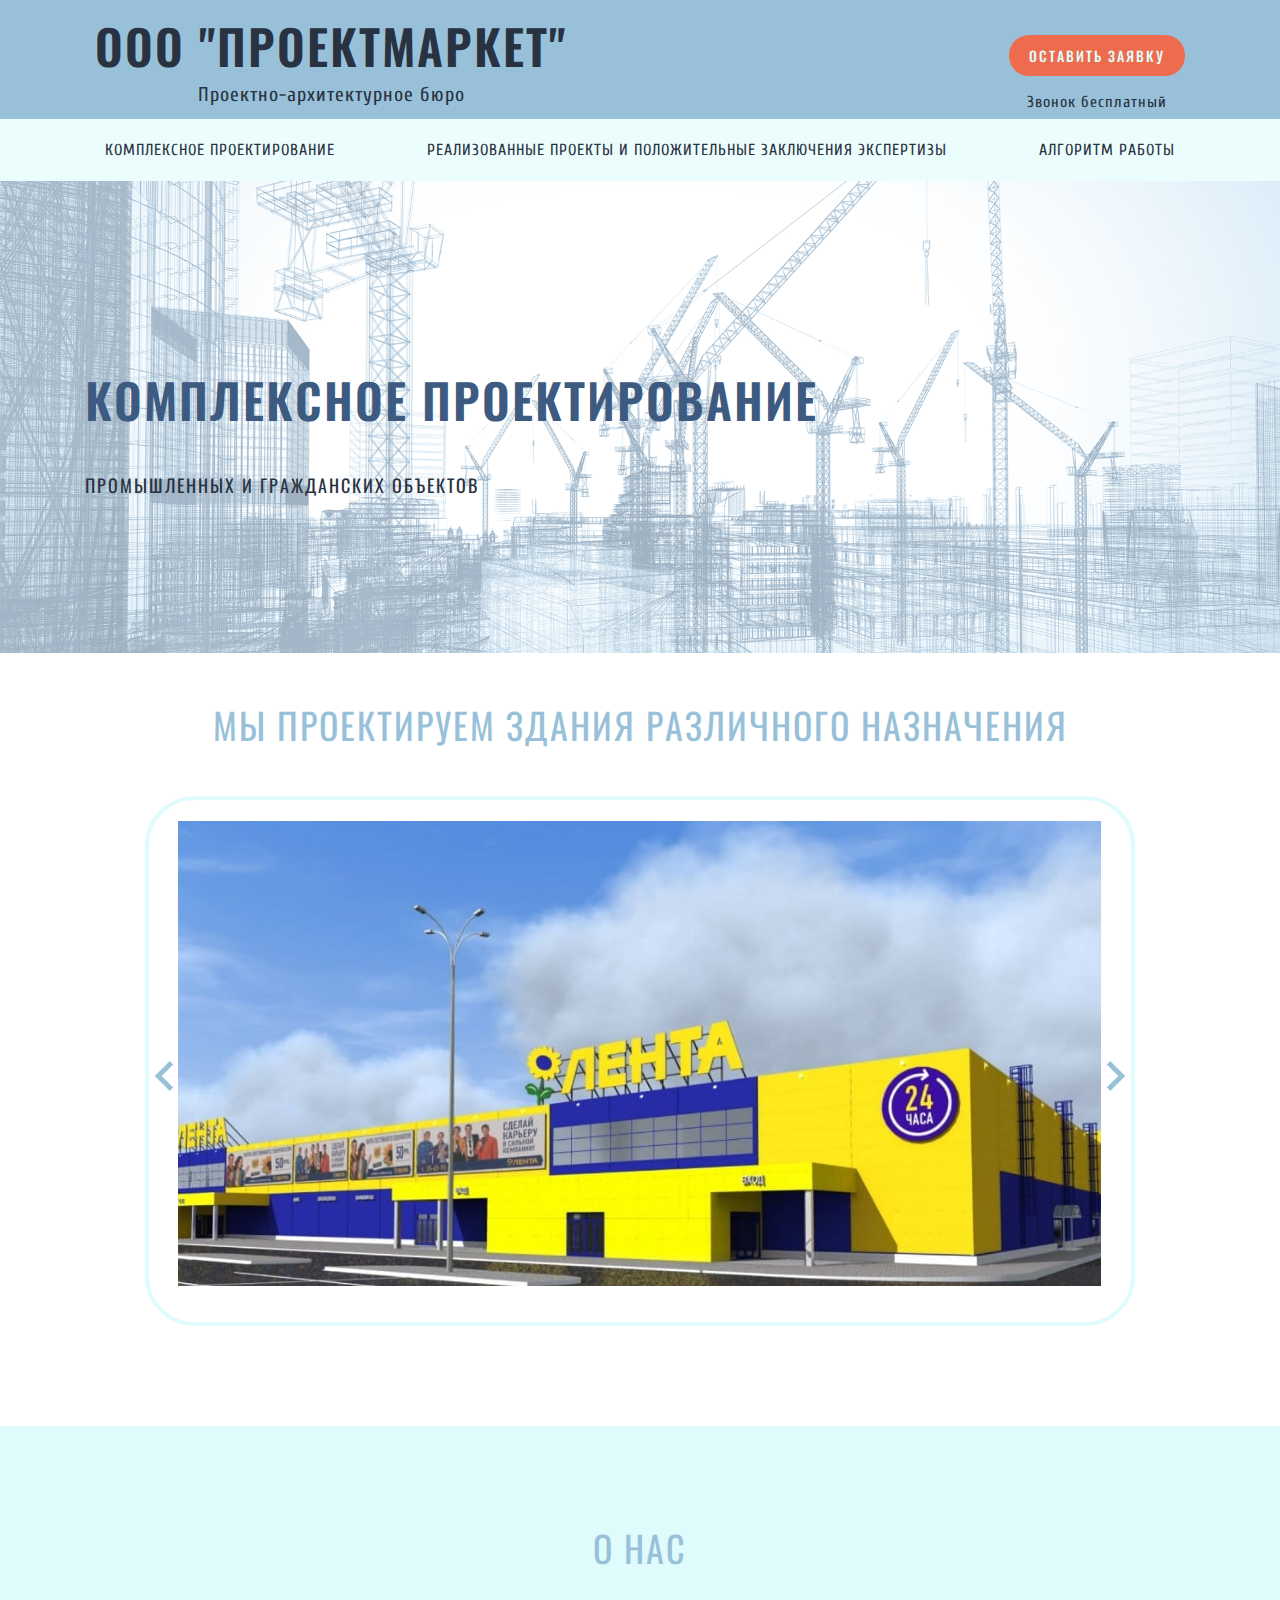
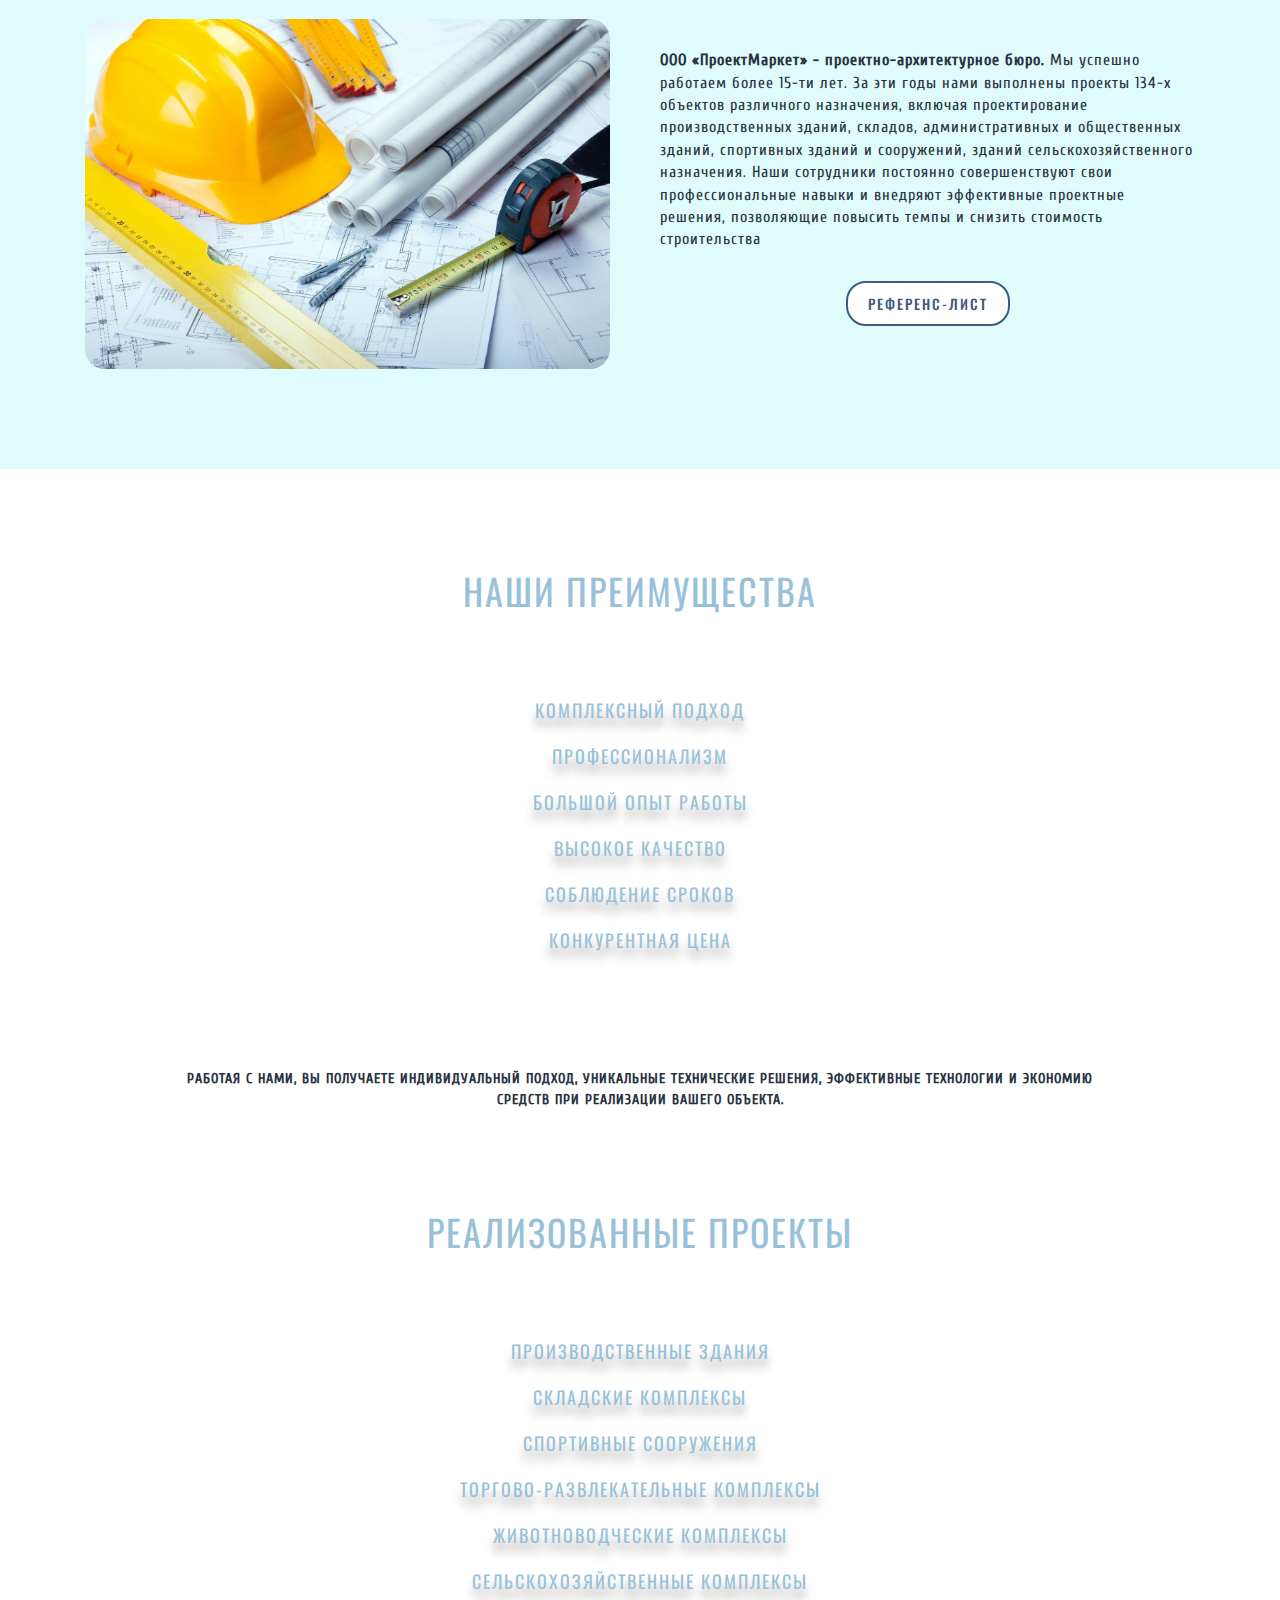
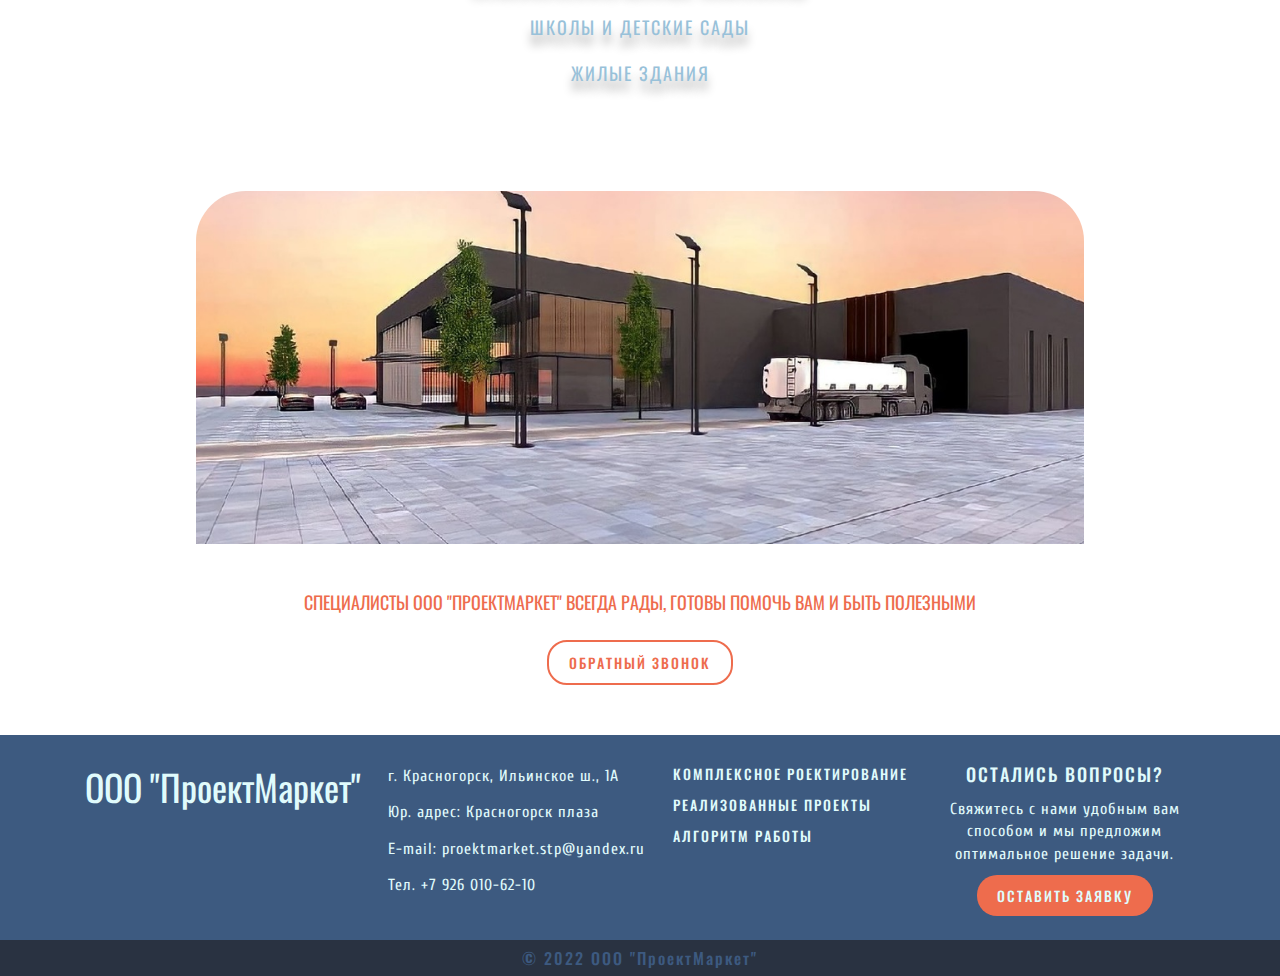
<file: index.html>
<!DOCTYPE html>
<html lang="ru">
<head>
    <meta charset="UTF-8">
    <meta http-equiv="X-UA-Compatible" content="IE=edge">
    <meta name="viewport" content="width=device-width, initial-scale=1.0">
    <title>ООО "ПроектМаркет" - проектно-архитектурное бюро</title>
    <link rel="stylesheet" href="/css/normalize.css">
    <link rel="stylesheet" href="/css/zeroing.css">
    <link rel="stylesheet" href="/css/style.css">
    <link rel="stylesheet" href="/css/media.css">
</head>
<body>
    <header class="header">
        <div class="header__bg-color-top">
            <div class="container">
                <div id="header-t" class="header-top">
                    <div class="header-top__left">
                        <a href="/index.html" class="header-top__link"><span class="header-top__name title title1">ООО "ПроектМаркет"</span></a>
                        <span class="header-top__descr text">Проектно-архитектурное бюро</span>
                    </div>
                    <div class="header-top__right">
                        <a href="#popup" class="header-top__btn btn btn-solid">Оставить заявку</a>
                        <span class="header-top__text text">Звонок бесплатный</span>
                    </div>
                    <a href="#" class="menu-icon">
                        <span class="menu-line"></span>
                        <span class="menu-line"></span>
                        <span class="menu-line"></span>
                    </a>
                </div>
            </div>
        </div>
        <div class="header__bg-color-bottom">
            <div class="container">
                <div id="header-b" class="header-bottom">
                    <nav class="header__menu" id="menu">
                        <ul class="header-bottom__menu-list">
                            <li class="header-bottom__menu-item"> <a href="/html/designing.html" class="header-bottom__link text hover">Комплексное проектирование</a></li>
                            <li class="header-bottom__menu-item"> <a href="/html/projects.html" class="header-bottom__link text hover">Реализованные проекты и положительные заключения экспертизы</a></li>
                            <li class="header-bottom__menu-item"> <a href="/html/algorithm.html" class="header-bottom__link text hover">Алгоритм работы</a></li>
                        </ul>
                    </nav>
                </div>
                <div class="menu-popup"></div>
            </div>
        </div>
    </header>
    <main>
        <section class="hero">
            <div class="container">
                <div class="hero__text-block">
                    <h1 class="hero__title title title1">Комплексное проектирование</h1>
                    <span class="hero__text title title3">промышленных и гражданских объектов</span>
                </div>
            </div>
        </section>
        <section class="about-slider">
            <div class="container">
                <h2 class="about-slider__title title title2">Мы проектируем здания различного назначения</h2>
                <div class="slider">
                    <div class="slider__item">
                        <h4 class="accordion__project-title title title3">Торговый комплекс "Лента"</h4>
                        <a href="" class="accordion__btn btn btn-solid">Подробнее</a>
                        <img src="/img/accordion/project1.jpg" alt="" class="accordion__img">
                    </div>
                    <div class="slider__item">
                        <h4 class="accordion__project-title title title3">Зерносушильный комплекс "Мираторг"</h4>
                        <a href="" class="accordion__btn btn btn-solid">Подробнее</a>
                        <img src="/img/accordion/project2.jpg" alt="" class="accordion__img">
                    </div>
                    <div class="slider__item">
                        <h4 class="accordion__project-title title title3">Элеватор мощностью 102 тыс. тонн</h4>
                        <a href="" class="accordion__btn btn btn-solid">Подробнее</a>
                        <img src="/img/accordion/project3.jpg" alt="" class="accordion__img">
                    </div>
                    <div class="slider__item">
                        <h4 class="accordion__project-title title title3">Исторический парк "Россия моя история"</h4>
                        <a href="" class="accordion__btn btn btn-solid">Подробнее</a>
                        <img src="/img/accordion/project4.jpg" alt="" class="accordion__img">
                    </div>
                    <div class="slider__item">
                        <h4 class="accordion__project-title title title3">Многофункциональный складской комплекс</h4>
                        <a href="" class="accordion__btn btn btn-solid">Подробнее</a>
                        <img src="/img/accordion/project5.jpg" alt="" class="accordion__img">
                    </div>
                    <div class="slider__item">
                        <h4 class="accordion__project-title title title3">Ограждающие конструкции Гранбашни ОАО "Дорогобуж"</h4>
                        <a href="" class="accordion__btn btn btn-solid">Подробнее</a>
                        <img src="/img/accordion/project6.jpg" alt="" class="accordion__img">
                    </div>
                </div>
            </div>
        </section>
        <section class="about">
            <div class="container">
                <a href="/html/projects.html" class="about__link"><h2 class="about__title title title2 hover">О нас</h2></a>
                <div class="about__flex-container">
                    <img src="/img/about/image.jpg" alt="" class="about__img">
                    <div class="about__text-block">
                        <p class="about__text text">
                            <b>ООО «ПроектМаркет» - проектно-архитектурное бюро.</b> Мы успешно работаем более 15-ти лет. За эти годы нами выполнены проекты 134-х объектов различного назначения, включая проектирование производственных зданий, складов, административных и общественных зданий, спортивных зданий и сооружений, зданий сельскохозяйственного назначения.
                            Наши сотрудники постоянно совершенствуют свои профессиональные навыки и внедряют эффективные проектные решения, позволяющие повысить темпы и снизить стоимость строительства
                        </p>
                        <a href="/html/reference.html" class="about__btn btn btn-outline">Референс-лист</a>
                    </div>
                </div>
            </div>
        </section>
        <section class="advantages">
            <div class="container">
                <h2 class="advantages__title title title2">Наши преимущества</h2>
                <ul class="advantages__list">
                    <li class="advantages__item hover">Комплексный подход</li>
                    <li class="advantages__item hover">Профессионализм</li>
                    <li class="advantages__item hover">Большой опыт работы</li>
                    <li class="advantages__item hover">Высокое качество</li>
                    <li class="advantages__item hover">Соблюдение сроков</li>
                    <li class="advantages__item hover">Конкурентная цена</li>
                </ul>
                <p class="advantages__text text">
                    Работая с нами, Вы получаете индивидуальный подход, уникальные технические решения, эффективные технологии и экономию средств при реализации Вашего объекта.
                </p>
            </div>
        </section>
        <section class="projects">
            <div class="container">
                <h2 class="projects__title title title2">Реализованные проекты</h2>
                <ul class="projects__list">
                    <li class="projects__item hover">Производственные здания</li>
                    <li class="projects__item hover">Складские комплексы</li>
                    <li class="projects__item hover">Спортивные сооружения</li>
                    <li class="projects__item hover">Торгово-развлекательные комплексы</li>
                    <li class="projects__item hover">Животноводческие комплексы</li>
                    <li class="projects__item hover">Сельскохозяйственные комплексы</li>
                    <li class="projects__item hover">Школы и детские сады</li>
                    <li class="projects__item hover">Жилые здания</li>
                </ul>
            </div>
        </section>
        <section class="connection">
            <div class="container">
                <div class="connection__flex-container">
                    <div class="connection__img-block">
                        <img src="/img/connection/image.jpg" alt="" class="connection__img">
                    </div>
                    <span class="connection__text title3">Специалисты ООО "ПроектМаркет" всегда рады, готовы помочь вам и быть полезными</span>
                    <a href="" class="connection__button btn btn-outline">Обратный звонок</a>
                </div>
            </div>
        </section>
        <div id="popup" class="popup">
            <a href="#header" class="popup__area"></a>
            <div class="popup__body">
                <div class="popup__content">
                    <a href="#header-b, #header-t" class="popup__close"></a>
                    <span class="popup__text text bg-color">Оставьте контактные данные, и мы обязательно с Вами свяжемся в ближайшее время</span>
                    <form action="" class="popup__form">
                        <input name="name" type="text" class="popup__form-item text" text placeholder="Имя (контактное лицо)">
                        <input name="company" type="text" class="popup__form-item text" placeholder="Название компании">
                        <input name="country" type="text" class="popup__form-item text" placeholder="Страна">
                        <input name="tel" type="tel" class="popup__form-item text" placeholder="Телефон">
                        <input name="email" type="email" class="popup__form-item text" placeholder="Email">
                        <div class="popup__dropdown">
                            <span class="popup__text text">Тема</span>
                            <select class="popup__dropdown-list text">
                                <option class="popup__dropdowm-item" data-value="capital">Капитальные здания</option>
                                <option class="popup__dropdowm-item" data-value="non-capital">Некапитальные (КТК)</option>
                            </select>
                        </div>
                        <textarea name="Комментарии" class="popup__textarea text" cols="30" rows="10" placeholder="Комментарии"></textarea>
                        <div class="popup__file">
                            <span class="popup__text text">Файл технического задания</span>
                            <input name="file" type="file" class="popup__form-item text">
                        </div>
                        <div class="popup__checkbox">
                            <input name="conditions" type="checkbox" checked class="popup__form-item">
                            <span class="popup__text text">Я принимаю условия соглашения</span>
                        </div>
                        <input type="submit" name="submit" class="popup__button btn btn-solid">
                    </form>
                </div>
            </div>
        </div>
    </main>
    <footer class="footer">
        <div class="footer__bg-color-top">
            <div class="container">
                <div class="footer-top">
                    <div class="footer__flex-container">
                        <a href="/index.html" class="footer__link"><span class="footer__name title2">ООО "ПроектМаркет"</span></a>
                        <ul class="footer__contacts-list">
                            <li class="footer__contacts-item"><span class="footer__contacts-text text">г. Красногорск, Ильинское ш., 1А</span></li>
                            <li class="footer__contacts-item"><span class="footer__contacts-text text">Юр. адрес: Красногорск плаза</span></li>
                            <li class="footer__contacts-item"><a href="mailto:proektmarket.stp@yandex.ru" class="footer__contacts-link text">E-mail: proektmarket.stp@yandex.ru</a></li>
                            <li class="footer__contacts-item"><a href="tel:+79260106210" class="footer__contacts-link text">Тел. +7 926 010-62-10</a></li>
                        </ul>
                        <nav class="footer__menu">
                            <ul class="footer__menu-list">
                                <li class="footer__menu-item"> <a href="/html/designing.html" class="footer__menu-link title hover">Комплексное роектирование</a></li>
                                <li class="footer__menu-item"> <a href="/html/projects.html" class="footer__menu-link title hover">Реализованные проекты</a></li>
                                <li class="footer__menu-item"> <a href="/html/algorithm.html" class="footer__menu-link title hover">Алгоритм работы</a></li>
                            </ul>
                        </nav>
                        <div class="footer__text-block">
                            <span class="footer__question title">Остались вопросы?</span>
                            <p class="footer__text text">Свяжитесь с нами удобным вам способом и мы предложим оптимальное решение задачи.</p>
                            <a href="#popup" class="footer__button btn btn-solid">Оставить заявку</a>
                        </div>
                    </div>
                </div>
            </div>
        </div>
        <div class="footer__bg-color-bottom">
            <div class="footer-bottom">
                <span>© 2022 ООО "ПроектМаркет"</span>
            </div>
        </div>
    </footer>
    <script src="https://code.jquery.com/jquery-3.6.1.min.js"></script>
    <script src="/js/slick.min.js"></script>
    <script src="/js/scripts.js"></script>
</body>
</html>
</file>
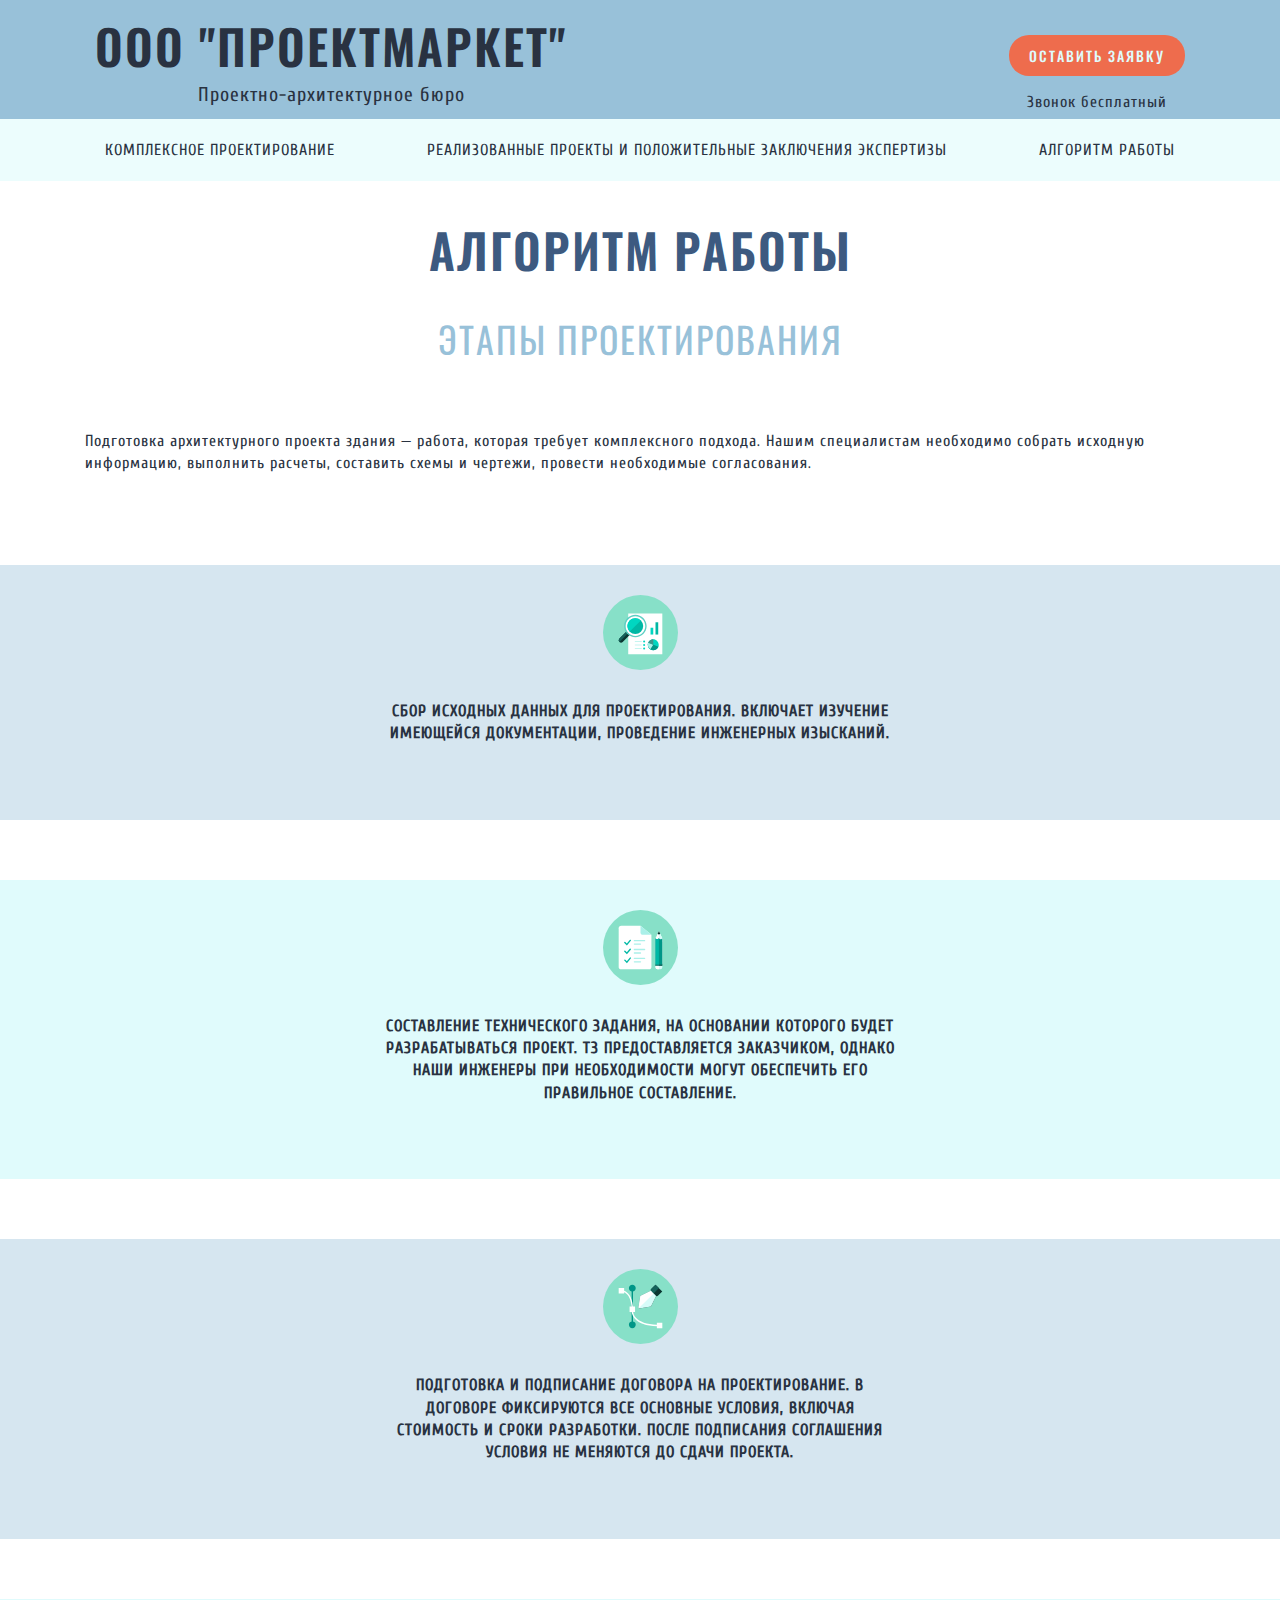
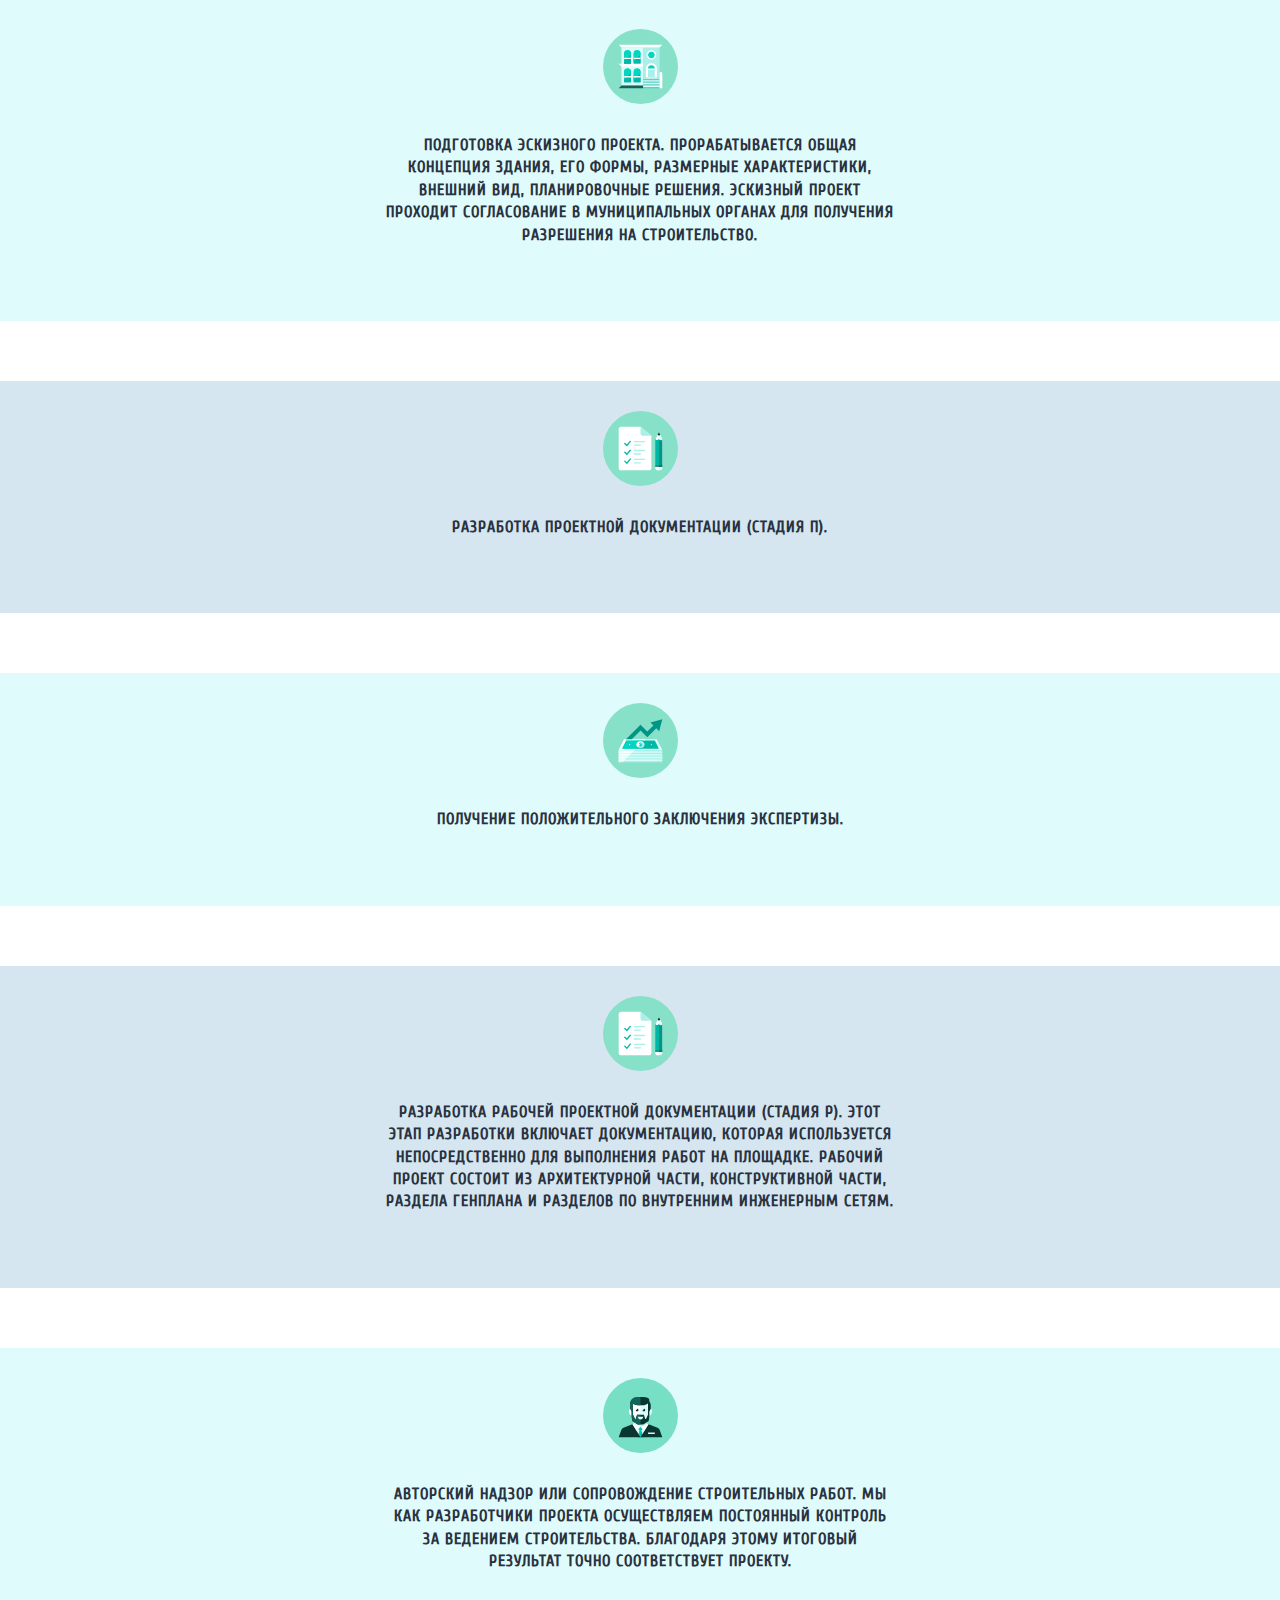
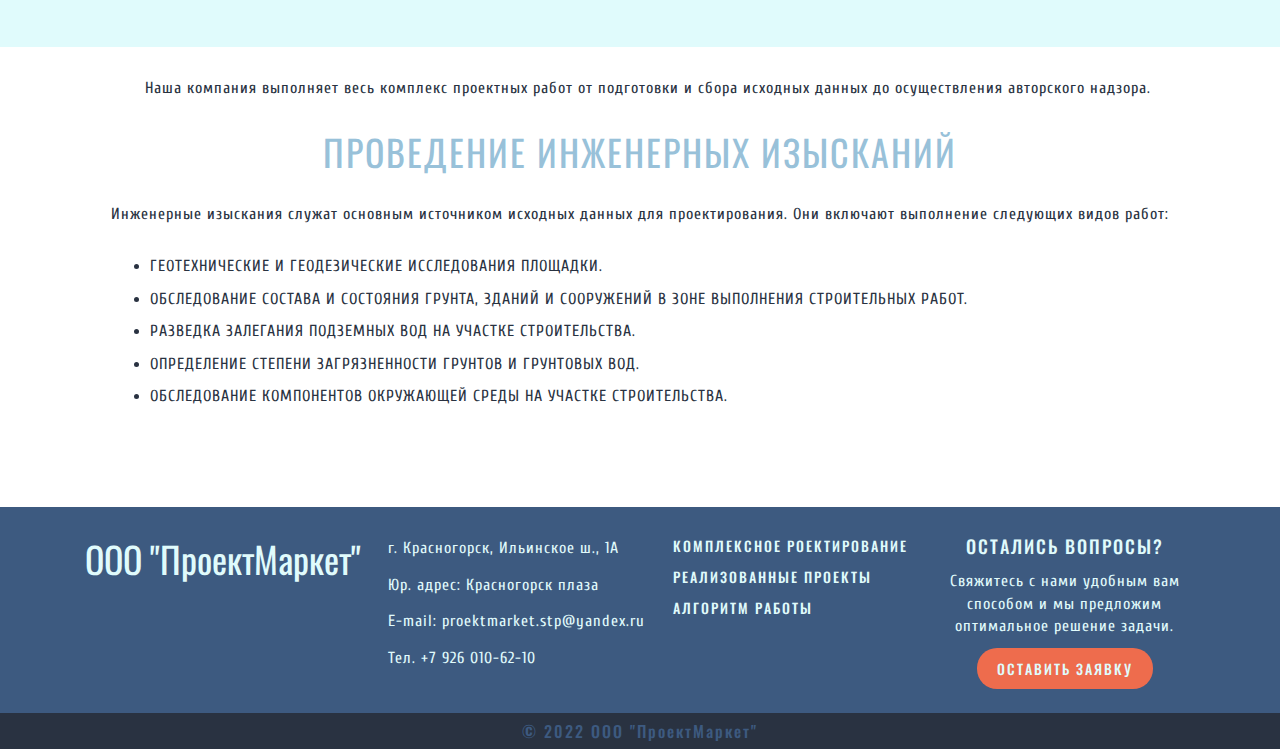
<file: html/algorithm.html>
<!DOCTYPE html>
<html lang="ru">
<head>
    <meta charset="UTF-8">
    <meta http-equiv="X-UA-Compatible" content="IE=edge">
    <meta name="viewport" content="width=device-width, initial-scale=1.0">
    <title>ООО "ПроектМаркет" - проектно-архитектурное бюро - Алгоритм работы</title>
    <link rel="stylesheet" href="/css/normalize.css">
    <link rel="stylesheet" href="/css/zeroing.css">
    <link rel="stylesheet" href="https://cdn.jsdelivr.net/npm/swiper@8/swiper-bundle.min.css"/>
    <link rel="stylesheet" href="/css/style.css">
    <link rel="stylesheet" href="/css/media.css">
    <script src="https://cdn.jsdelivr.net/npm/swiper@8/swiper-bundle.min.js"></script>
</head>
<body>
    <header class="header">
        <div class="header__bg-color-top">
            <div class="container">
                <div id="header-t" class="header-top">
                    <div class="header-top__left">
                        <a href="/index.html" class="header-top__link"><span class="header-top__name title title1">ООО "ПроектМаркет"</span></a>
                        <span class="header-top__descr text">Проектно-архитектурное бюро</span>
                    </div>
                    <div class="header-top__right">
                        <a href="#popup" class="header-top__btn btn btn-solid">Оставить заявку</a>
                        <span class="header-top__text text">Звонок бесплатный</span>
                    </div>
                    <a href="#" class="menu-icon">
                        <span class="menu-line"></span>
                        <span class="menu-line"></span>
                        <span class="menu-line"></span>
                    </a>
                </div>
            </div>
        </div>
        <div class="header__bg-color-bottom">
            <div class="container">
                <div id="header-b" class="header-bottom">
                    <nav class="header__menu" id="menu">
                        <ul class="header-bottom__menu-list">
                            <li class="header-bottom__menu-item"> <a href="/html/designing.html" class="header-bottom__link text hover">Комплексное проектирование</a></li>
                            <li class="header-bottom__menu-item"> <a href="/html/projects.html" class="header-bottom__link text hover">Реализованные проекты и положительные заключения экспертизы</a></li>
                            <li class="header-bottom__menu-item"> <a href="/html/algorithm.html" class="header-bottom__link text hover">Алгоритм работы</a></li>
                        </ul>
                    </nav>
                </div>
                <div class="menu-popup"></div>
            </div>
        </div>
    </header>
    <main>
        <section class="algorithm">
                <h1 class="algorithm__title title title1">Алгоритм работы</h1>
                <div class="algorithm__stages stages">
                    <h2 class="stages__title title title2">Этапы проектирования</h2>
                    <p class="stages__text text">
                        Подготовка архитектурного проекта здания — работа, которая требует комплексного подхода. Нашим специалистам необходимо собрать исходную информацию, выполнить расчеты, составить схемы и чертежи, провести необходимые согласования.
                    </p>
                    <ul class="stages__list">
                        <li class="stages__item">
                            <div class="stages__img"></div>
                            <p class="stages__stage-text text title"> Сбор исходных данных для проектирования. Включает изучение имеющейся документации, проведение инженерных изысканий.</p>
                        </li>
                        <li class="stages__item">
                            <div class="stages__img"></div>
                            <p class="stages__stage-text text title"> Составление технического задания, на основании которого будет разрабатываться проект. ТЗ предоставляется заказчиком, однако наши инженеры при необходимости могут обеспечить его правильное составление.</p>
                        </li>
                        <li class="stages__item">
                            <div class="stages__img"></div>
                            <p class="stages__stage-text text title"> Подготовка и подписание договора на проектирование. В договоре фиксируются все основные условия, включая стоимость и сроки разработки. После подписания соглашения условия не меняются до сдачи проекта.</p>
                        </li>
                        <li class="stages__item">
                            <div class="stages__img"></div>
                            <p class="stages__stage-text text title"> Подготовка эскизного проекта. Прорабатывается общая концепция здания, его формы, размерные характеристики, внешний вид, планировочные решения. Эскизный проект проходит согласование в муниципальных органах для получения разрешения на строительство.</p>
                        </li>
                        <li class="stages__item">
                            <div class="stages__img"></div>
                            <p class="stages__stage-text text title"> Разработка проектной документации (стадия П).</p>
                        </li>
                        <li class="stages__item">
                            <div class="stages__img"></div>
                            <p class="stages__stage-text text title">Получение положительного заключения экспертизы.</p>
                        </li>
                        <li class="stages__item">
                            <div class="stages__img"></div>
                            <p class="stages__stage-text text title"> Разработка рабочей проектной документации (стадия Р). Этот этап разработки включает документацию, которая используется непосредственно для выполнения работ на площадке. Рабочий проект состоит из архитектурной части, конструктивной части, раздела генплана и разделов по внутренним инженерным сетям.</p>
                        </li>
                        <li class="stages__item">
                            <div class="stages__img"></div>
                            <p class="stages__stage-text text title"> Авторский надзор или сопровождение строительных работ. Мы как разработчики проекта осуществляем постоянный контроль за ведением строительства. Благодаря этому итоговый результат точно соответствует проекту.</p>
                        </li>
                    </ul>
                    <p class="stages__text text">
                        Наша компания выполняет весь комплекс проектных работ от подготовки и сбора исходных данных до осуществления авторского надзора.
                    </p>
                </div>
        </section>
        <section class="researches">
            <div class="container">
                <h2 class="researches__title title title2">Проведение инженерных изысканий</h2>
                <p class="researches__text text">
                    Инженерные изыскания служат основным источником исходных данных для проектирования. Они включают выполнение следующих видов работ:
                </p>
                <ul class="researches__list">
                    <li class="researches__item text title">Геотехнические и геодезические исследования площадки.</li>
                    <li class="researches__item text title">Обследование состава и состояния грунта, зданий и сооружений в зоне выполнения строительных работ.</li>
                    <li class="researches__item text title">Разведка залегания подземных вод на участке строительства.</li>
                    <li class="researches__item text title">Определение степени загрязненности грунтов и грунтовых вод.</li>
                    <li class="researches__item text title">Обследование компонентов окружающей среды на участке строительства.</li>
                </ul>
            </div>
        </section>
        <div id="popup" class="popup">
            <a href="#header" class="popup__area"></a>
            <div class="popup__body">
                <div class="popup__content">
                    <a href="#header-b, #header-t" class="popup__close"></a>
                    <span class="popup__text text bg-color">Оставьте контактные данные, и мы обязательно с Вами свяжемся в ближайшее время</span>
                    <form action="" class="popup__form">
                        <input name="name" type="text" class="popup__form-item text" text placeholder="Имя (контактное лицо)">
                        <input name="company" type="text" class="popup__form-item text" placeholder="Название компании">
                        <input name="country" type="text" class="popup__form-item text" placeholder="Страна">
                        <input name="tel" type="tel" class="popup__form-item text" placeholder="Телефон">
                        <input name="email" type="email" class="popup__form-item text" placeholder="Email">
                        <div class="popup__dropdown">
                            <span class="popup__text text">Тема</span>
                            <select class="popup__dropdown-list text">
                                <option class="popup__dropdowm-item" data-value="capital">Капитальные здания</option>
                                <option class="popup__dropdowm-item" data-value="non-capital">Некапитальные (КТК)</option>
                            </select>
                        </div>
                        <textarea name="Комментарии" class="popup__textarea text" cols="30" rows="10" placeholder="Комментарии"></textarea>
                        <div class="popup__file">
                            <span class="popup__text text">Файл технического задания</span>
                            <input name="file" type="file" class="popup__form-item text">
                        </div>
                        <div class="popup__checkbox">
                            <input name="conditions" type="checkbox" checked class="popup__form-item">
                            <span class="popup__text text">Я принимаю условия соглашения</span>
                        </div>
                        <input type="submit" name="submit" class="popup__button btn btn-solid">
                    </form>
                </div>
            </div>
        </div>
    </main>
    <footer class="footer">
        <div class="footer__bg-color-top">
            <div class="container">
                <div class="footer-top">
                    <div class="footer__flex-container">
                        <a href="/index.html" class="footer__link"><span class="footer__name title2">ООО "ПроектМаркет"</span></a>
                        <ul class="footer__contacts-list">
                            <li class="footer__contacts-item"><span class="footer__contacts-text text">г. Красногорск, Ильинское ш., 1А</span></li>
                            <li class="footer__contacts-item"><span class="footer__contacts-text text">Юр. адрес: Красногорск плаза</span></li>
                            <li class="footer__contacts-item"><a href="mailto:proektmarket.stp@yandex.ru" class="footer__contacts-link text">E-mail: proektmarket.stp@yandex.ru</a></li>
                            <li class="footer__contacts-item"><a href="tel:+79260106210" class="footer__contacts-link text">Тел. +7 926 010-62-10</a></li>
                        </ul>
                        <nav class="footer__menu">
                            <ul class="footer__menu-list">
                                <li class="footer__menu-item"> <a href="/html/designing.html" class="footer__menu-link title hover">Комплексное роектирование</a></li>
                                <li class="footer__menu-item"> <a href="/html/projects.html" class="footer__menu-link title hover">Реализованные проекты</a></li>
                                <li class="footer__menu-item"> <a href="/html/algorithm.html" class="footer__menu-link title hover">Алгоритм работы</a></li>
                            </ul>
                        </nav>
                        <div class="footer__text-block">
                            <span class="footer__question title">Остались вопросы?</span>
                            <p class="footer__text text">Свяжитесь с нами удобным вам способом и мы предложим оптимальное решение задачи.</p>
                            <a href="#popup" class="footer__button btn btn-solid">Оставить заявку</a>
                        </div>
                    </div>
                </div>
            </div>
        </div>
        <div class="footer__bg-color-bottom">
            <div class="footer-bottom">
                <span>© 2022 ООО "ПроектМаркет"</span>
            </div>
        </div>
    </footer>
    <script src="https://code.jquery.com/jquery-3.6.1.min.js"></script>
    <script src="/js/slick.min.js"></script>
    <script src="/js/scripts.js"></script>
</body>
</html>
</file>
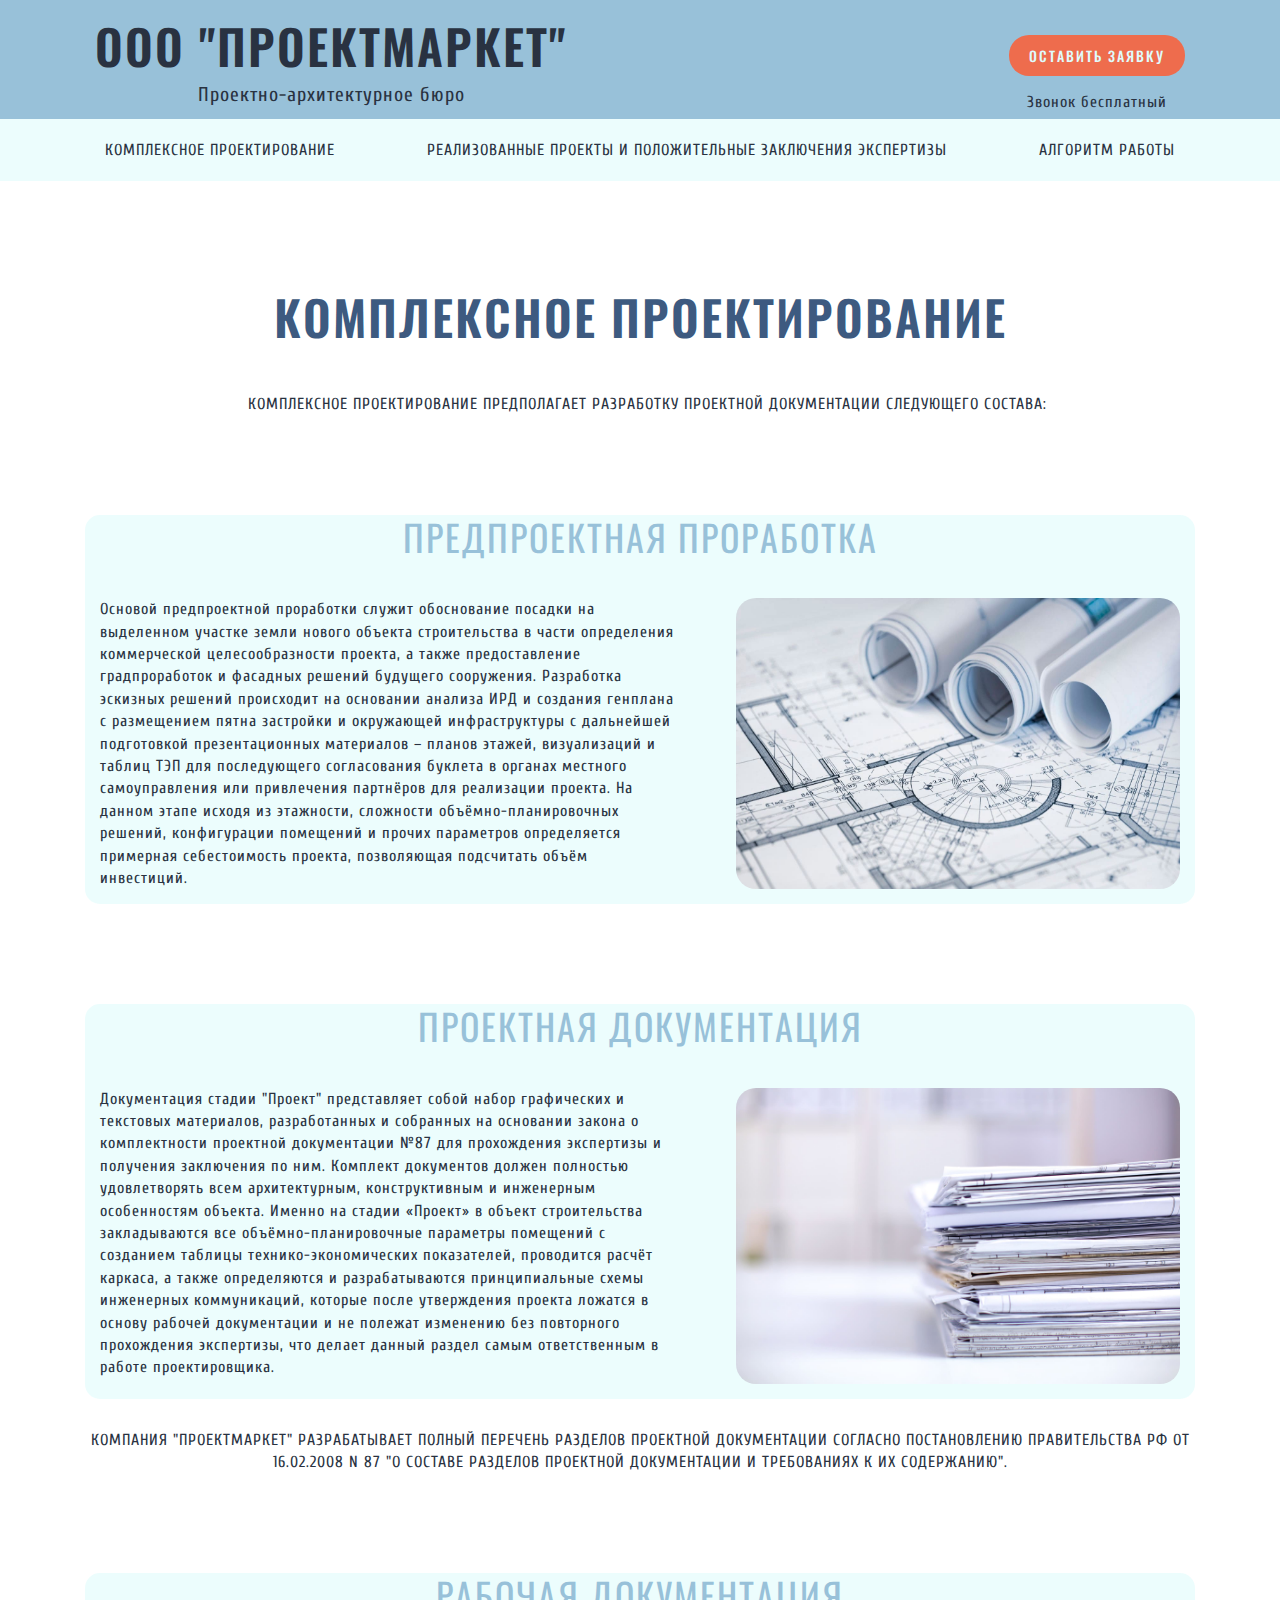
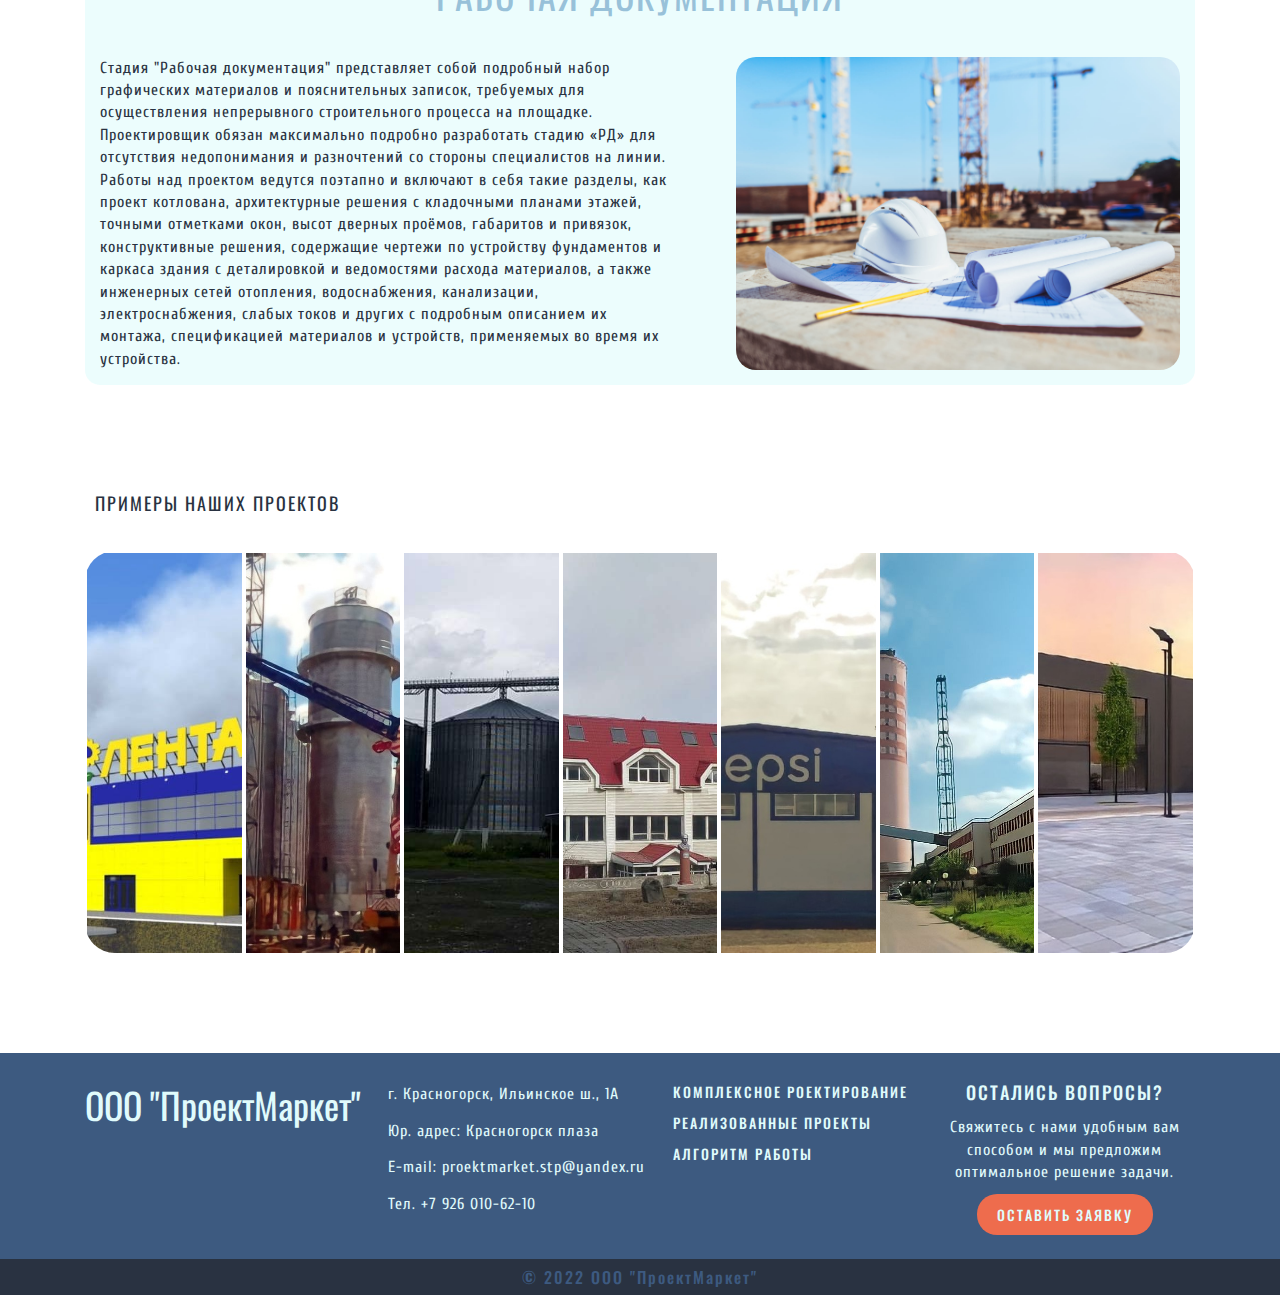
<file: html/designing.html>
<!DOCTYPE html>
<html lang="ru">
<head>
    <meta charset="UTF-8">
    <meta http-equiv="X-UA-Compatible" content="IE=edge">
    <meta name="viewport" content="width=device-width, initial-scale=1.0">
    <title>ООО "ПроектМаркет" - проектно-архитектурное бюро - Комплексное проектирование</title>
    <link rel="stylesheet" href="/css/normalize.css">
    <link rel="stylesheet" href="/css/zeroing.css">
    <link rel="stylesheet" href="https://cdn.jsdelivr.net/npm/swiper@8/swiper-bundle.min.css"/>
    <link rel="stylesheet" href="/css/style.css">
    <link rel="stylesheet" href="/css/media.css">
</head>
<body>
    <header class="header">
        <div class="header__bg-color-top">
            <div class="container">
                <div id="header-t" class="header-top">
                    <div class="header-top__left">
                        <a href="/index.html" class="header-top__link"><span class="header-top__name title title1">ООО "ПроектМаркет"</span></a>
                        <span class="header-top__descr text">Проектно-архитектурное бюро</span>
                    </div>
                    <div class="header-top__right">
                        <a href="#popup" class="header-top__btn btn btn-solid">Оставить заявку</a>
                        <span class="header-top__text text">Звонок бесплатный</span>
                    </div>
                    <a href="#" class="menu-icon">
                        <span class="menu-line"></span>
                        <span class="menu-line"></span>
                        <span class="menu-line"></span>
                    </a>
                </div>
            </div>
        </div>
        <div class="header__bg-color-bottom">
            <div class="container">
                <div id="header-b" class="header-bottom">
                    <nav class="header__menu" id="menu">
                        <ul class="header-bottom__menu-list">
                            <li class="header-bottom__menu-item"> <a href="/html/designing.html" class="header-bottom__link text hover">Комплексное проектирование</a></li>
                            <li class="header-bottom__menu-item"> <a href="/html/projects.html" class="header-bottom__link text hover">Реализованные проекты и положительные заключения экспертизы</a></li>
                            <li class="header-bottom__menu-item"> <a href="/html/algorithm.html" class="header-bottom__link text hover">Алгоритм работы</a></li>
                        </ul>
                    </nav>
                </div>
                <div class="menu-popup"></div>
            </div>
        </div>
    </header>
    <main>
        <section class="designing">
            <div class="container">
                <h1 class="designing__title title title1">Комплексное проектирование</h1>
                <p class="designing__text title text">Комплексное проектирование предполагает разработку проектной документации следующего состава:</p>
                <div class="designing__pre-project">
                    <h2 class="designing__title title title2">Предпроектная проработка</h2>
                    <div class="designing__flex-container">
                        <p class="designing__text text">
                            Основой предпроектной проработки служит обоснование посадки на выделенном участке земли нового объекта строительства в части определения коммерческой целесообразности проекта, а также предоставление градпроработок и фасадных решений будущего сооружения. Разработка эскизных решений происходит на основании анализа ИРД и создания генплана с размещением пятна застройки и окружающей инфраструктуры с дальнейшей подготовкой презентационных материалов – планов этажей, визуализаций и таблиц ТЭП для последующего согласования буклета в органах местного самоуправления или привлечения партнёров для реализации проекта. На данном этапе исходя из этажности, сложности объёмно-планировочных решений, конфигурации помещений и прочих параметров определяется примерная себестоимость проекта, позволяющая подсчитать объём инвестиций.
                        </p>
                        <img src="/img/designing/image.jpg" alt="" class="designing__img">
                    </div>
                </div>
                <div class="designing__project-doc">
                    <h2 class="designing__title title title2">Проектная документация</h2>
                    <div class="designing__flex-container">
                        <p class="designing__text text">
                            Документация стадии "Проект" представляет собой набор графических и текстовых материалов, разработанных и собранных на основании закона о комплектности проектной документации №87 для прохождения экспертизы и получения заключения по ним. Комплект документов должен полностью удовлетворять всем архитектурным, конструктивным и инженерным особенностям объекта. Именно на стадии «Проект» в объект строительства закладываются все объёмно-планировочные параметры помещений с созданием таблицы технико-экономических показателей, проводится расчёт каркаса, а также определяются и разрабатываются принципиальные схемы инженерных коммуникаций, которые после утверждения проекта ложатся в основу рабочей документации и не полежат изменению без повторного прохождения экспертизы, что делает данный раздел самым ответственным в работе проектировщика.
                        </p>
                        <img src="/img/designing/image1.jpg" alt="" class="designing__img">
                    </div>
                </div>
                <p class="designing__doc-text text title">
                    Компания "ПроектМаркет" разрабатывает полный перечень разделов проектной документации согласно Постановлению Правительства РФ от 16.02.2008 N 87 "О составе разделов проектной документации и требованиях к их содержанию".
                </p>
                <div class="designing__working-doc">
                    <h2 class="designing__title title title2">Рабочая документация</h2>
                    <div class="designing__flex-container">
                        <p class="designing__text text">
                            Стадия "Рабочая документация" представляет собой подробный набор графических материалов и пояснительных записок, требуемых для осуществления непрерывного строительного процесса на площадке. Проектировщик обязан максимально подробно разработать стадию «РД» для отсутствия недопонимания и разночтений со стороны специалистов на линии. Работы над проектом ведутся поэтапно и включают в себя такие разделы, как проект котлована, архитектурные решения с кладочными планами этажей, точными отметками окон, высот дверных проёмов, габаритов и привязок, конструктивные решения, содержащие чертежи по устройству фундаментов и каркаса здания с деталировкой и ведомостями расхода материалов, а также инженерных сетей отопления, водоснабжения, канализации, электроснабжения, слабых токов и других с подробным описанием их монтажа, спецификацией материалов и устройств, применяемых во время их устройства.
                        </p>
                        <img src="/img/designing/image2.jpg" alt="" class="designing__img">
                    </div>
                </div>
            </div>
        </section>
        <section class="accordion">
            <div class="container">
                <a href="/html/projects.html" class="accordion__link"><h3 class="accordion__title title title3 hover">Примеры наших проектов</h3></a>
                    <ul class="accordion__list">
                        <li class="accordion__item">
                            <h4 class="accordion__project-title title title3">Торговый комплекс "Лента"</h4>
                            <a href="/html/projects.html" class="accordion__btn btn btn-solid">Подробнее</a>
                            <img src="/img/accordion/project1.jpg" alt="" class="accordion__img">
                        </li>
                        <li class="accordion__item">
                            <h4 class="accordion__project-title title title3">Зерносушильный комплекс "Мираторг"</h4>
                            <a href="/html/projects.html" class="accordion__btn btn btn-solid">Подробнее</a>
                            <img src="/img/accordion/project2.jpg" alt="" class="accordion__img">
                        </li>
                        <li class="accordion__item">
                            <h4 class="accordion__project-title title title3">Элеватор мощностью 102 тыс. тонн</h4>
                            <a href="/html/projects.html" class="accordion__btn btn btn-solid">Подробнее</a>
                            <img src="/img/accordion/project3.jpg" alt="" class="accordion__img">
                        </li>
                        <li class="accordion__item">
                            <h4 class="accordion__project-title title title3">Исторический парк "Россия моя история"</h4>
                            <a href="/html/projects.html" class="accordion__btn btn btn-solid">Подробнее</a>
                            <img src="/img/accordion/project4.jpg" alt="" class="accordion__img">
                        </li>
                        <li class="accordion__item">
                            <h4 class="accordion__project-title title title3">Многофункциональный складской комплекс</h4>
                            <a href="/html/projects.html" class="accordion__btn btn btn-solid">Подробнее</a>
                            <img src="/img/accordion/project5.jpg" alt="" class="accordion__img">
                        </li>
                        <li class="accordion__item">
                            <h4 class="accordion__project-title title title3">Ограждающие конструкции Гранбашни ОАО "Дорогобуж"</h4>
                            <a href="/html/projects.html" class="accordion__btn btn btn-solid">Подробнее</a>
                            <img src="/img/accordion/project6.jpg" alt="" class="accordion__img">
                        </li>
                        <li class="accordion__item">
                            <h4 class="accordion__project-title title title3">Предприятие по производству сельскохозяйственной продукции</h4>
                            <a href="/html/projects.html" class="accordion__btn btn btn-solid">Подробнее</a>
                            <img src="/img/connection/image.jpg" alt="" class="accordion__img">
                        </li>
                    </ul>
            </div>
        </section>
        <div id="popup" class="popup">
            <a href="#header" class="popup__area"></a>
            <div class="popup__body">
                <div class="popup__content">
                    <a href="#header-b, #header-t" class="popup__close"></a>
                    <span class="popup__text text bg-color">Оставьте контактные данные, и мы обязательно с Вами свяжемся в ближайшее время</span>
                    <form action="" class="popup__form">
                        <input name="name" type="text" class="popup__form-item text" text placeholder="Имя (контактное лицо)">
                        <input name="company" type="text" class="popup__form-item text" placeholder="Название компании">
                        <input name="country" type="text" class="popup__form-item text" placeholder="Страна">
                        <input name="tel" type="tel" class="popup__form-item text" placeholder="Телефон">
                        <input name="email" type="email" class="popup__form-item text" placeholder="Email">
                        <div class="popup__dropdown">
                            <span class="popup__text text">Тема</span>
                            <select class="popup__dropdown-list text">
                                <option class="popup__dropdowm-item" data-value="capital">Капитальные здания</option>
                                <option class="popup__dropdowm-item" data-value="non-capital">Некапитальные (КТК)</option>
                            </select>
                        </div>
                        <textarea name="Комментарии" class="popup__textarea text" cols="30" rows="10" placeholder="Комментарии"></textarea>
                        <div class="popup__file">
                            <span class="popup__text text">Файл технического задания</span>
                            <input name="file" type="file" class="popup__form-item text">
                        </div>
                        <div class="popup__checkbox">
                            <input name="conditions" type="checkbox" checked class="popup__form-item">
                            <span class="popup__text text">Я принимаю условия соглашения</span>
                        </div>
                        <input type="submit" name="submit" class="popup__button btn btn-solid">
                    </form>
                </div>
            </div>
        </div>
    </main>
    <footer class="footer">
        <div class="footer__bg-color-top">
            <div class="container">
                <div class="footer-top">
                    <div class="footer__flex-container">
                        <a href="/index.html" class="footer__link"><span class="footer__name title2">ООО "ПроектМаркет"</span></a>
                        <ul class="footer__contacts-list">
                            <li class="footer__contacts-item"><span class="footer__contacts-text text">г. Красногорск, Ильинское ш., 1А</span></li>
                            <li class="footer__contacts-item"><span class="footer__contacts-text text">Юр. адрес: Красногорск плаза</span></li>
                            <li class="footer__contacts-item"><a href="mailto:proektmarket.stp@yandex.ru" class="footer__contacts-link text">E-mail: proektmarket.stp@yandex.ru</a></li>
                            <li class="footer__contacts-item"><a href="tel:+79260106210" class="footer__contacts-link text">Тел. +7 926 010-62-10</a></li>
                        </ul>
                        <nav class="footer__menu">
                            <ul class="footer__menu-list">
                                <li class="footer__menu-item"> <a href="/html/designing.html" class="footer__menu-link title hover">Комплексное роектирование</a></li>
                                <li class="footer__menu-item"> <a href="/html/projects.html" class="footer__menu-link title hover">Реализованные проекты</a></li>
                                <li class="footer__menu-item"> <a href="/html/algorithm.html" class="footer__menu-link title hover">Алгоритм работы</a></li>
                            </ul>
                        </nav>
                        <div class="footer__text-block">
                            <span class="footer__question title">Остались вопросы?</span>
                            <p class="footer__text text">Свяжитесь с нами удобным вам способом и мы предложим оптимальное решение задачи.</p>
                            <a href="#popup" class="footer__button btn btn-solid">Оставить заявку</a>
                        </div>
                    </div>
                </div>
            </div>
        </div>
        <div class="footer__bg-color-bottom">
            <div class="footer-bottom">
                <span>© 2022 ООО "ПроектМаркет"</span>
            </div>
        </div>
    </footer>
    <script src="https://cdn.jsdelivr.net/npm/swiper@8/swiper-bundle.min.js"></script>
    <script src="https://code.jquery.com/jquery-3.6.1.min.js"></script>
    <script src="/js/slick.min.js"></script>
    <script src="/js/scripts.js"></script>
</body>
</html>
</file>
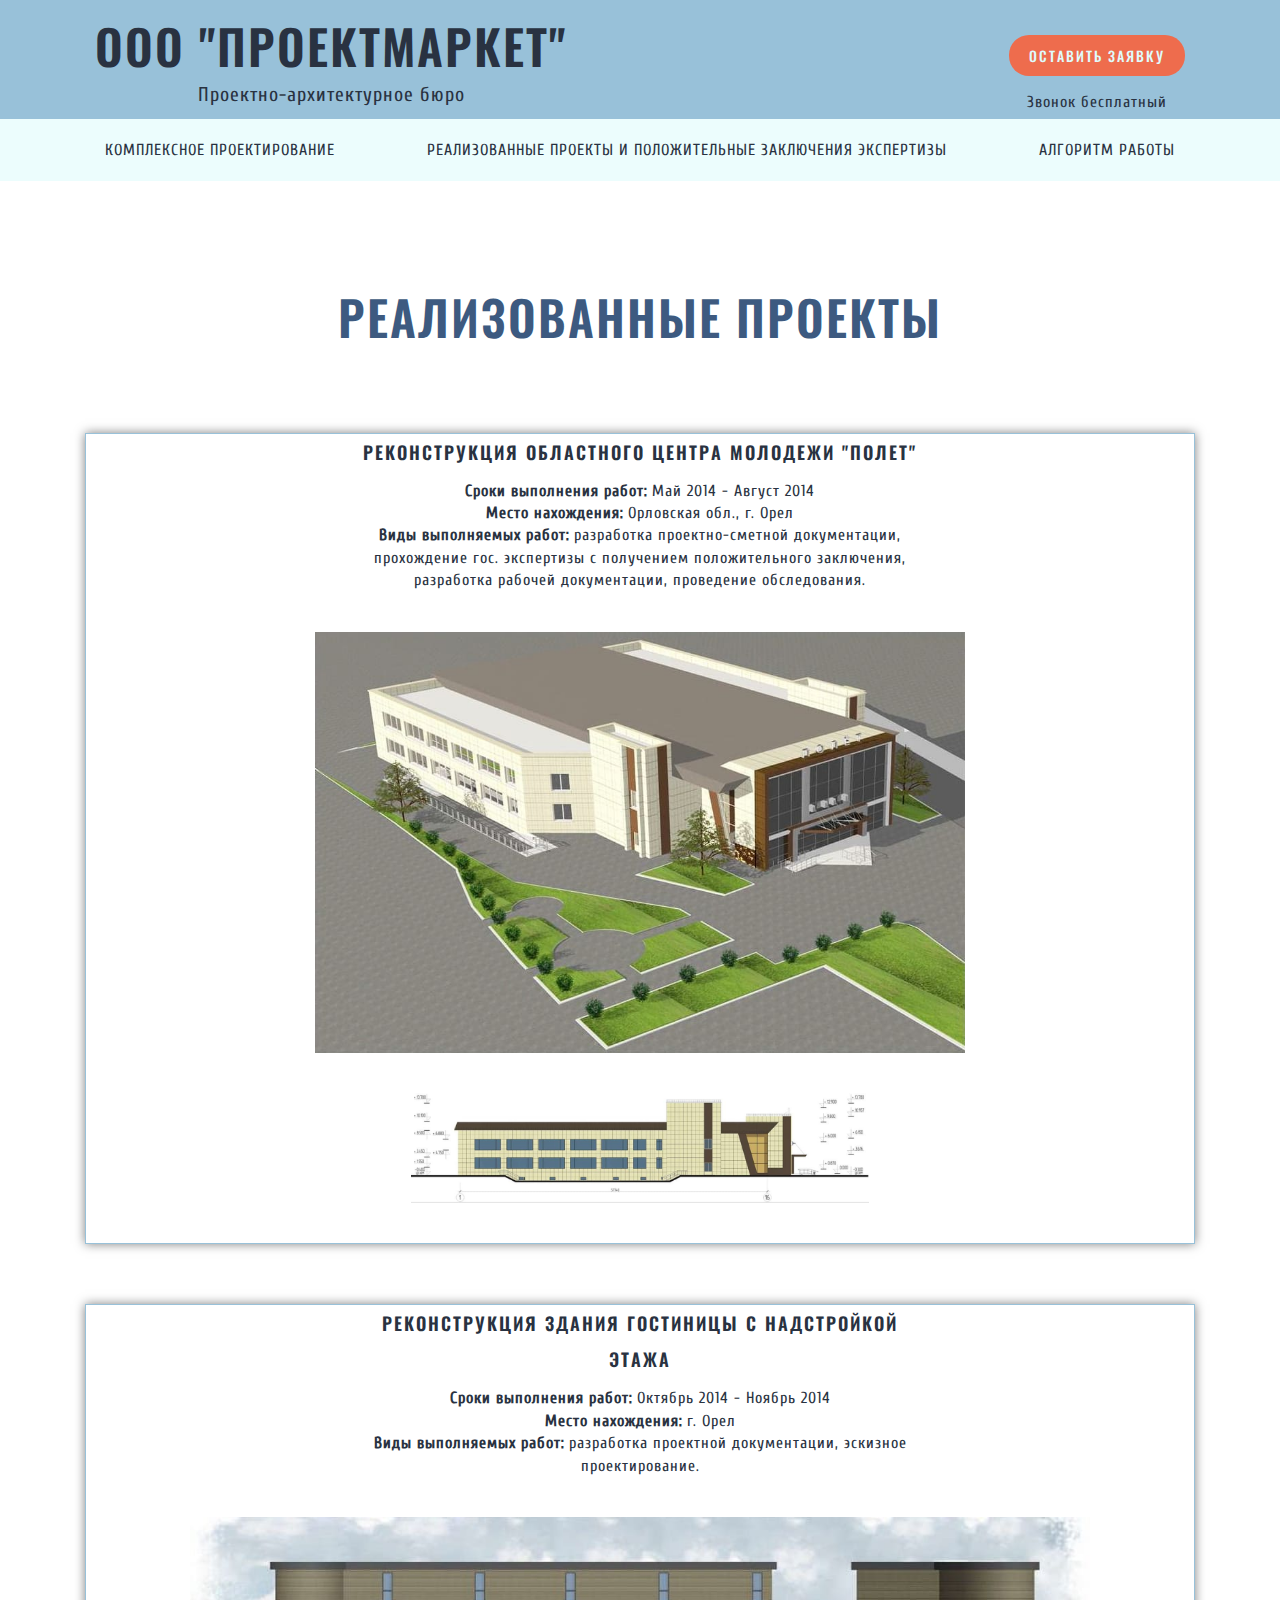
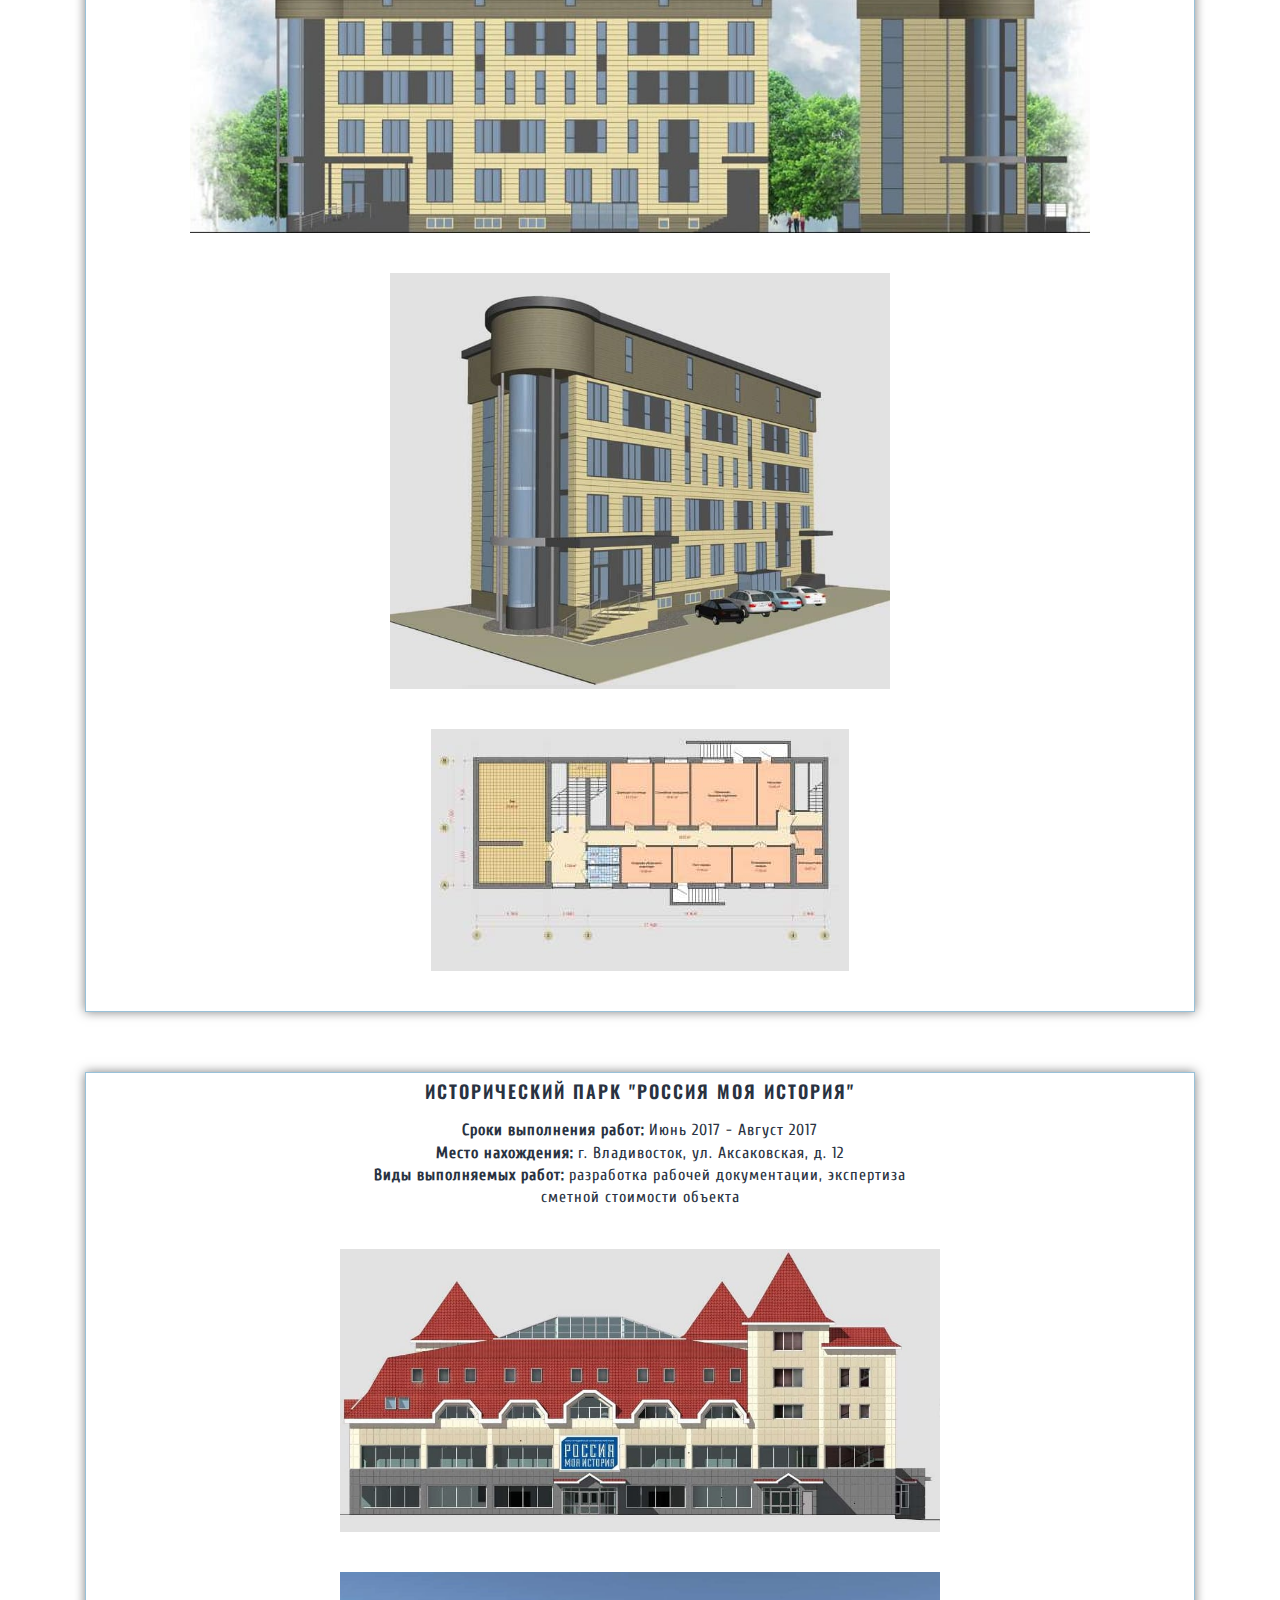
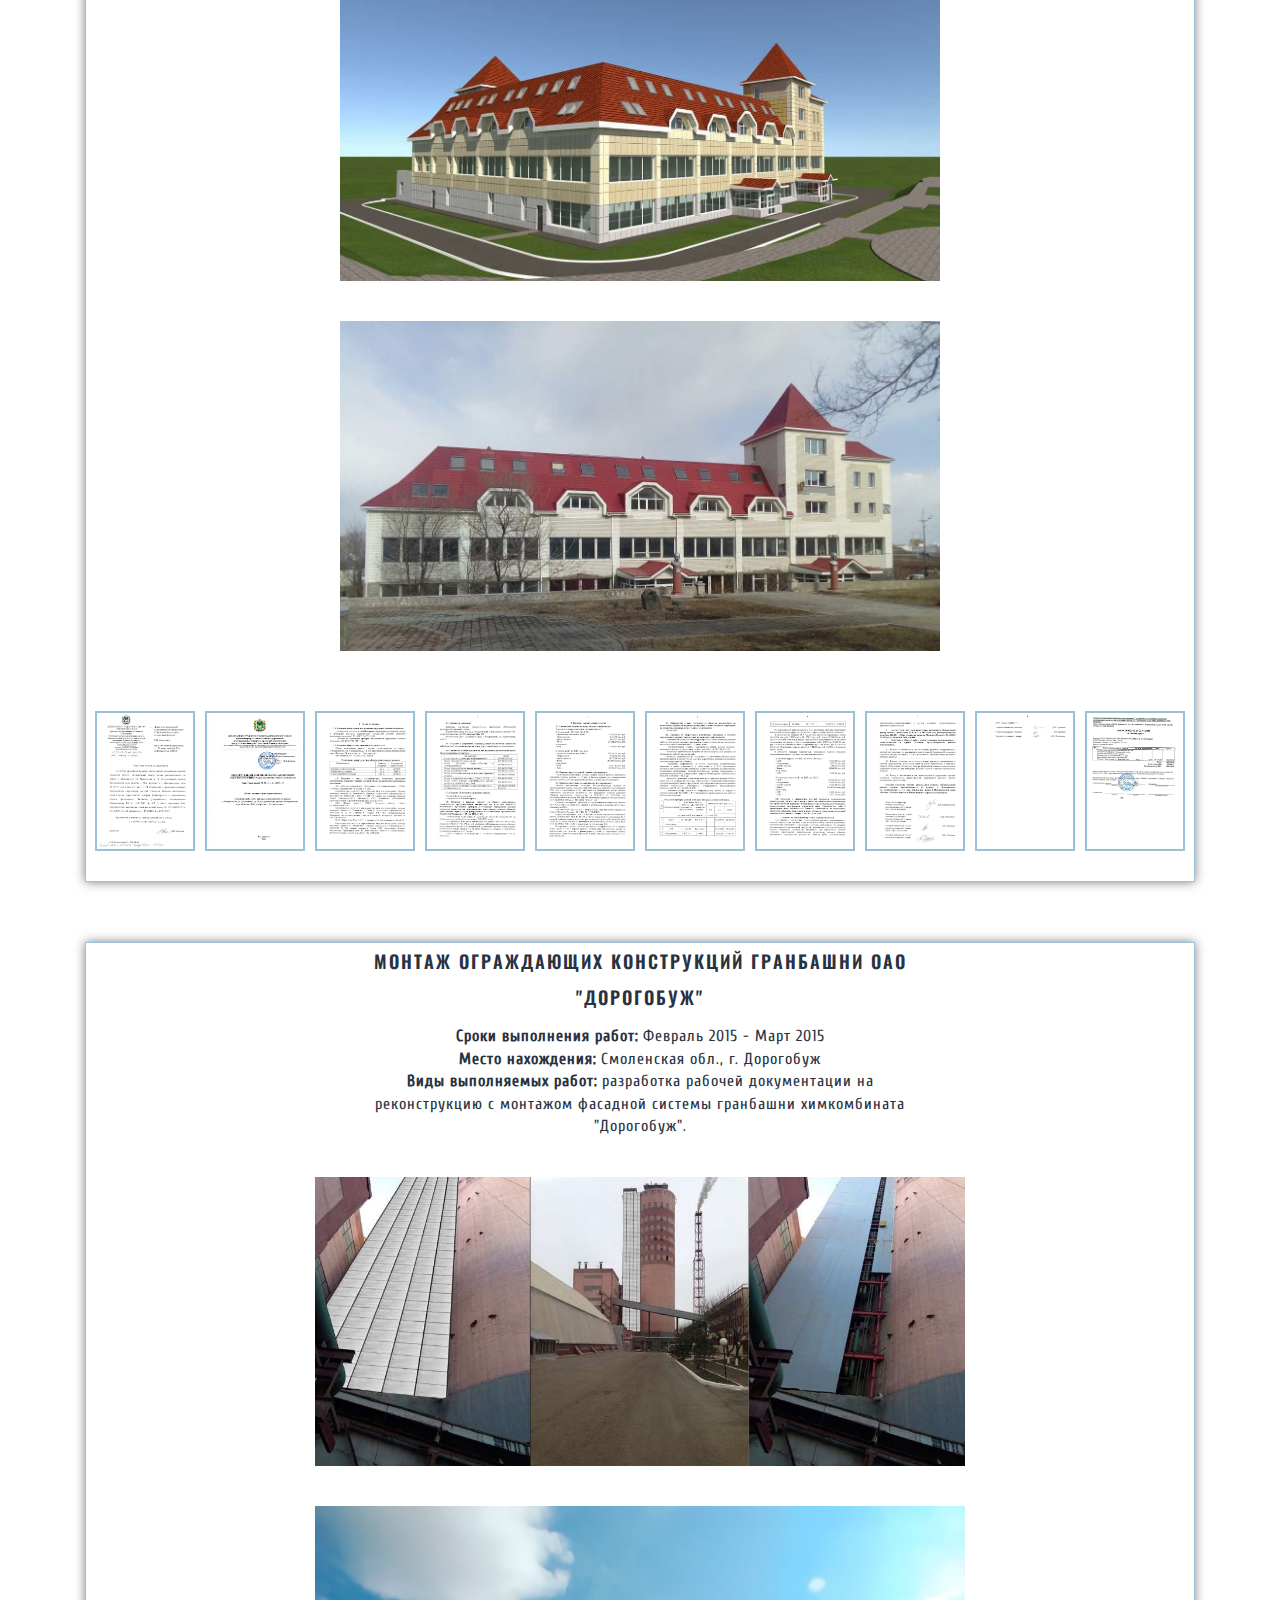
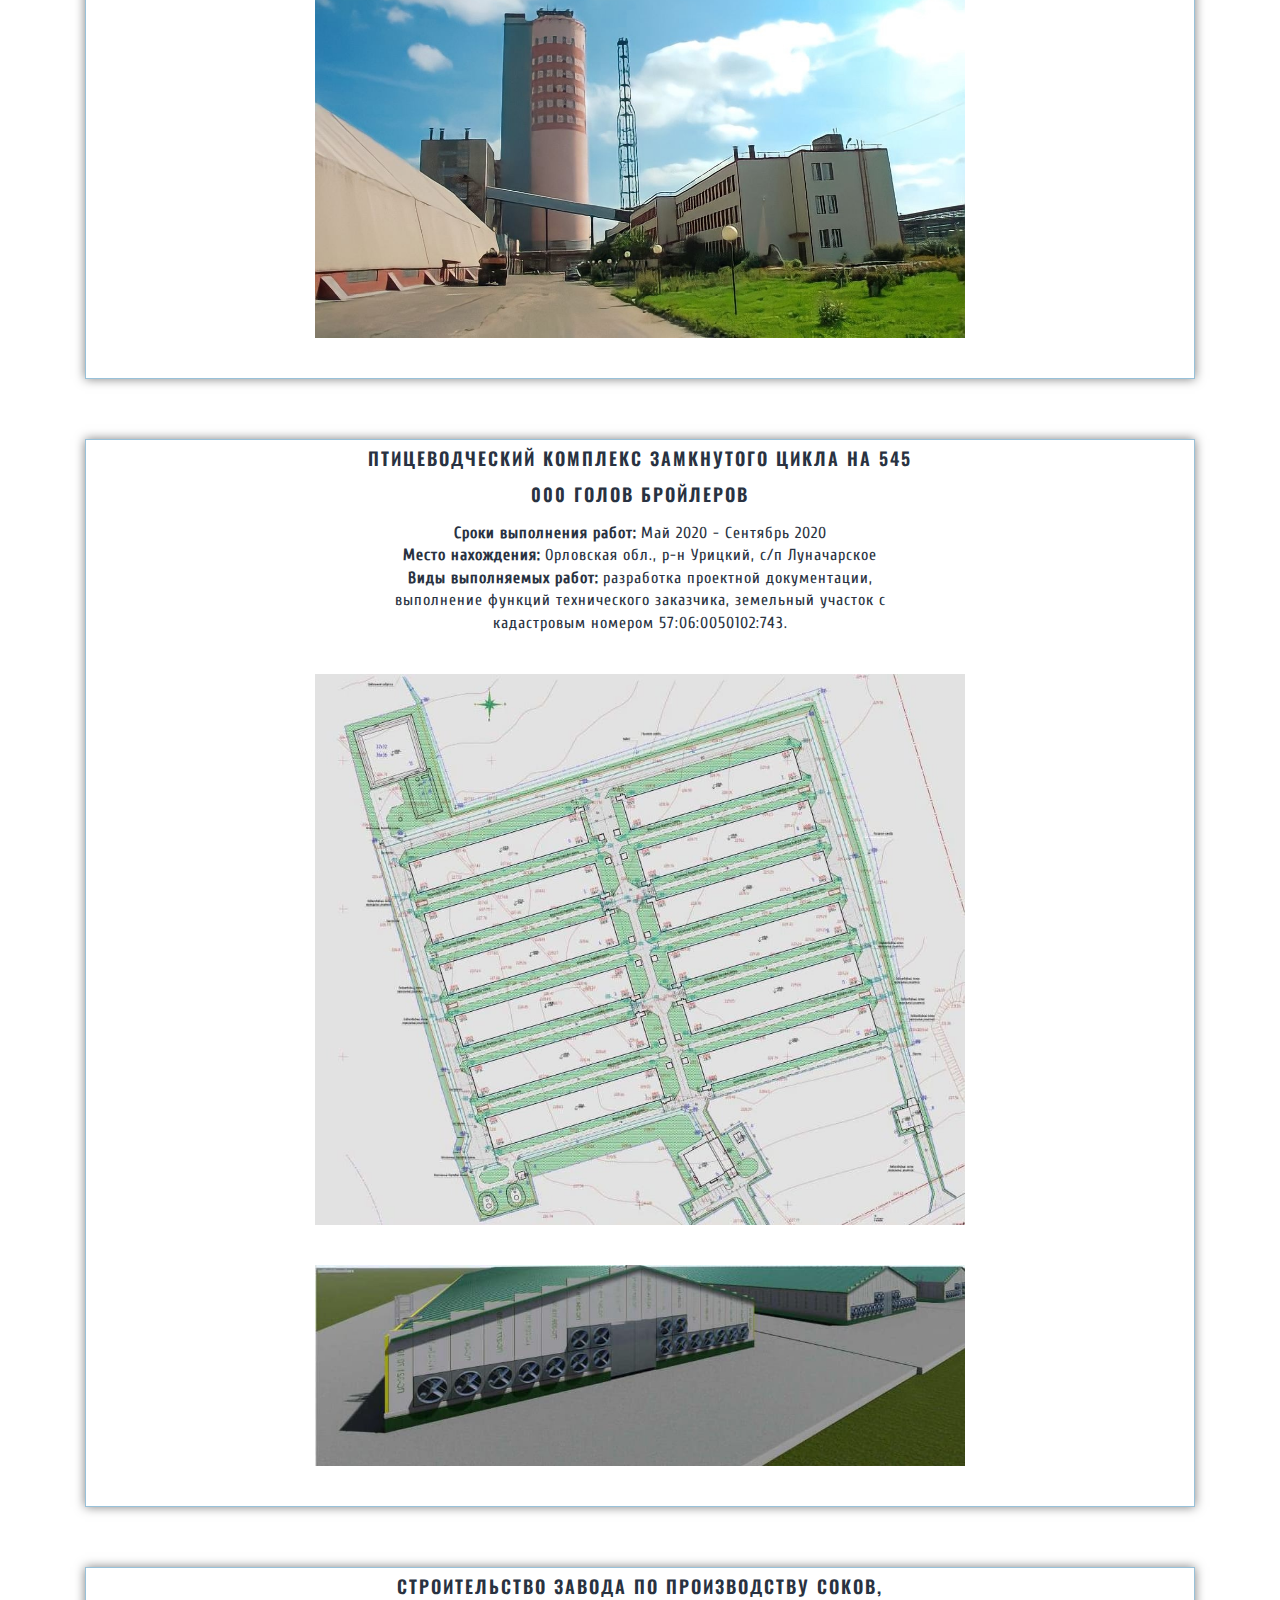
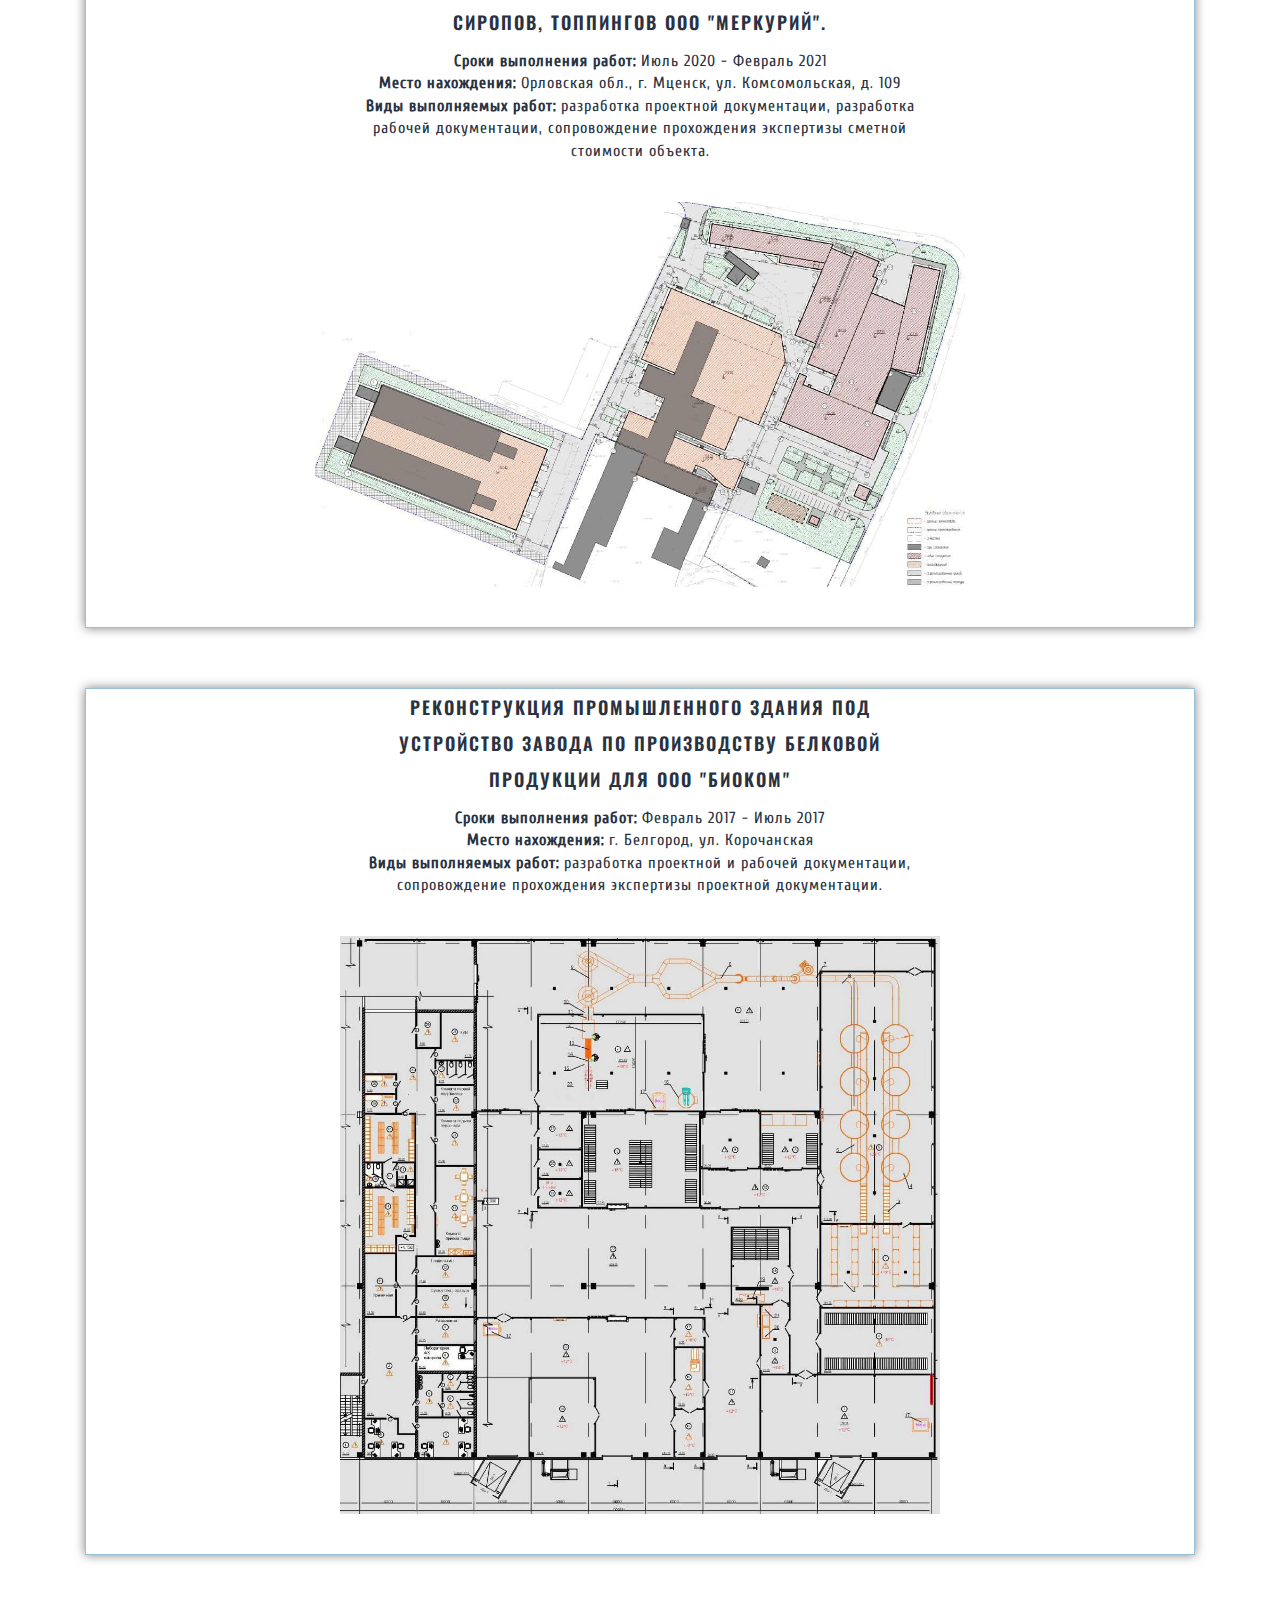
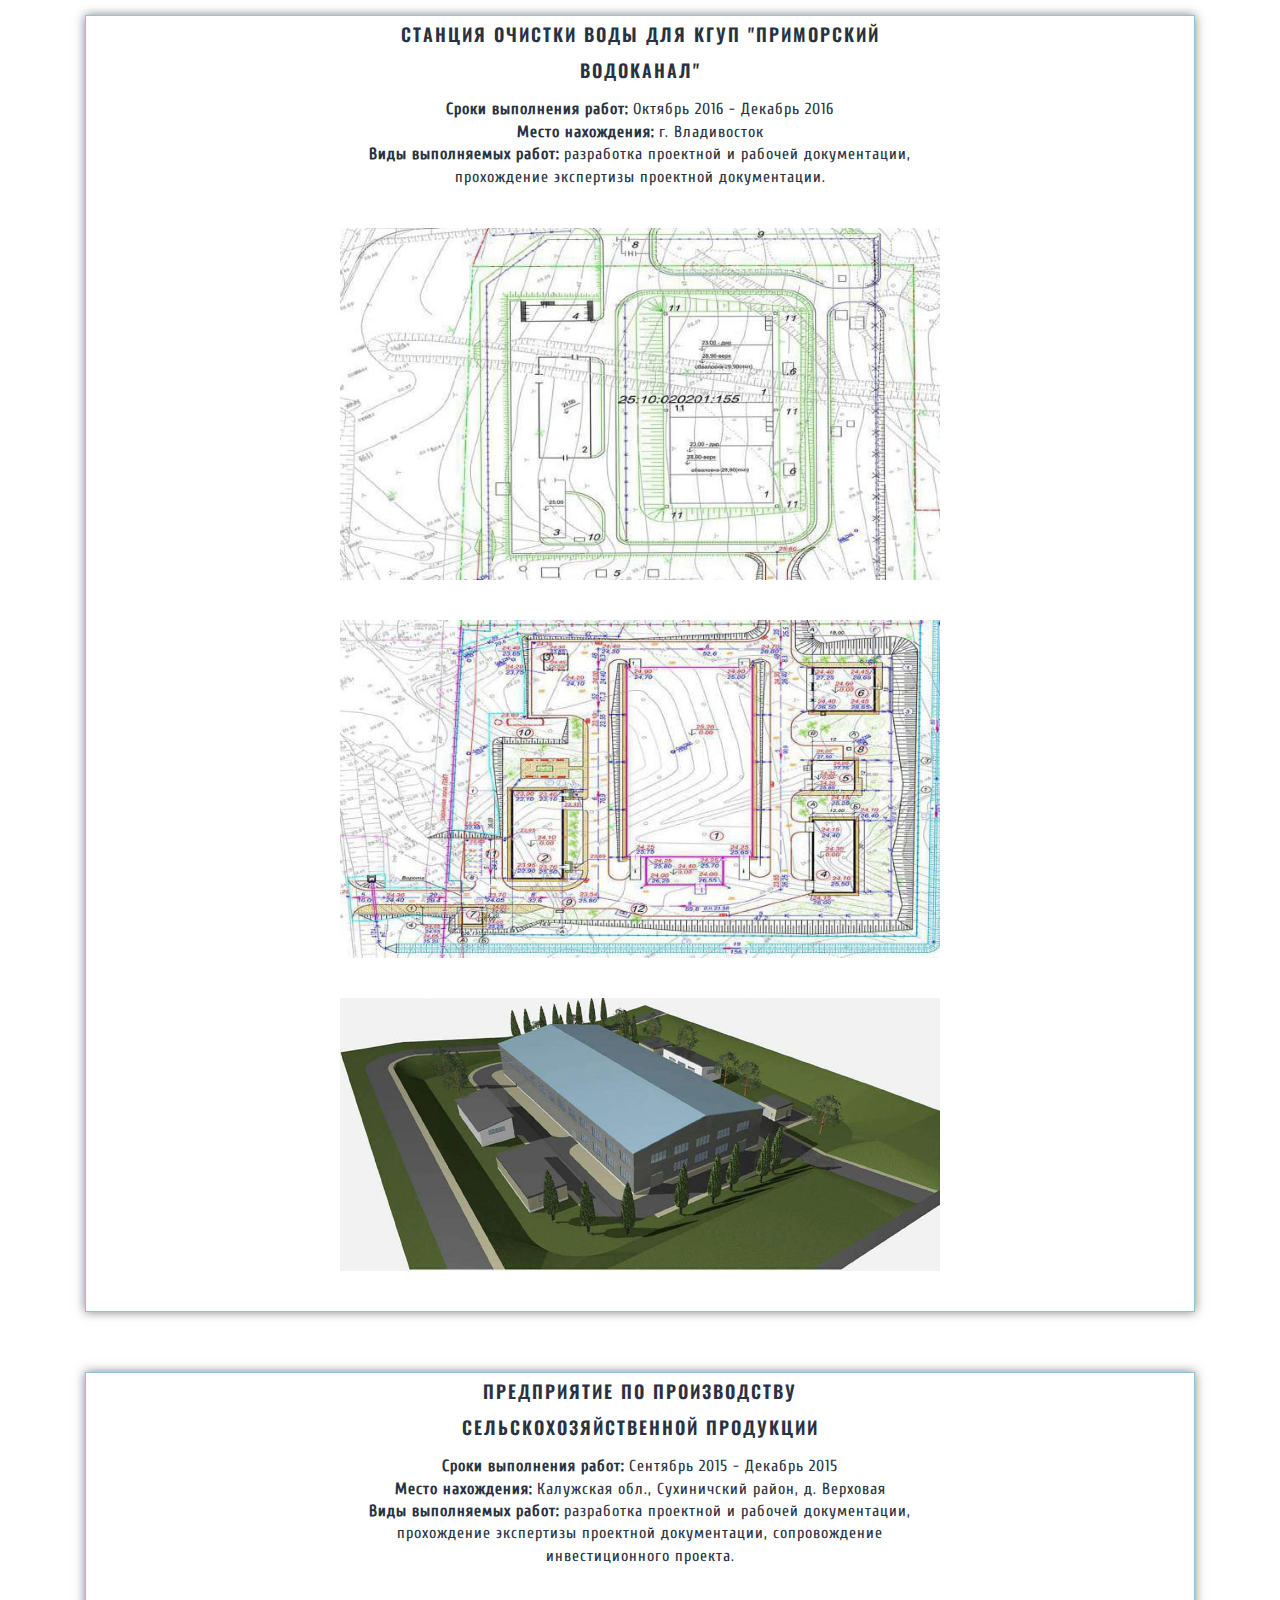
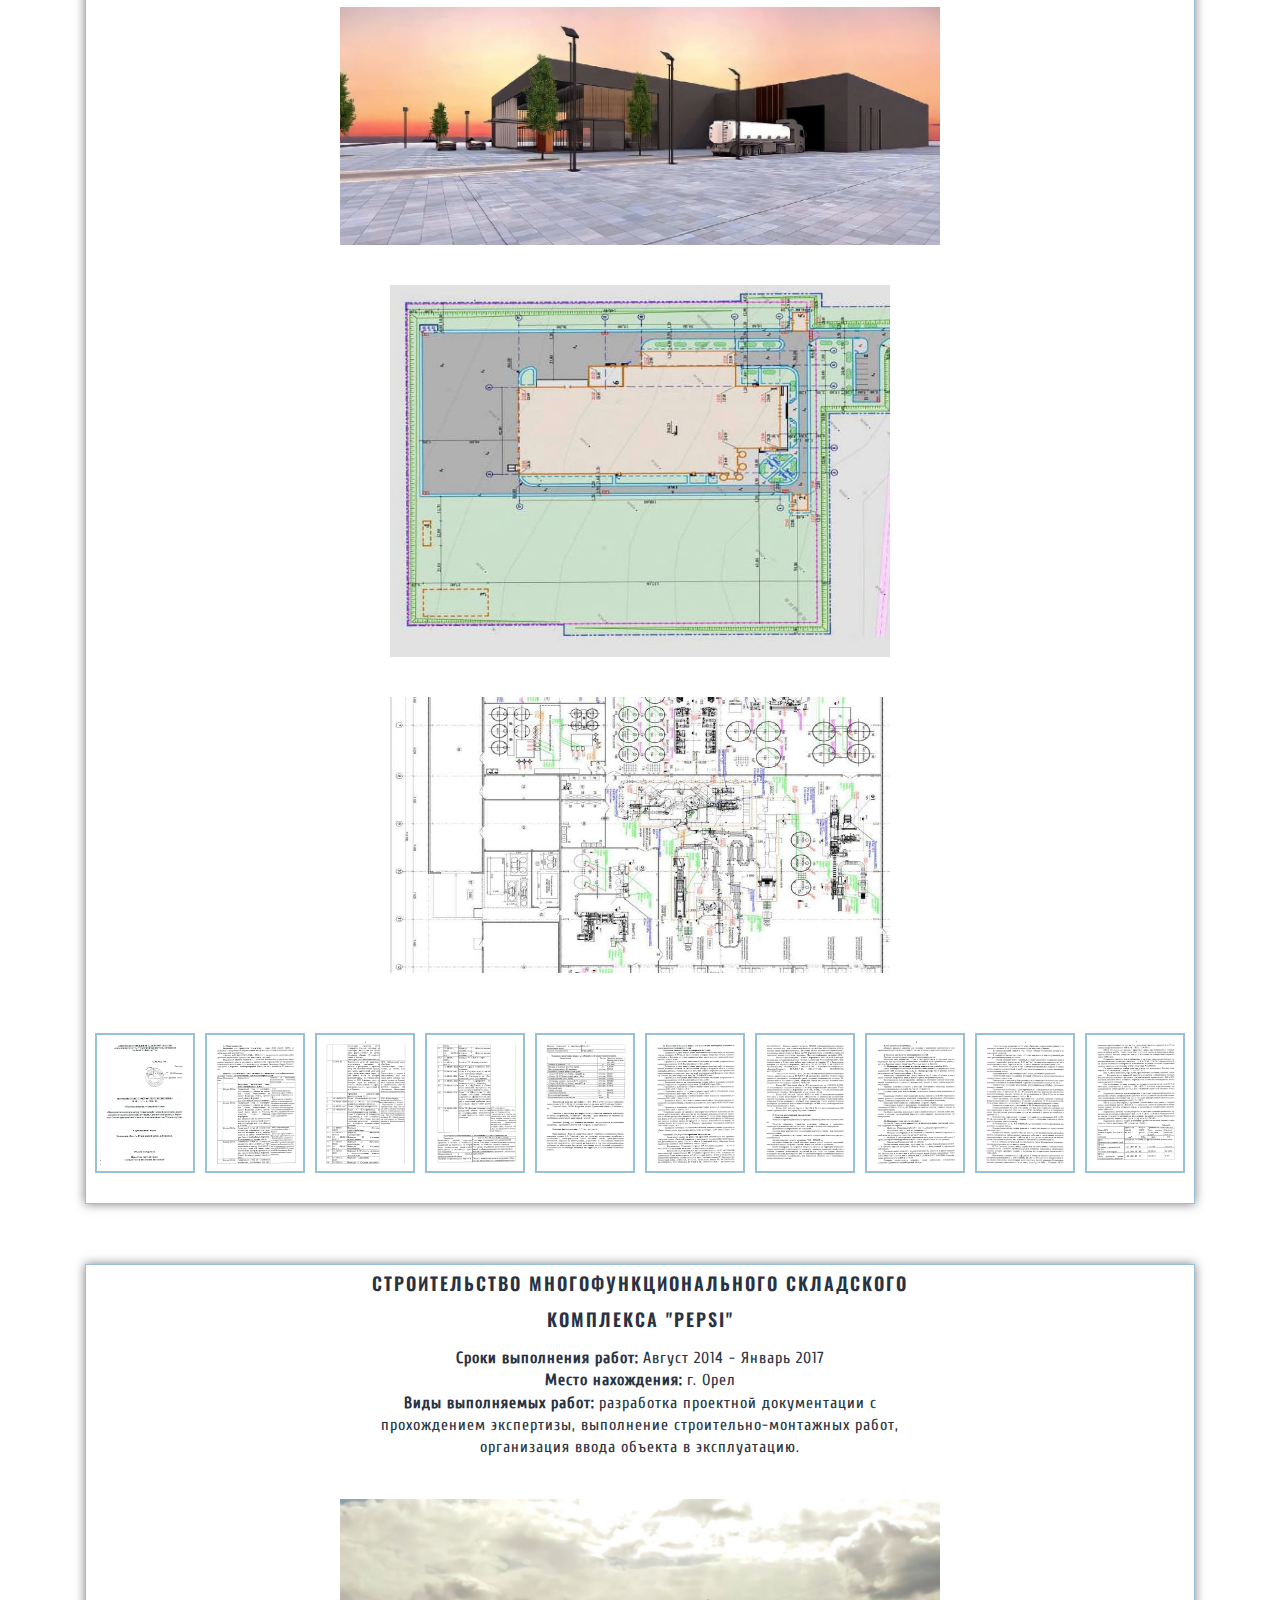
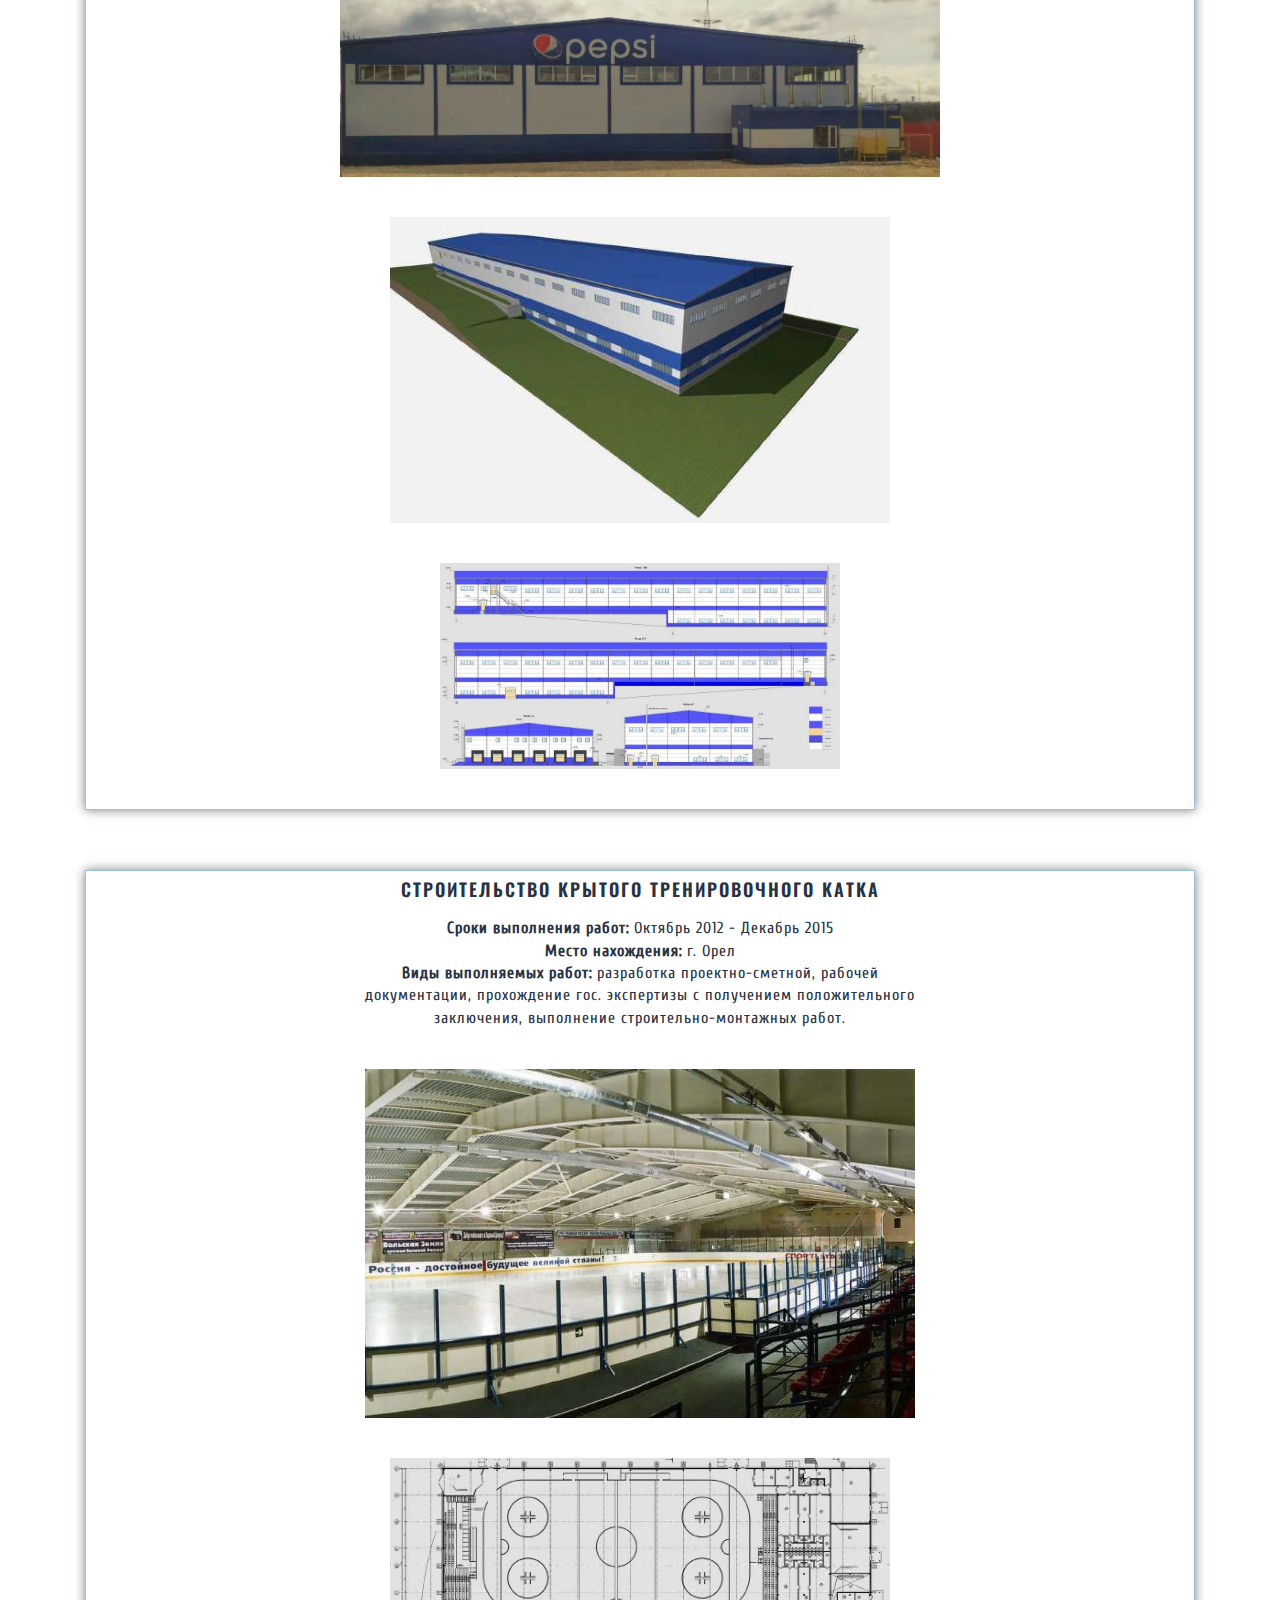
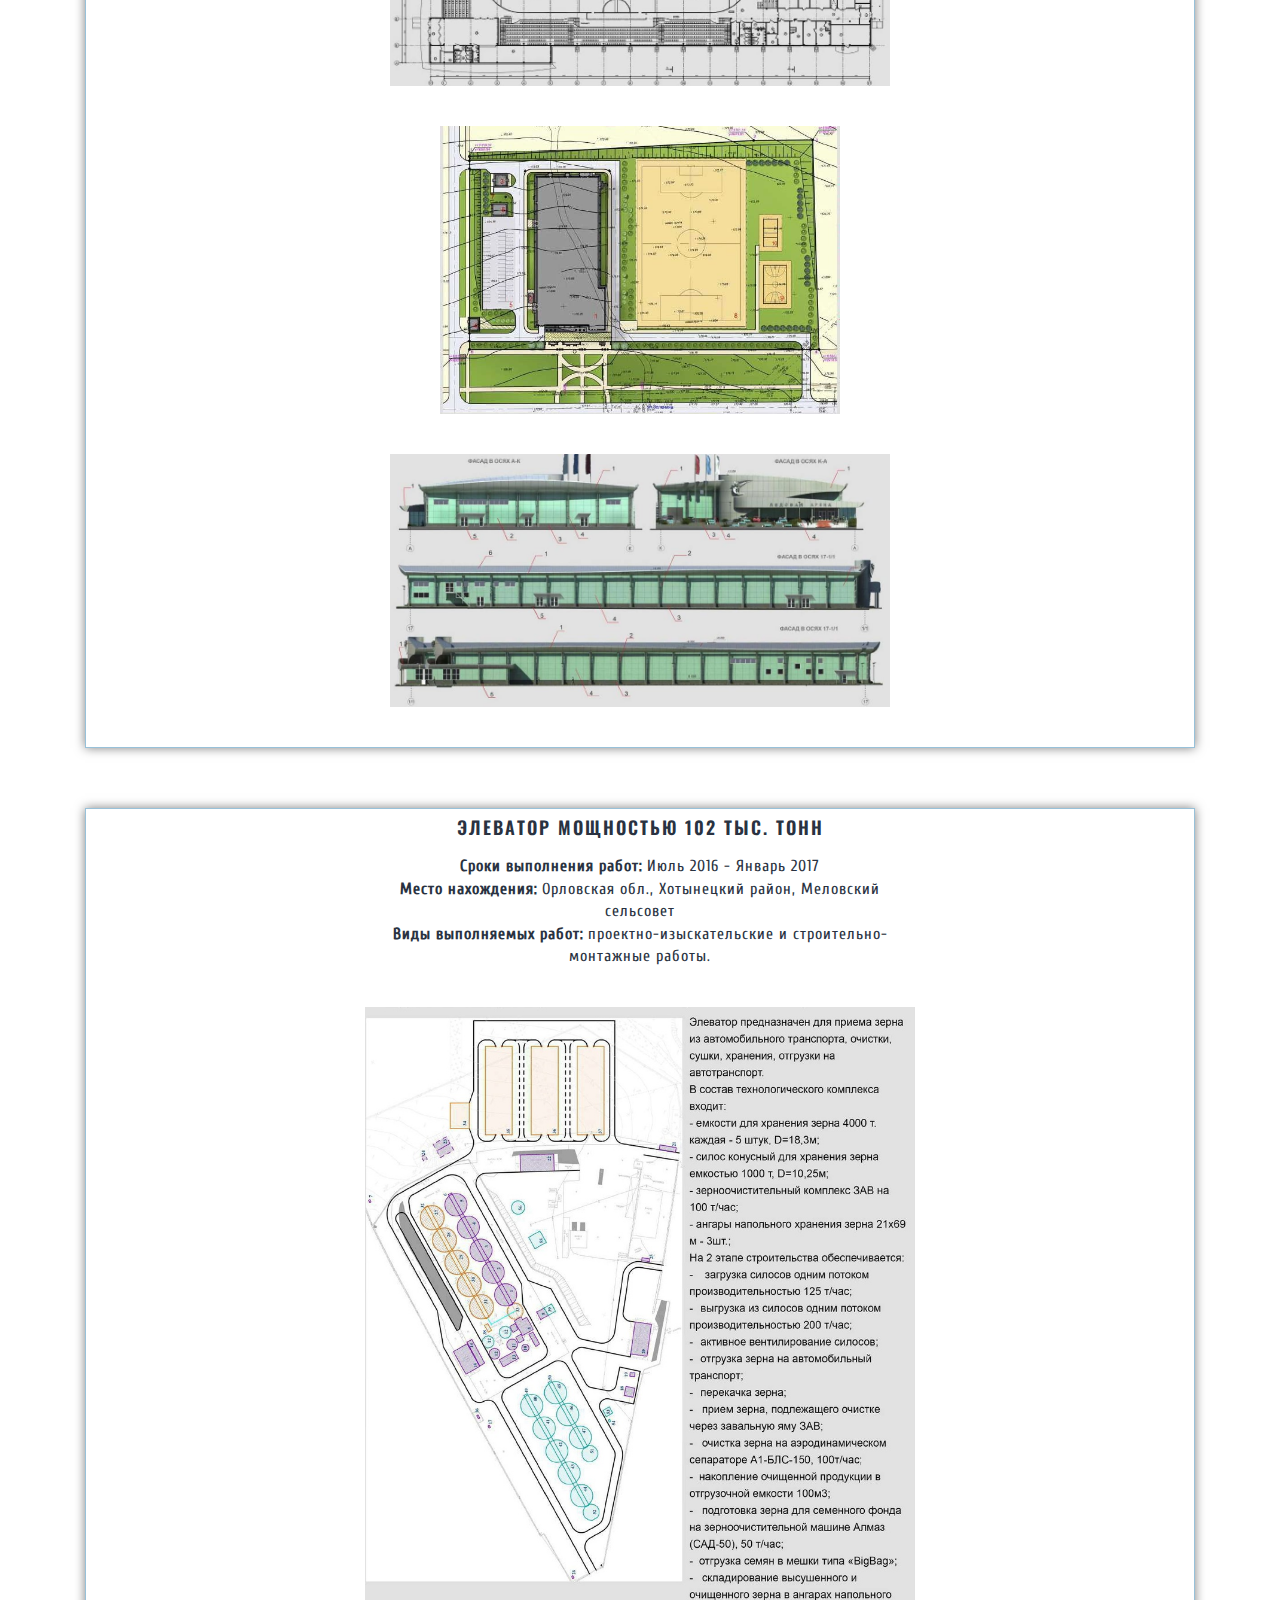
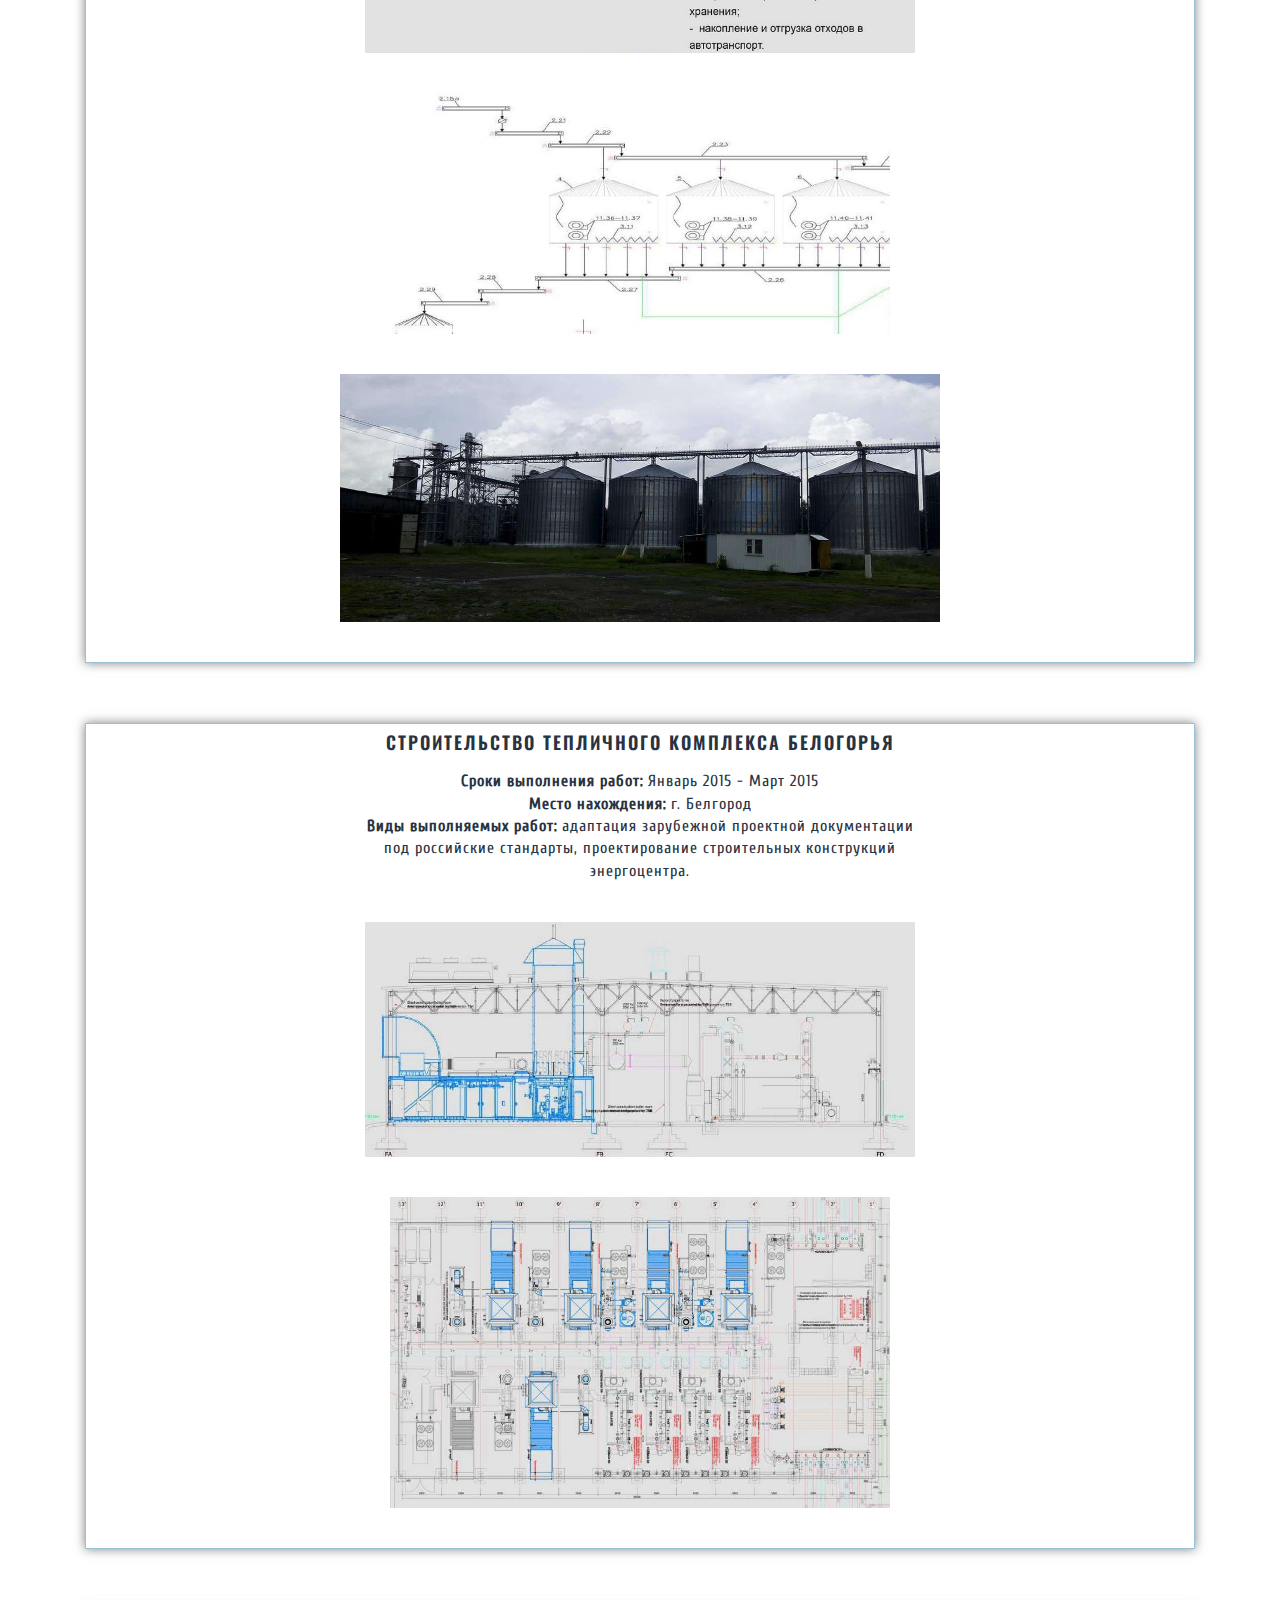
<file: html/projects.html>
<!DOCTYPE html>
<html lang="ru">
<head>
    <meta charset="UTF-8">
    <meta http-equiv="X-UA-Compatible" content="IE=edge">
    <meta name="viewport" content="width=device-width, initial-scale=1.0">
    <title>ООО "ПроектМаркет" - проектно-архитектурное бюро - Реализованные проекты</title>
    <link rel="stylesheet" href="/css/normalize.css">
    <link rel="stylesheet" href="/css/zeroing.css">
    <link rel="stylesheet" href="https://cdn.jsdelivr.net/npm/swiper@8/swiper-bundle.min.css"/>
    <link rel="stylesheet" href="/css/style.css">
    <link rel="stylesheet" href="/css/media.css">
    <script src="https://cdn.jsdelivr.net/npm/swiper@8/swiper-bundle.min.js"></script>
</head>
<body>
    <header class="header">
        <div class="header__bg-color-top">
            <div class="container">
                <div id="header-t" class="header-top">
                    <div class="header-top__left">
                        <a href="/index.html" class="header-top__link"><span class="header-top__name title title1">ООО "ПроектМаркет"</span></a>
                        <span class="header-top__descr text">Проектно-архитектурное бюро</span>
                    </div>
                    <div class="header-top__right">
                        <a href="#popup" class="header-top__btn btn btn-solid">Оставить заявку</a>
                        <span class="header-top__text text">Звонок бесплатный</span>
                    </div>
                    <a href="#" class="menu-icon">
                        <span class="menu-line"></span>
                        <span class="menu-line"></span>
                        <span class="menu-line"></span>
                    </a>
                </div>
            </div>
        </div>
        <div class="header__bg-color-bottom">
            <div class="container">
                <div id="header-b" class="header-bottom">
                    <nav class="header__menu" id="menu">
                        <ul class="header-bottom__menu-list">
                            <li class="header-bottom__menu-item"> <a href="/html/designing.html" class="header-bottom__link text hover">Комплексное проектирование</a></li>
                            <li class="header-bottom__menu-item"> <a href="/html/projects.html" class="header-bottom__link text hover">Реализованные проекты и положительные заключения экспертизы</a></li>
                            <li class="header-bottom__menu-item"> <a href="/html/algorithm.html" class="header-bottom__link text hover">Алгоритм работы</a></li>
                        </ul>
                    </nav>
                </div>
                <div class="menu-popup"></div>
            </div>
        </div>
    </header>
    <main>
        <section class="projects">
            <div class="container">
                <h1 class="projects__title title title1">Реализованные проекты</h1>
                <div class="projects__item-container">
                    <div class="projects__item-text-content">
                        <h3 class="projects__item-title title title3">Реконструкция областного центра молодежи "Полет"</h3>
                        <ul class="projects__item-list">
                            <li class="projects__list-item">
                                <span class="projects__list-item-name text">Сроки выполнения работ:</span>
                                <span class="projects__list-item-text text">Май 2014 - Август 2014</span>
                            </li>
                            <li class="projects__list-item">
                                <span class="projects__list-item-name text">Место нахождения:</span>
                                <span class="projects__list-item-text text">Орловская обл., г. Орел</span>
                            </li>
                            <li class="projects__list-item">
                                <span class="projects__list-item-name text">Виды выполняемых работ:</span>
                                <span class="projects__list-item-text text">разработка проектно-сметной документации, прохождение гос. экспертизы с получением положительного заключения, разработка рабочей документации, проведение обследования.</span>
                            </li>
                        </ul>
                    </div>
                    <div class="projects__item-img-container">
                        <img src="/img/projects/projects1-1.jpg" alt="" class="projects__item-img" width="650">
                        <img src="/img/projects/projects1-2.jpg" alt="" class="projects__item-img" height="150">
                    </div>
                </div>
                <div class="projects__item-container">
                    <div class="projects__item-text-content">
                        <h3 class="projects__item-title title title3">Реконструкция здания гостиницы с надстройкой этажа</h3>
                        <ul class="projects__item-list">
                            <li class="projects__list-item">
                                <span class="projects__list-item-name text">Сроки выполнения работ:</span>
                                <span class="projects__list-item-text text">Октябрь 2014 - Ноябрь 2014</span>
                            </li>
                            <li class="projects__list-item">
                                <span class="projects__list-item-name text">Место нахождения:</span>
                                <span class="projects__list-item-text text">г. Орел</span>
                            </li>
                            <li class="projects__list-item">
                                <span class="projects__list-item-name text">Виды выполняемых работ:</span>
                                <span class="projects__list-item-text text">разработка проектной документации, эскизное проектирование.</span>
                            </li>
                        </ul>
                    </div>
                    <div class="projects__item-img-container">
                        <img src="/img/projects/projects2-1.jpg" alt="" class="projects__item-img" width="900">
                        <img src="/img/projects/projects2-2.jpg" alt="" class="projects__item-img" width="500">
                        <img src="/img/projects/projects2-3.jpg" alt="" class="projects__item-img">
                    </div>
                </div>
                <div class="projects__item-container">
                    <div class="projects__item-text-content">
                        <h3 class="projects__item-title title title3">Исторический парк "Россия Моя История"</h3>
                        <ul class="projects__item-list">
                            <li class="projects__list-item">
                                <span class="projects__list-item-name text">Сроки выполнения работ:</span>
                                <span class="projects__list-item-text text">Июнь 2017 - Август 2017</span>
                            </li>
                            <li class="projects__list-item">
                                <span class="projects__list-item-name text">Место нахождения:</span>
                                <span class="projects__list-item-text text">г. Владивосток, ул. Аксаковская, д. 12</span>
                            </li>
                            <li class="projects__list-item">
                                <span class="projects__list-item-name text">Виды выполняемых работ:</span>
                                <span class="projects__list-item-text text">разработка рабочей документации, экспертиза сметной стоимости объекта</span>
                            </li>
                        </ul>
                    </div>
                    <div class="projects__item-img-container">
                        <img src="/img/projects/projects3-1.jpg" alt="" class="projects__item-img" width="600">
                        <img src="/img/projects/projects3-2.jpg" alt="" class="projects__item-img" width="600">
                        <img src="/img/accordion/project4.jpg" alt="" class="projects__item-img" width="600">
                    </div>
                    <div class="projects__item-document-container">
                        <img src="/img/documents/document1.jpg" alt="" class="projects__item-document" tabindex="0">
                        <img src="/img/documents/document2.jpg" alt="" class="projects__item-document" tabindex="0">
                        <img src="/img/documents/document3.jpg" alt="" class="projects__item-document" tabindex="0">
                        <img src="/img/documents/document4.jpg" alt="" class="projects__item-document" tabindex="0">
                        <img src="/img/documents/document5.jpg" alt="" class="projects__item-document" tabindex="0">
                        <img src="/img/documents/document6.jpg" alt="" class="projects__item-document" tabindex="0">
                        <img src="/img/documents/document7.jpg" alt="" class="projects__item-document" tabindex="0">
                        <img src="/img/documents/document8.jpg" alt="" class="projects__item-document" tabindex="0">
                        <img src="/img/documents/document9.jpg" alt="" class="projects__item-document" tabindex="0">
                        <img src="/img/documents/document10.jpg" alt="" class="projects__item-document" tabindex="0">
                    </div>
                </div>
                <div class="projects__item-container">
                    <div class="projects__item-text-content">
                        <h3 class="projects__item-title title title3">Монтаж ограждающих конструкций Гранбашни ОАО "Дорогобуж"</h3>
                        <ul class="projects__item-list">
                            <li class="projects__list-item">
                                <span class="projects__list-item-name text">Сроки выполнения работ:</span>
                                <span class="projects__list-item-text text">Февраль 2015 - Март 2015</span>
                            </li>
                            <li class="projects__list-item">
                                <span class="projects__list-item-name text">Место нахождения:</span>
                                <span class="projects__list-item-text text">Смоленская обл., г. Дорогобуж</span>
                            </li>
                            <li class="projects__list-item">
                                <span class="projects__list-item-name text">Виды выполняемых работ:</span>
                                <span class="projects__list-item-text text">разработка рабочей документации на реконструкцию с монтажом фасадной системы гранбашни химкомбината "Дорогобуж".</span>
                            </li>
                        </ul>
                    </div>
                    <div class="projects__item-img-container">
                        <img src="/img/projects/projects4-1.jpg" alt="" class="projects__item-img img-width" width="650">
                        <img src="/img/accordion/project6.jpg" alt="" class="projects__item-img img-width" width="650">
                    </div>
                </div>
                <div class="projects__item-container">
                    <div class="projects__item-text-content">
                        <h3 class="projects__item-title title title3">Птицеводческий комплекс замкнутого цикла на 545 000 голов бройлеров</h3>
                        <ul class="projects__item-list">
                            <li class="projects__list-item">
                                <span class="projects__list-item-name text">Сроки выполнения работ:</span>
                                <span class="projects__list-item-text text">Май 2020 - Сентябрь 2020</span>
                            </li>
                            <li class="projects__list-item">
                                <span class="projects__list-item-name text">Место нахождения:</span>
                                <span class="projects__list-item-text text">Орловская обл., р-н Урицкий, с/п Луначарское</span>
                            </li>
                            <li class="projects__list-item">
                                <span class="projects__list-item-name text">Виды выполняемых работ:</span>
                                <span class="projects__list-item-text text">разработка проектной документации, выполнение функций технического заказчика, земельный участок с кадастровым номером 57:06:0050102:743.</span>
                            </li>
                        </ul>
                    </div>
                    <div class="projects__item-img-container">
                        <img src="/img/projects/projects5-1.jpg" alt="" class="projects__item-img img-width" width="650">
                        <img src="/img/projects/projects5-2.jpg" alt="" class="projects__item-img img-width" width="650">
                    </div>
                </div>
                <div class="projects__item-container">
                    <div class="projects__item-text-content">
                        <h3 class="projects__item-title title title3">Строительство завода по производству соков, сиропов, топпингов ООО "Меркурий".</h3>
                        <ul class="projects__item-list">
                            <li class="projects__list-item">
                                <span class="projects__list-item-name text">Сроки выполнения работ:</span>
                                <span class="projects__list-item-text text">Июль 2020 - Февраль 2021</span>
                            </li>
                            <li class="projects__list-item">
                                <span class="projects__list-item-name text">Место нахождения:</span>
                                <span class="projects__list-item-text text">Орловская обл., г. Мценск, ул. Комсомольская, д. 109</span>
                            </li>
                            <li class="projects__list-item">
                                <span class="projects__list-item-name text">Виды выполняемых работ:</span>
                                <span class="projects__list-item-text text">разработка проектной документации, разработка рабочей документации, сопровождение прохождения экспертизы сметной стоимости объекта.</span>
                            </li>
                        </ul>
                    </div>
                    <div class="projects__item-img-container">
                        <img src="/img/projects/projects6-1.jpg" alt="" class="projects__item-img img-width" width="650">
                    </div>
                </div>
                <div class="projects__item-container">
                    <div class="projects__item-text-content">
                        <h3 class="projects__item-title title title3">Реконструкция промышленного здания под устройство завода по производству белковой продукции для ООО "БиоКом"</h3>
                        <ul class="projects__item-list">
                            <li class="projects__list-item">
                                <span class="projects__list-item-name text">Сроки выполнения работ:</span>
                                <span class="projects__list-item-text text">Февраль 2017 - Июль 2017</span>
                            </li>
                            <li class="projects__list-item">
                                <span class="projects__list-item-name text">Место нахождения:</span>
                                <span class="projects__list-item-text text">г. Белгород, ул. Корочанская</span>
                            </li>
                            <li class="projects__list-item">
                                <span class="projects__list-item-name text">Виды выполняемых работ:</span>
                                <span class="projects__list-item-text text">разработка проектной и рабочей документации, сопровождение прохождения экспертизы проектной документации.</span>
                            </li>
                        </ul>
                    </div>
                    <div class="projects__item-img-container">
                        <img src="/img/projects/projects8-1.jpg" alt="" class="projects__item-img img-width" width="600">
                    </div>
                </div>
                <div class="projects__item-container">
                    <div class="projects__item-text-content">
                        <h3 class="projects__item-title title title3">Станция очистки воды для КГУП "Приморский водоканал"</h3>
                        <ul class="projects__item-list">
                            <li class="projects__list-item">
                                <span class="projects__list-item-name text">Сроки выполнения работ:</span>
                                <span class="projects__list-item-text text">Октябрь 2016 - Декабрь 2016</span>
                            </li>
                            <li class="projects__list-item">
                                <span class="projects__list-item-name text">Место нахождения:</span>
                                <span class="projects__list-item-text text">г. Владивосток</span>
                            </li>
                            <li class="projects__list-item">
                                <span class="projects__list-item-name text">Виды выполняемых работ:</span>
                                <span class="projects__list-item-text text">разработка проектной и рабочей документации, прохождение экспертизы проектной документации.</span>
                            </li>
                        </ul>
                    </div>
                    <div class="projects__item-img-container">
                        <img src="/img/projects/projects9-1.jpg" alt="" class="projects__item-img" width="600">
                        <img src="/img/projects/projects9-2.jpg" alt="" class="projects__item-img" width="600">
                        <img src="/img/projects/projects9-3.jpg" alt="" class="projects__item-img" width="600">
                    </div>
                </div>
                <div class="projects__item-container">
                    <div class="projects__item-text-content">
                        <h3 class="projects__item-title title title3">Предприятие по производству сельскохозяйственной продукции</h3>
                        <ul class="projects__item-list">
                            <li class="projects__list-item">
                                <span class="projects__list-item-name text">Сроки выполнения работ:</span>
                                <span class="projects__list-item-text text">Сентябрь 2015 - Декабрь 2015</span>
                            </li>
                            <li class="projects__list-item">
                                <span class="projects__list-item-name text">Место нахождения:</span>
                                <span class="projects__list-item-text text">Калужская обл., Сухиничский район, д. Верховая</span>
                            </li>
                            <li class="projects__list-item">
                                <span class="projects__list-item-name text">Виды выполняемых работ:</span>
                                <span class="projects__list-item-text text">разработка проектной и рабочей документации, прохождение экспертизы проектной документации, сопровождение инвестиционного проекта.</span>
                            </li>
                        </ul>
                    </div>
                    <div class="projects__item-img-container">
                        <img src="/img/connection/image.jpg" alt="" class="projects__item-img" width="600">
                        <img src="/img/projects/projects11-1.jpg" alt="" class="projects__item-img" width="500">
                        <img src="/img/projects/projects11-3.jpg" alt="" class="projects__item-img" width="500">
                    </div>
                    <div class="projects__item-document-container">
                        <img src="/img/documents/document11.jpg" alt="" class="projects__item-document" tabindex="0">
                        <img src="/img/documents/document12.jpg" alt="" class="projects__item-document" tabindex="0">
                        <img src="/img/documents/document13.jpg" alt="" class="projects__item-document" tabindex="0">
                        <img src="/img/documents/document14.jpg" alt="" class="projects__item-document" tabindex="0">
                        <img src="/img/documents/document15.jpg" alt="" class="projects__item-document" tabindex="0">
                        <img src="/img/documents/document16.jpg" alt="" class="projects__item-document" tabindex="0">
                        <img src="/img/documents/document17.jpg" alt="" class="projects__item-document" tabindex="0">
                        <img src="/img/documents/document18.jpg" alt="" class="projects__item-document" tabindex="0">
                        <img src="/img/documents/document19.jpg" alt="" class="projects__item-document" tabindex="0">
                        <img src="/img/documents/document20.jpg" alt="" class="projects__item-document" tabindex="0">
                    </div>
                </div>
                <div class="projects__item-container">
                    <div class="projects__item-text-content">
                        <h3 class="projects__item-title title title3">Строительство многофункционального складского комплекса "Pepsi"</h3>
                        <ul class="projects__item-list">
                            <li class="projects__list-item">
                                <span class="projects__list-item-name text">Сроки выполнения работ:</span>
                                <span class="projects__list-item-text text">Август 2014 - Январь 2017</span>
                            </li>
                            <li class="projects__list-item">
                                <span class="projects__list-item-name text">Место нахождения:</span>
                                <span class="projects__list-item-text text">г. Орел</span>
                            </li>
                            <li class="projects__list-item">
                                <span class="projects__list-item-name text">Виды выполняемых работ:</span>
                                <span class="projects__list-item-text text">разработка проектной документации с прохождением экспертизы, выполнение строительно-монтажных работ, организация ввода объекта в эксплуатацию.</span>
                            </li>
                        </ul>
                    </div>
                    <div class="projects__item-img-container">
                        <img src="/img/accordion/project5.jpg" alt="" class="projects__item-img" width="600">
                        <img src="/img/projects/projects12-1.jpg" alt="" class="projects__item-img" width="500">
                        <img src="/img/projects/projects12-3.jpg" alt="" class="projects__item-img" width="400">
                    </div>
                </div>
                <div class="projects__item-container">
                    <div class="projects__item-text-content">
                        <h3 class="projects__item-title title title3">Строительство крытого тренировочного катка</h3>
                        <ul class="projects__item-list">
                            <li class="projects__list-item">
                                <span class="projects__list-item-name text">Сроки выполнения работ:</span>
                                <span class="projects__list-item-text text">Октябрь 2012 - Декабрь 2015</span>
                            </li>
                            <li class="projects__list-item">
                                <span class="projects__list-item-name text">Место нахождения:</span>
                                <span class="projects__list-item-text text">г. Орел</span>
                            </li>
                            <li class="projects__list-item">
                                <span class="projects__list-item-name text">Виды выполняемых работ:</span>
                                <span class="projects__list-item-text text">разработка проектно-сметной, рабочей документации, прохождение гос. экспертизы с получением положительного заключения, выполнение строительно-монтажных работ.</span>
                            </li>
                        </ul>
                    </div>
                    <div class="projects__item-img-container">
                        <img src="/img/projects/projects13-1.jpg" alt="" class="projects__item-img" width="550">
                        <img src="/img/projects/projects13-2.jpg" alt="" class="projects__item-img" width="500">
                        <img src="/img/projects/projects13-3.jpg" alt="" class="projects__item-img" width="400">
                        <img src="/img/projects/projects13-4.jpg" alt="" class="projects__item-img" width="500">
                    </div>
                </div>
                <div class="projects__item-container">
                    <div class="projects__item-text-content">
                        <h3 class="projects__item-title title title3">Элеватор мощностью 102 тыс. тонн</h3>
                        <ul class="projects__item-list">
                            <li class="projects__list-item">
                                <span class="projects__list-item-name text">Сроки выполнения работ:</span>
                                <span class="projects__list-item-text text">Июль 2016 - Январь 2017</span>
                            </li>
                            <li class="projects__list-item">
                                <span class="projects__list-item-name text">Место нахождения:</span>
                                <span class="projects__list-item-text text">Орловская обл., Хотынецкий район, Меловский сельсовет</span>
                            </li>
                            <li class="projects__list-item">
                                <span class="projects__list-item-name text">Виды выполняемых работ:</span>
                                <span class="projects__list-item-text text">проектно-изыскательские и строительно-монтажные работы.</span>
                            </li>
                        </ul>
                    </div>
                    <div class="projects__item-img-container">
                        <img src="/img/projects/projects14-1.jpg" alt="" class="projects__item-img" width="550">
                        <img src="/img/projects/projects14-2.jpg" alt="" class="projects__item-img" width="500">
                        <img src="/img/accordion/project3.jpg" alt="" class="projects__item-img" width="600">
                    </div>
                </div>
                <div class="projects__item-container">
                    <div class="projects__item-text-content">
                        <h3 class="projects__item-title title title3">Строительство тепличного комплекса Белогорья</h3>
                        <ul class="projects__item-list">
                            <li class="projects__list-item">
                                <span class="projects__list-item-name text">Сроки выполнения работ:</span>
                                <span class="projects__list-item-text text">Январь 2015 - Март 2015</span>
                            </li>
                            <li class="projects__list-item">
                                <span class="projects__list-item-name text">Место нахождения:</span>
                                <span class="projects__list-item-text text">г. Белгород</span>
                            </li>
                            <li class="projects__list-item">
                                <span class="projects__list-item-name text">Виды выполняемых работ:</span>
                                <span class="projects__list-item-text text">адаптация зарубежной проектной документации под российские стандарты, проектирование строительных конструкций энергоцентра.</span>
                            </li>
                        </ul>
                    </div>
                    <div class="projects__item-img-container">
                        <img src="/img/projects/projects15-1.jpg" alt="" class="projects__item-img" width="550">
                        <img src="/img/projects/projects15-2.jpg" alt="" class="projects__item-img" width="500">
                    </div>
                </div>
                <div class="projects__item-container">
                    <div class="projects__item-text-content">
                        <h3 class="projects__item-title title title3">Зерносушильный комплекс "Мираторг"</h3>
                        <ul class="projects__item-list">
                            <li class="projects__list-item">
                                <span class="projects__list-item-name text">Сроки выполнения работ:</span>
                                <span class="projects__list-item-text text">Апрель 2015 - Июнь 2015</span>
                            </li>
                            <li class="projects__list-item">
                                <span class="projects__list-item-name text">Место нахождения:</span>
                                <span class="projects__list-item-text text">Орловская обл., д. Гостомль</span>
                            </li>
                            <li class="projects__list-item">
                                <span class="projects__list-item-name text">Виды выполняемых работ:</span>
                                <span class="projects__list-item-text text">проектирование АСУ ТП.</span>
                            </li>
                        </ul>
                    </div>
                    <div class="projects__item-img-container">
                        <img src="/img/projects/projects16-1.jpg" alt="" class="projects__item-img" width="520">
                        <img src="/img/accordion/project2.jpg" alt="" class="projects__item-img" width="500">
                    </div>
                </div>
                <div class="projects__item-container">
                    <div class="projects__item-text-content">
                        <h3 class="projects__item-title title title3">Строительство фитнес-центра в ТРЦ "Авиапарк"</h3>
                        <ul class="projects__item-list">
                            <li class="projects__list-item">
                                <span class="projects__list-item-name text">Сроки выполнения работ:</span>
                                <span class="projects__list-item-text text">Сентябрь 2016 - Ноябрь 2016</span>
                            </li>
                            <li class="projects__list-item">
                                <span class="projects__list-item-name text">Место нахождения:</span>
                                <span class="projects__list-item-text text">г. Москва, ул. Ходынский бульвар, д. 4</span>
                            </li>
                            <li class="projects__list-item">
                                <span class="projects__list-item-name text">Виды выполняемых работ:</span>
                                <span class="projects__list-item-text text">разработка рабочей документации.</span>
                            </li>
                        </ul>
                    </div>
                    <div class="projects__item-img-container">
                        <img src="/img/projects/projects17-1.jpg" alt="" class="projects__item-img" width="520">
                        <img src="/img/projects/projects17-2.jpg" alt="" class="projects__item-img" width="500">
                    </div>
                </div>
                <div class="projects__item-container">
                    <div class="projects__item-text-content">
                        <h3 class="projects__item-title title title3">Строительство торгового комплекса "ЛЕНТА"</h3>
                        <ul class="projects__item-list">
                            <li class="projects__list-item">
                                <span class="projects__list-item-name text">Сроки выполнения работ:</span>
                                <span class="projects__list-item-text text">Июнь 2014 - Март 2015</span>
                            </li>
                            <li class="projects__list-item">
                                <span class="projects__list-item-name text">Место нахождения:</span>
                                <span class="projects__list-item-text text">Орловская обл., г. Орел</span>
                            </li>
                            <li class="projects__list-item">
                                <span class="projects__list-item-name text">Виды выполняемых работ:</span>
                                <span class="projects__list-item-text text">субподрядные работы по разработке рабочего проекта.</span>
                            </li>
                        </ul>
                    </div>
                    <div class="projects__item-img-container">
                        <img src="/img/projects/projects18-1.jpg" alt="" class="projects__item-img" width="520">
                        <img src="/img/accordion/project1.jpg" alt="" class="projects__item-img" width="600">
                    </div>
                </div>
                <div class="projects__item-container">
                    <div class="projects__item-text-content">
                        <h3 class="projects__item-title title title3">Цех по производству комбикормов производительностью 10 тонн/ч с элеватором вместимостью 24 тыс. тонн зерна</h3>
                        <ul class="projects__item-list">
                            <li class="projects__list-item">
                                <span class="projects__list-item-name text">Место нахождения:</span>
                                <span class="projects__list-item-text text">Республика Башкортостан, Благо-варский район, Кaшкaлашинский сельсовет.</span>
                            </li>
                            <li class="projects__list-item">
                                <span class="projects__list-item-name text">Виды выполняемых работ:</span>
                                <span class="projects__list-item-text text">разработка проектной документации</span>
                            </li>
                        </ul>
                    </div>
                    <div class="projects__item-document-container">
                        <img src="/img/documents/document21.jpg" alt="" class="projects__item-document" tabindex="0">
                        <img src="/img/documents/document22.jpg" alt="" class="projects__item-document" tabindex="0">
                        <img src="/img/documents/document23.jpg" alt="" class="projects__item-document" tabindex="0">
                        <img src="/img/documents/document24.jpg" alt="" class="projects__item-document" tabindex="0">
                        <img src="/img/documents/document25.jpg" alt="" class="projects__item-document" tabindex="0">
                        <img src="/img/documents/document26.jpg" alt="" class="projects__item-document" tabindex="0">
                        <img src="/img/documents/document27.jpg" alt="" class="projects__item-document" tabindex="0">
                        <img src="/img/documents/document28.jpg" alt="" class="projects__item-document" tabindex="0">
                        <img src="/img/documents/document29.jpg" alt="" class="projects__item-document" tabindex="0">
                        <img src="/img/documents/document30.jpg" alt="" class="projects__item-document" tabindex="0">
                    </div>
                </div>
                <div class="projects__item-container">
                    <div class="projects__item-text-content">
                        <h3 class="projects__item-title title title3">МБОУ СОШ №3</h3>
                        <ul class="projects__item-list">
                            <li class="projects__list-item">
                                <span class="projects__list-item-name text">Место нахождения:</span>
                                <span class="projects__list-item-text text">Московская область, Городской округ Коломна, город Озеры, микрорайон 1, дом.5а</span>
                            </li>
                            <li class="projects__list-item">
                                <span class="projects__list-item-name text">Виды выполняемых работ:</span>
                                <span class="projects__list-item-text text">разработка проектной документации</span>
                            </li>
                        </ul>
                    </div>
                    <div class="projects__item-document-container">
                        <img src="/img/documents/document31.jpg" alt="" class="projects__item-document" tabindex="0">
                        <img src="/img/documents/document32.jpg" alt="" class="projects__item-document" tabindex="0">
                        <img src="/img/documents/document33.jpg" alt="" class="projects__item-document" tabindex="0">
                        <img src="/img/documents/document34.jpg" alt="" class="projects__item-document" tabindex="0">
                        <img src="/img/documents/document35.jpg" alt="" class="projects__item-document" tabindex="0">
                        <img src="/img/documents/document36.jpg" alt="" class="projects__item-document" tabindex="0">
                        <img src="/img/documents/document37.jpg" alt="" class="projects__item-document" tabindex="0">
                    </div>
                </div>
                <div class="projects__item-container">
                    <div class="projects__item-text-content">
                        <h3 class="projects__item-title title title3">Производственный комплекс "Фрозен Бек"</h3>
                        <ul class="projects__item-list">
                            <li class="projects__list-item">
                                <span class="projects__list-item-name text">Место нахождения:</span>
                                <span class="projects__list-item-text text">Московская область, Ступинский р-н, земельный участок 50:33:0030287:285</span>
                            </li>
                            <li class="projects__list-item">
                                <span class="projects__list-item-name text">Виды выполняемых работ:</span>
                                <span class="projects__list-item-text text">разработка проектной документации</span>
                            </li>
                        </ul>
                    </div>
                    <div class="projects__item-document-container">
                        <img src="/img/documents/document40.jpg" alt="" class="projects__item-document" tabindex="0">
                        <img src="/img/documents/document41.jpg" alt="" class="projects__item-document" tabindex="0">
                        <img src="/img/documents/document42.jpg" alt="" class="projects__item-document" tabindex="0">
                        <img src="/img/documents/document43.jpg" alt="" class="projects__item-document" tabindex="0">
                        <img src="/img/documents/document44.jpg" alt="" class="projects__item-document" tabindex="0">
                        <img src="/img/documents/document45.jpg" alt="" class="projects__item-document" tabindex="0">
                        <img src="/img/documents/document46.jpg" alt="" class="projects__item-document" tabindex="0">
                        <img src="/img/documents/document47.jpg" alt="" class="projects__item-document" tabindex="0">
                        <img src="/img/documents/document48.jpg" alt="" class="projects__item-document" tabindex="0">
                        <img src="/img/documents/document49.jpg" alt="" class="projects__item-document" tabindex="0">
                    </div>
                </div>
                <div class="projects__item-container">
                    <div class="projects__item-text-content">
                        <h3 class="projects__item-title title title3">Реконструкция кабельного завода "Старлинк"</h3>
                        <ul class="projects__item-list">
                            <li class="projects__list-item">
                                <span class="projects__list-item-name text">Место нахождения:</span>
                                <span class="projects__list-item-text text">Орловская обл., г. Орел, Кромское шоссе, земельный участок 57:25:0021304:455 </span>
                            </li>
                            <li class="projects__list-item">
                                <span class="projects__list-item-name text">Виды выполняемых работ:</span>
                                <span class="projects__list-item-text text">разработка проектной документации</span>
                            </li>
                        </ul>
                    </div>
                    <div class="projects__item-document-container">
                        <img src="/img/documents/document51.jpg" alt="" class="projects__item-document" tabindex="0">
                        <img src="/img/documents/document52.jpg" alt="" class="projects__item-document" tabindex="0">
                        <img src="/img/documents/document53.jpg" alt="" class="projects__item-document" tabindex="0">
                        <img src="/img/documents/document54.jpg" alt="" class="projects__item-document" tabindex="0">
                        <img src="/img/documents/document55.jpg" alt="" class="projects__item-document" tabindex="0">
                        <img src="/img/documents/document56.jpg" alt="" class="projects__item-document" tabindex="0">
                        <img src="/img/documents/document57.jpg" alt="" class="projects__item-document" tabindex="0">
                        <img src="/img/documents/document58.jpg" alt="" class="projects__item-document" tabindex="0">
                        <img src="/img/documents/document59.jpg" alt="" class="projects__item-document" tabindex="0">
                        <img src="/img/documents/document60.jpg" alt="" class="projects__item-document" tabindex="0">
                    </div>
                </div>
                <div class="projects__item-container">
                    <div class="projects__item-text-content">
                        <h3 class="projects__item-title title title3">Сахарный комбинат "Колпнянский"</h3>
                        <ul class="projects__item-list">
                            <li class="projects__list-item">
                                <span class="projects__list-item-name text">Место нахождения:</span>
                                <span class="projects__list-item-text text">Орловская обл., Колпнянский р-н, пгт Колпна, ул. Терешковой, д. 1, з.у., земельный участок 57:23:0010301:1422 </span>
                            </li>
                            <li class="projects__list-item">
                                <span class="projects__list-item-name text">Виды выполняемых работ:</span>
                                <span class="projects__list-item-text text">разработка проектной документации</span>
                            </li>
                        </ul>
                    </div>
                    <div class="projects__item-document-container">
                        <img src="/img/documents/document61.jpg" alt="" class="projects__item-document" tabindex="0">
                        <img src="/img/documents/document62.jpg" alt="" class="projects__item-document" tabindex="0">
                        <img src="/img/documents/document63.jpg" alt="" class="projects__item-document" tabindex="0">
                        <img src="/img/documents/document64.jpg" alt="" class="projects__item-document" tabindex="0">
                        <img src="/img/documents/document65.jpg" alt="" class="projects__item-document" tabindex="0">
                        <img src="/img/documents/document66.jpg" alt="" class="projects__item-document" tabindex="0">
                        <img src="/img/documents/document67.jpg" alt="" class="projects__item-document" tabindex="0">
                        <img src="/img/documents/document68.jpg" alt="" class="projects__item-document" tabindex="0">
                        <img src="/img/documents/document69.jpg" alt="" class="projects__item-document" tabindex="0">
                        <img src="/img/documents/document70.jpg" alt="" class="projects__item-document" tabindex="0">
                    </div>
                </div>
                <div class="projects__item-container">
                    <div class="projects__item-text-content">
                        <h3 class="projects__item-title title title3">Многоквартирный жилой дом</h3>
                        <ul class="projects__item-list">
                            <li class="projects__list-item">
                                <span class="projects__list-item-name text">Место нахождения:</span>
                                <span class="projects__list-item-text text">Калужская обл., г. Боровск, ул. Садовая, д. 4, кадастровый квартал 40:03:100175 </span>
                            </li>
                            <li class="projects__list-item">
                                <span class="projects__list-item-name text">Виды выполняемых работ:</span>
                                <span class="projects__list-item-text text">разработка проектной документации</span>
                            </li>
                        </ul>
                    </div>
                    <div class="projects__item-document-container">
                        <img src="/img/documents/document71.jpg" alt="" class="projects__item-document" tabindex="0">
                        <img src="/img/documents/document72.jpg" alt="" class="projects__item-document" tabindex="0">
                        <img src="/img/documents/document73.jpg" alt="" class="projects__item-document" tabindex="0">
                        <img src="/img/documents/document74.jpg" alt="" class="projects__item-document" tabindex="0">
                        <img src="/img/documents/document75.jpg" alt="" class="projects__item-document" tabindex="0">
                        <img src="/img/documents/document76.jpg" alt="" class="projects__item-document" tabindex="0">
                        <img src="/img/documents/document77.jpg" alt="" class="projects__item-document" tabindex="0">
                        <img src="/img/documents/document78.jpg" alt="" class="projects__item-document" tabindex="0">
                        <img src="/img/documents/document79.jpg" alt="" class="projects__item-document" tabindex="0">
                        <img src="/img/documents/document80.jpg" alt="" class="projects__item-document" tabindex="0">
                    </div>
                </div>
                <div class="projects__item-container">
                    <div class="projects__item-text-content">
                        <h3 class="projects__item-title title title3">Реконструкция объекта незавершенного строительства для устройства спортивного центра с бассейном<h3>
                        <ul class="projects__item-list">
                            <li class="projects__list-item">
                                <span class="projects__list-item-name text">Место нахождения:</span>
                                <span class="projects__list-item-text text">Ленинградская обл., Приозерский р-н, с.п. Громовское, ст. Громово</span>
                            </li>
                            <li class="projects__list-item">
                                <span class="projects__list-item-name text">Виды выполняемых работ:</span>
                                <span class="projects__list-item-text text">разработка проектной документации</span>
                            </li>
                        </ul>
                    </div>
                    <div class="projects__item-document-container">
                        <img src="/img/documents/document81.jpg" alt="" class="projects__item-document" tabindex="0">
                        <img src="/img/documents/document82.jpg" alt="" class="projects__item-document" tabindex="0">
                        <img src="/img/documents/document83.jpg" alt="" class="projects__item-document" tabindex="0">
                        <img src="/img/documents/document84.jpg" alt="" class="projects__item-document" tabindex="0">
                        <img src="/img/documents/document85.jpg" alt="" class="projects__item-document" tabindex="0">
                        <img src="/img/documents/document86.jpg" alt="" class="projects__item-document" tabindex="0">
                        <img src="/img/documents/document87.jpg" alt="" class="projects__item-document" tabindex="0">
                        <img src="/img/documents/document88.jpg" alt="" class="projects__item-document" tabindex="0">
                        <img src="/img/documents/document89.jpg" alt="" class="projects__item-document" tabindex="0">
                        <img src="/img/documents/document90.jpg" alt="" class="projects__item-document" tabindex="0">
                    </div>
                </div>
                <div class="projects__item-container">
                    <div class="projects__item-text-content">
                        <h3 class="projects__item-title title title3">Два теннисных корта с устройством вспомогательного административно-бытового корпуса<h3>
                        <ul class="projects__item-list">
                            <li class="projects__list-item">
                                <span class="projects__list-item-name text">Место нахождения:</span>
                                <span class="projects__list-item-text text">г. Вологда, ул. Молодежная, земельный участок 35:24:0501009:7975</span>
                            </li>
                            <li class="projects__list-item">
                                <span class="projects__list-item-name text">Виды выполняемых работ:</span>
                                <span class="projects__list-item-text text">разработка проектной документации</span>
                            </li>
                        </ul>
                    </div>
                    <div class="projects__item-document-container">
                        <img src="/img/documents/document91.jpg" alt="" class="projects__item-document" tabindex="0">
                        <img src="/img/documents/document92.jpg" alt="" class="projects__item-document" tabindex="0">
                        <img src="/img/documents/document93.jpg" alt="" class="projects__item-document" tabindex="0">
                        <img src="/img/documents/document94.jpg" alt="" class="projects__item-document" tabindex="0">
                        <img src="/img/documents/document95.jpg" alt="" class="projects__item-document" tabindex="0">
                        <img src="/img/documents/document96.jpg" alt="" class="projects__item-document" tabindex="0">
                        <img src="/img/documents/document97.jpg" alt="" class="projects__item-document" tabindex="0">
                        <img src="/img/documents/document98.jpg" alt="" class="projects__item-document" tabindex="0">
                        <img src="/img/documents/document99.jpg" alt="" class="projects__item-document" tabindex="0">
                        <img src="/img/documents/document100.jpg" alt="" class="projects__item-document" tabindex="0">
                    </div>
                </div>
            </div>
        </section>
        <div id="popup" class="popup">
            <a href="#header" class="popup__area"></a>
            <div class="popup__body">
                <div class="popup__content">
                    <a href="#header-b, #header-t" class="popup__close"></a>
                    <span class="popup__text text bg-color">Оставьте контактные данные, и мы обязательно с Вами свяжемся в ближайшее время</span>
                    <form action="" class="popup__form">
                        <input name="name" type="text" class="popup__form-item text" text placeholder="Имя (контактное лицо)">
                        <input name="company" type="text" class="popup__form-item text" placeholder="Название компании">
                        <input name="country" type="text" class="popup__form-item text" placeholder="Страна">
                        <input name="tel" type="tel" class="popup__form-item text" placeholder="Телефон">
                        <input name="email" type="email" class="popup__form-item text" placeholder="Email">
                        <div class="popup__dropdown">
                            <span class="popup__text text">Тема</span>
                            <select class="popup__dropdown-list text">
                                <option class="popup__dropdowm-item" data-value="capital">Капитальные здания</option>
                                <option class="popup__dropdowm-item" data-value="non-capital">Некапитальные (КТК)</option>
                            </select>
                        </div>
                        <textarea name="Комментарии" class="popup__textarea text" cols="30" rows="10" placeholder="Комментарии"></textarea>
                        <div class="popup__file">
                            <span class="popup__text text">Файл технического задания</span>
                            <input name="file" type="file" class="popup__form-item text">
                        </div>
                        <div class="popup__checkbox">
                            <input name="conditions" type="checkbox" checked class="popup__form-item">
                            <span class="popup__text text">Я принимаю условия соглашения</span>
                        </div>
                        <input type="submit" name="submit" class="popup__button btn btn-solid">
                    </form>
                </div>
            </div>
        </div>
    </main>
    <footer class="footer">
        <div class="footer__bg-color-top">
            <div class="container">
                <div class="footer-top">
                    <div class="footer__flex-container">
                        <a href="/index.html" class="footer__link"><span class="footer__name title2">ООО "ПроектМаркет"</span></a>
                        <ul class="footer__contacts-list">
                            <li class="footer__contacts-item"><span class="footer__contacts-text text">г. Красногорск, Ильинское ш., 1А</span></li>
                            <li class="footer__contacts-item"><span class="footer__contacts-text text">Юр. адрес: Красногорск плаза</span></li>
                            <li class="footer__contacts-item"><a href="mailto:proektmarket.stp@yandex.ru" class="footer__contacts-link text">E-mail: proektmarket.stp@yandex.ru</a></li>
                            <li class="footer__contacts-item"><a href="tel:+79260106210" class="footer__contacts-link text">Тел. +7 926 010-62-10</a></li>
                        </ul>
                        <nav class="footer__menu">
                            <ul class="footer__menu-list">
                                <li class="footer__menu-item"> <a href="/html/designing.html" class="footer__menu-link title hover">Комплексное роектирование</a></li>
                                <li class="footer__menu-item"> <a href="/html/projects.html" class="footer__menu-link title hover">Реализованные проекты</a></li>
                                <li class="footer__menu-item"> <a href="/html/algorithm.html" class="footer__menu-link title hover">Алгоритм работы</a></li>
                            </ul>
                        </nav>
                        <div class="footer__text-block">
                            <span class="footer__question title">Остались вопросы?</span>
                            <p class="footer__text text">Свяжитесь с нами удобным вам способом и мы предложим оптимальное решение задачи.</p>
                            <a href="#popup" class="footer__button btn btn-solid">Оставить заявку</a>
                        </div>
                    </div>
                </div>
            </div>
        </div>
        <div class="footer__bg-color-bottom">
            <div class="footer-bottom">
                <span>© 2022 ООО "ПроектМаркет"</span>
            </div>
        </div>
    </footer>
    <script src="https://code.jquery.com/jquery-3.6.1.min.js"></script>
    <script src="/js/slick.min.js"></script>
    <script src="/js/scripts.js"></script>
</body>
</html>
</file>
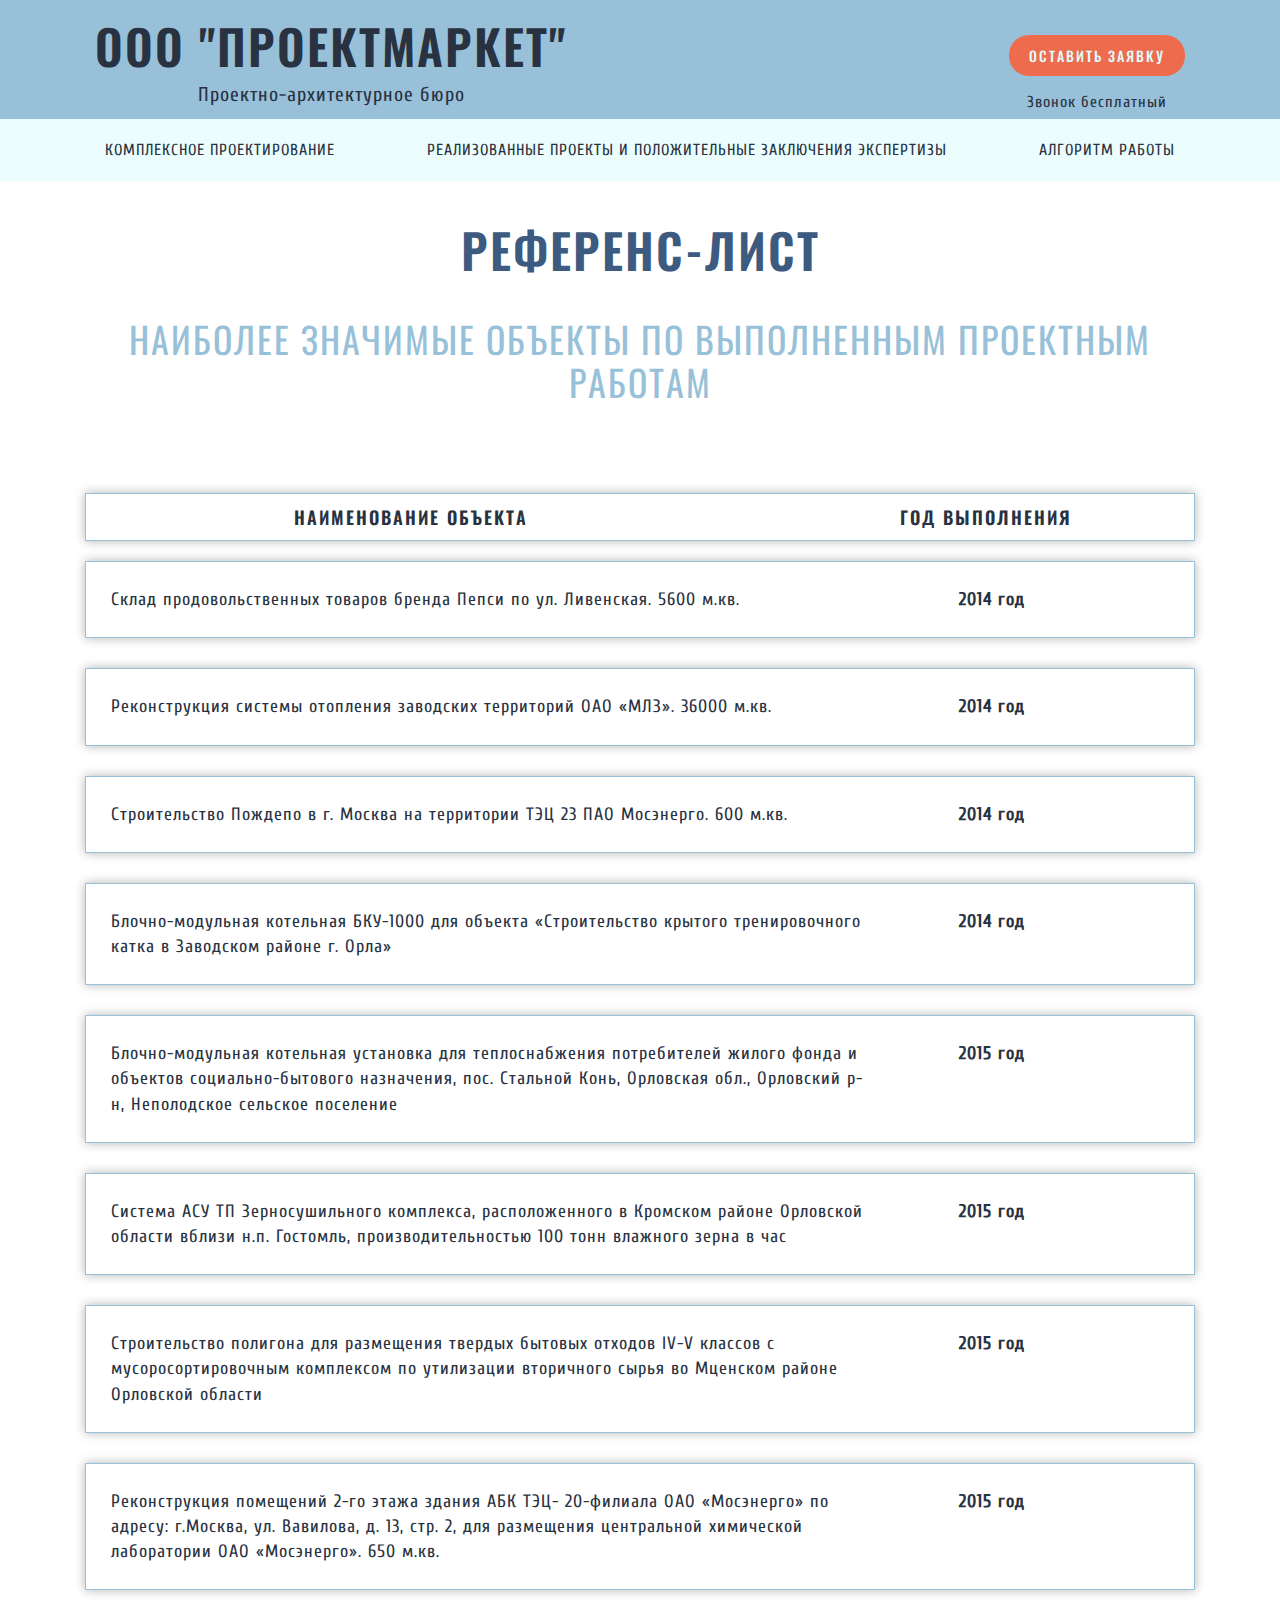
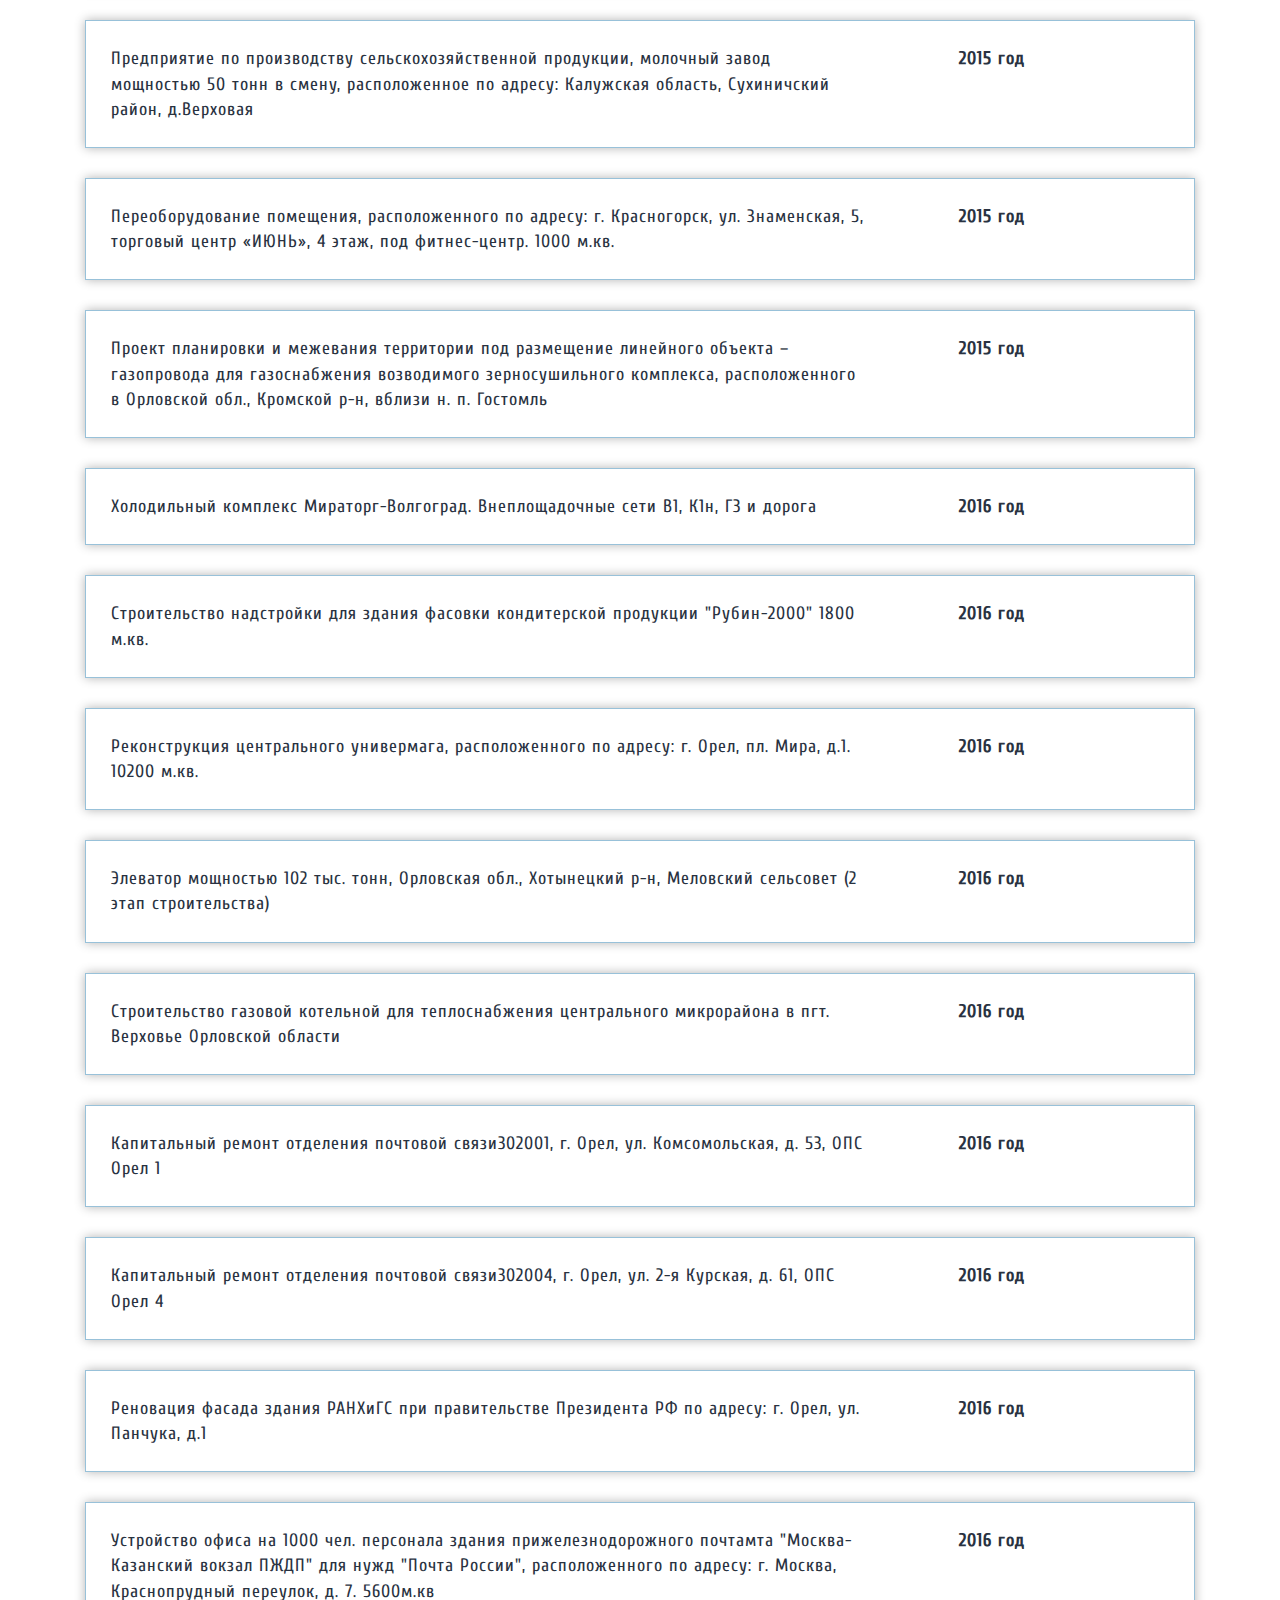
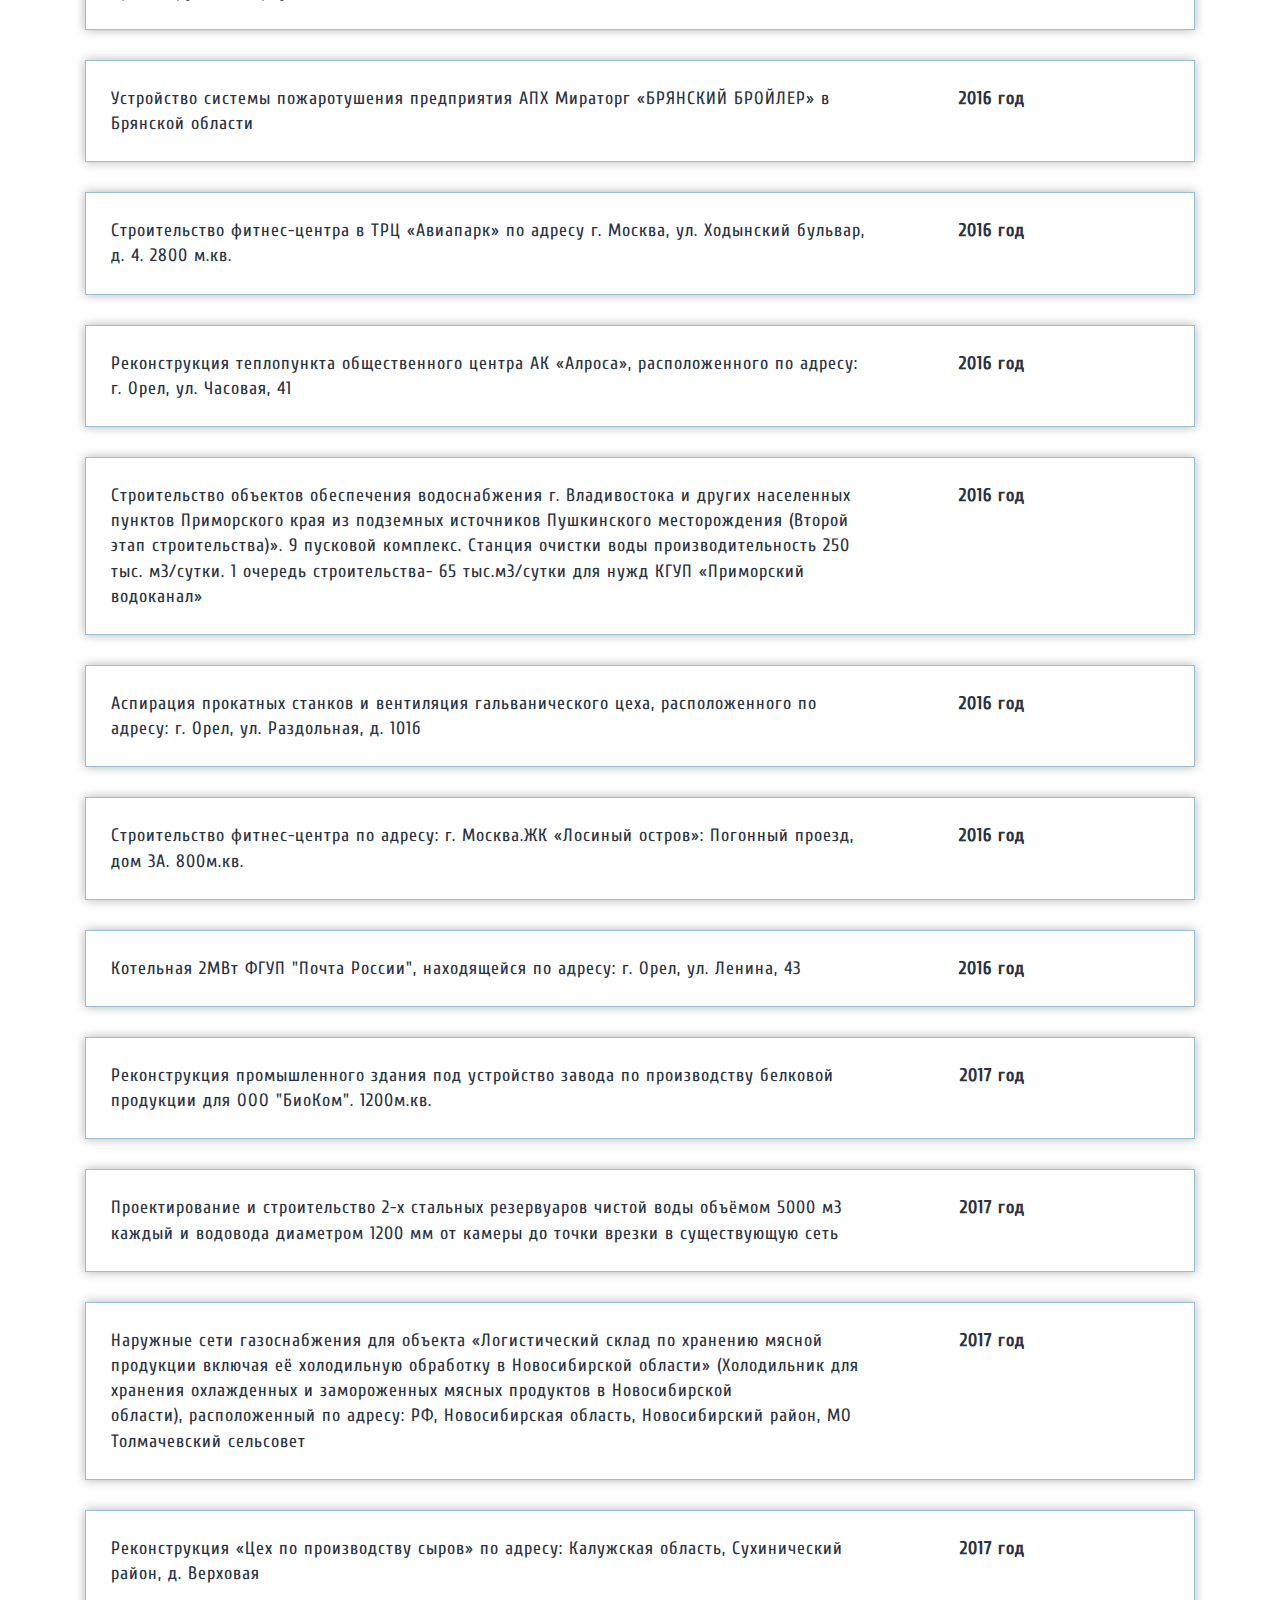
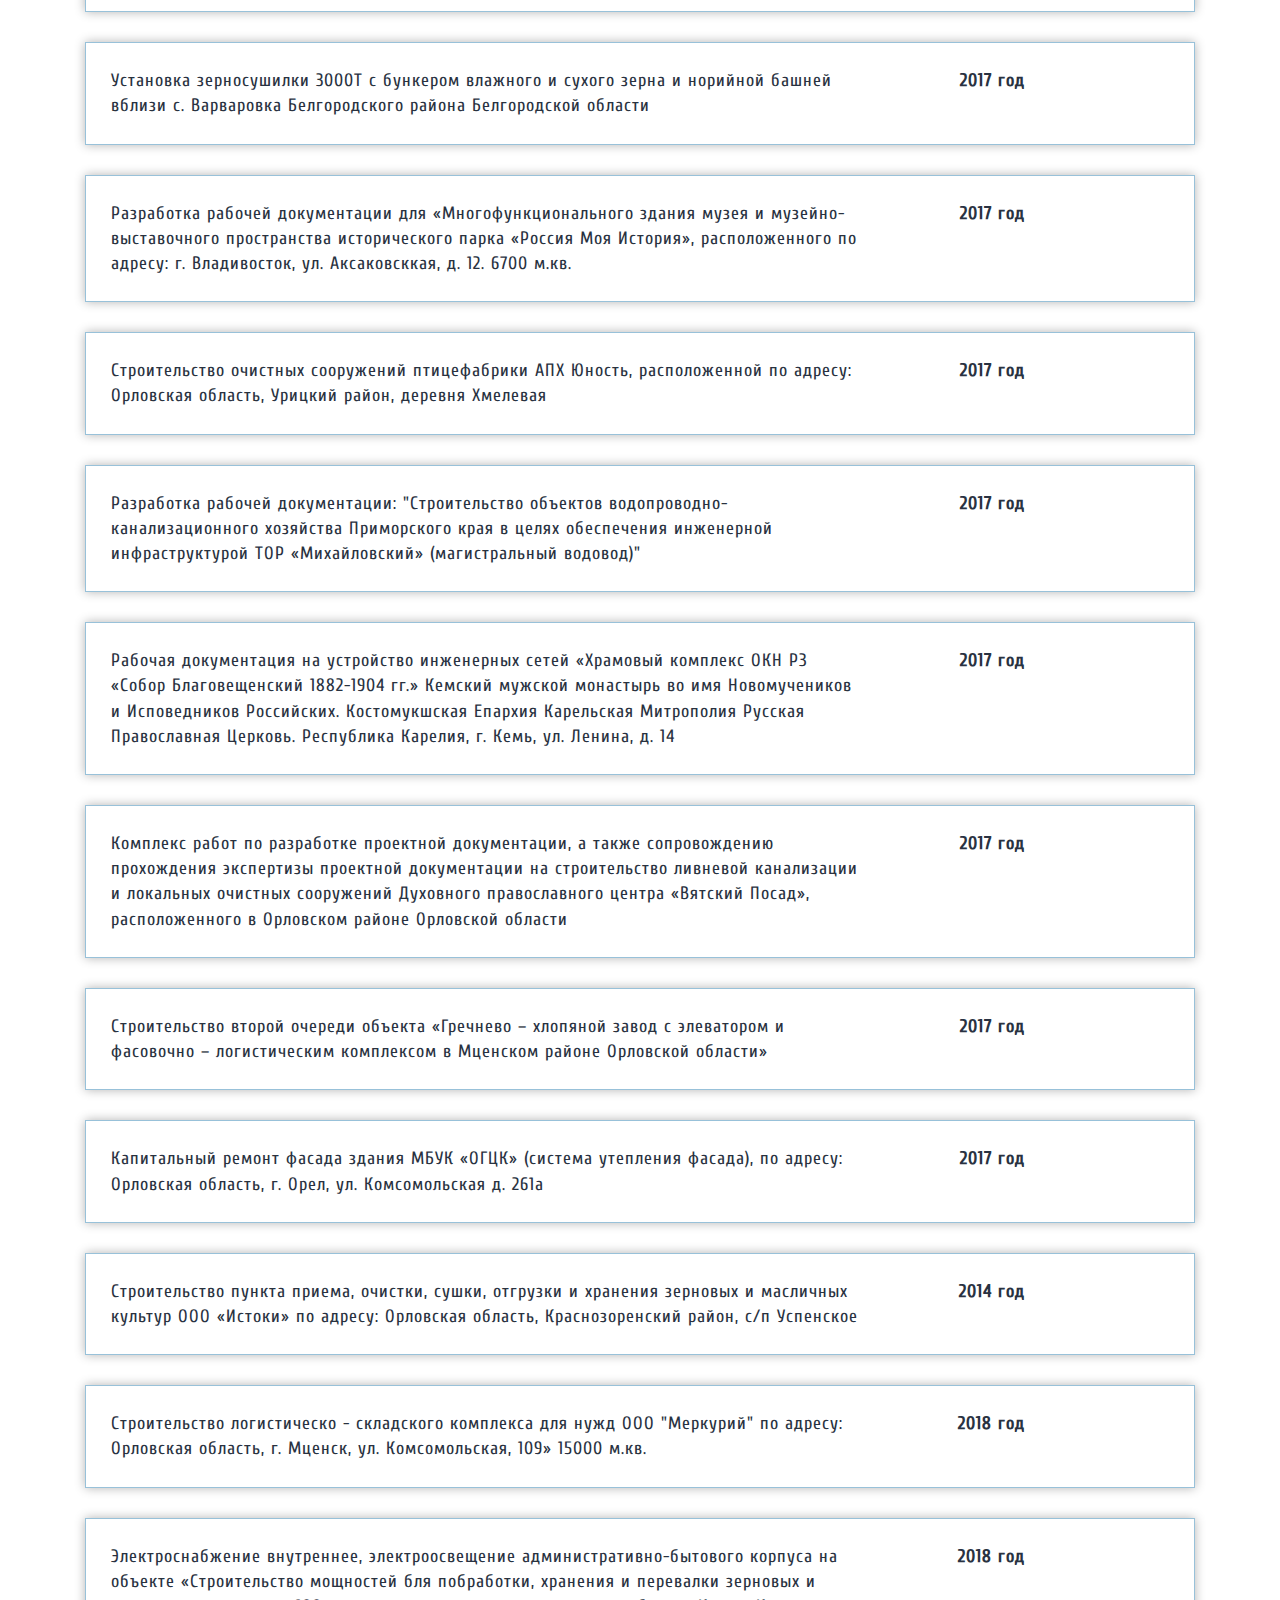
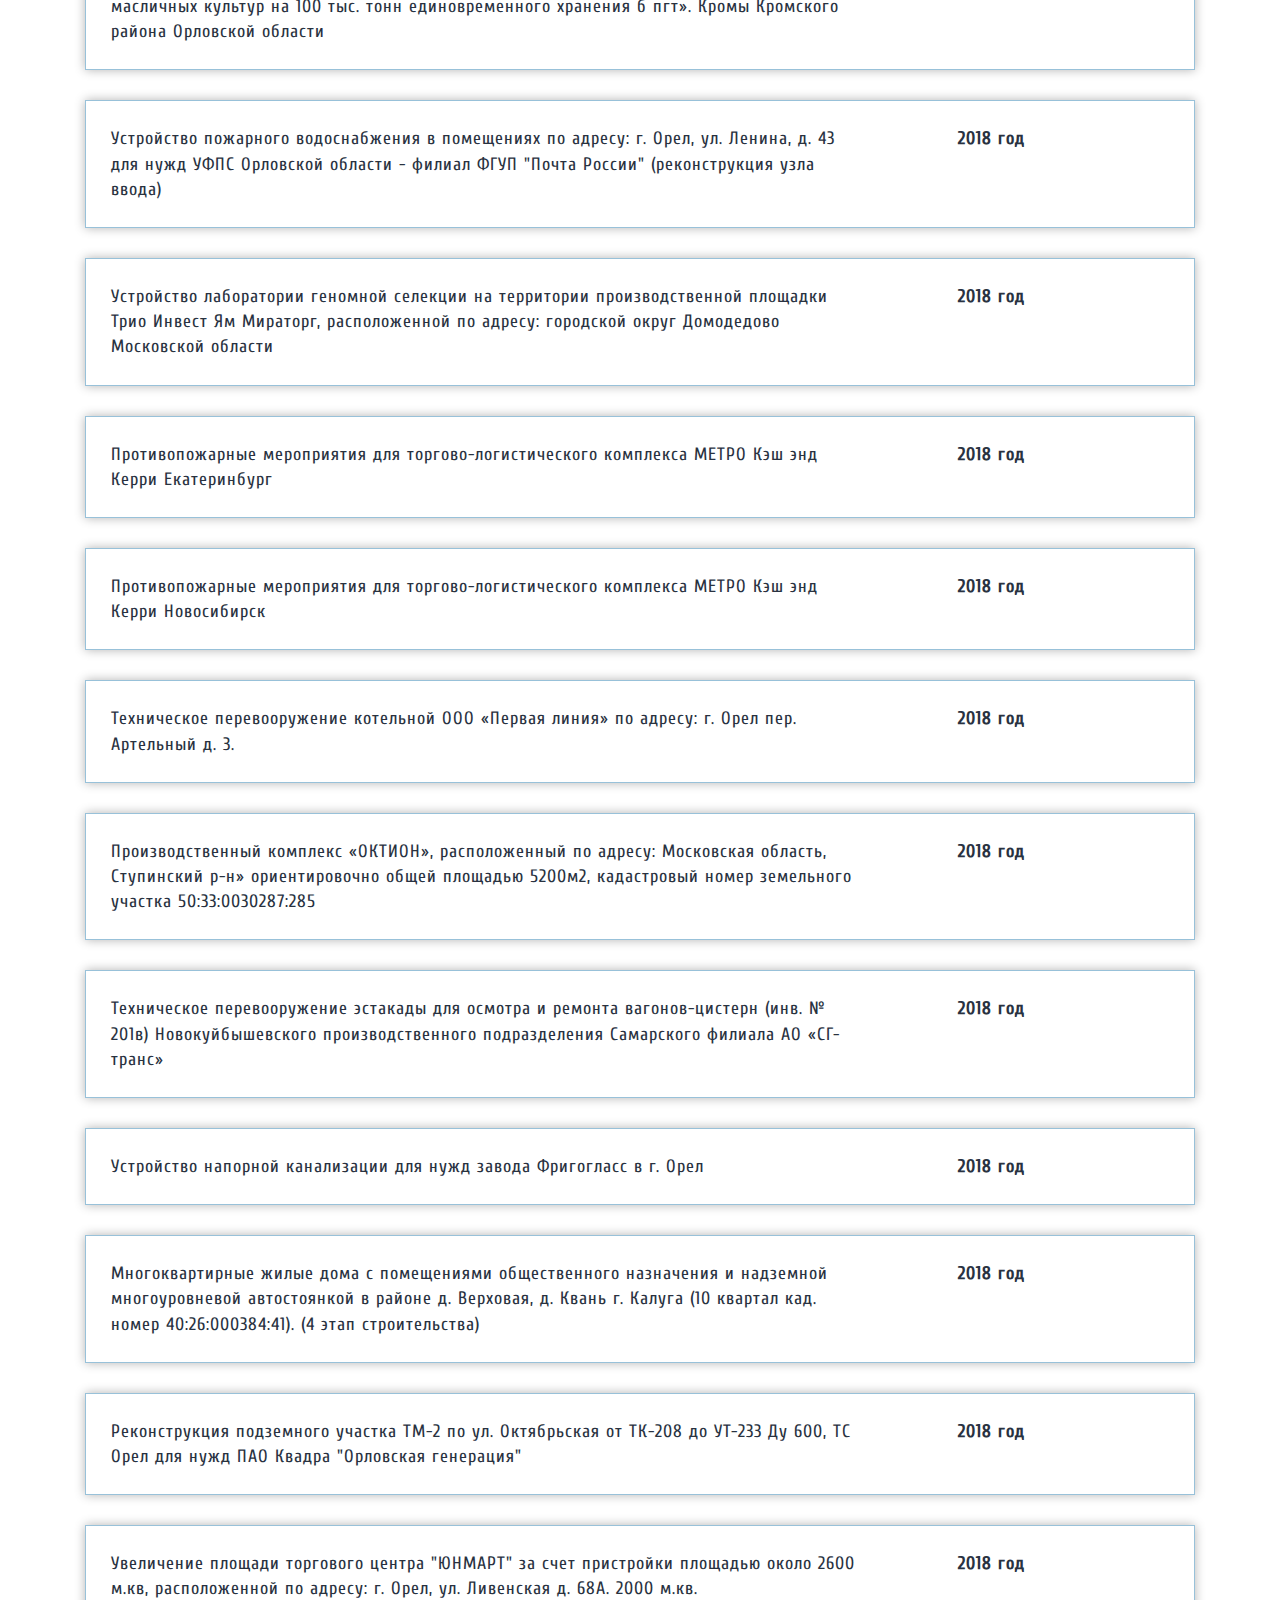
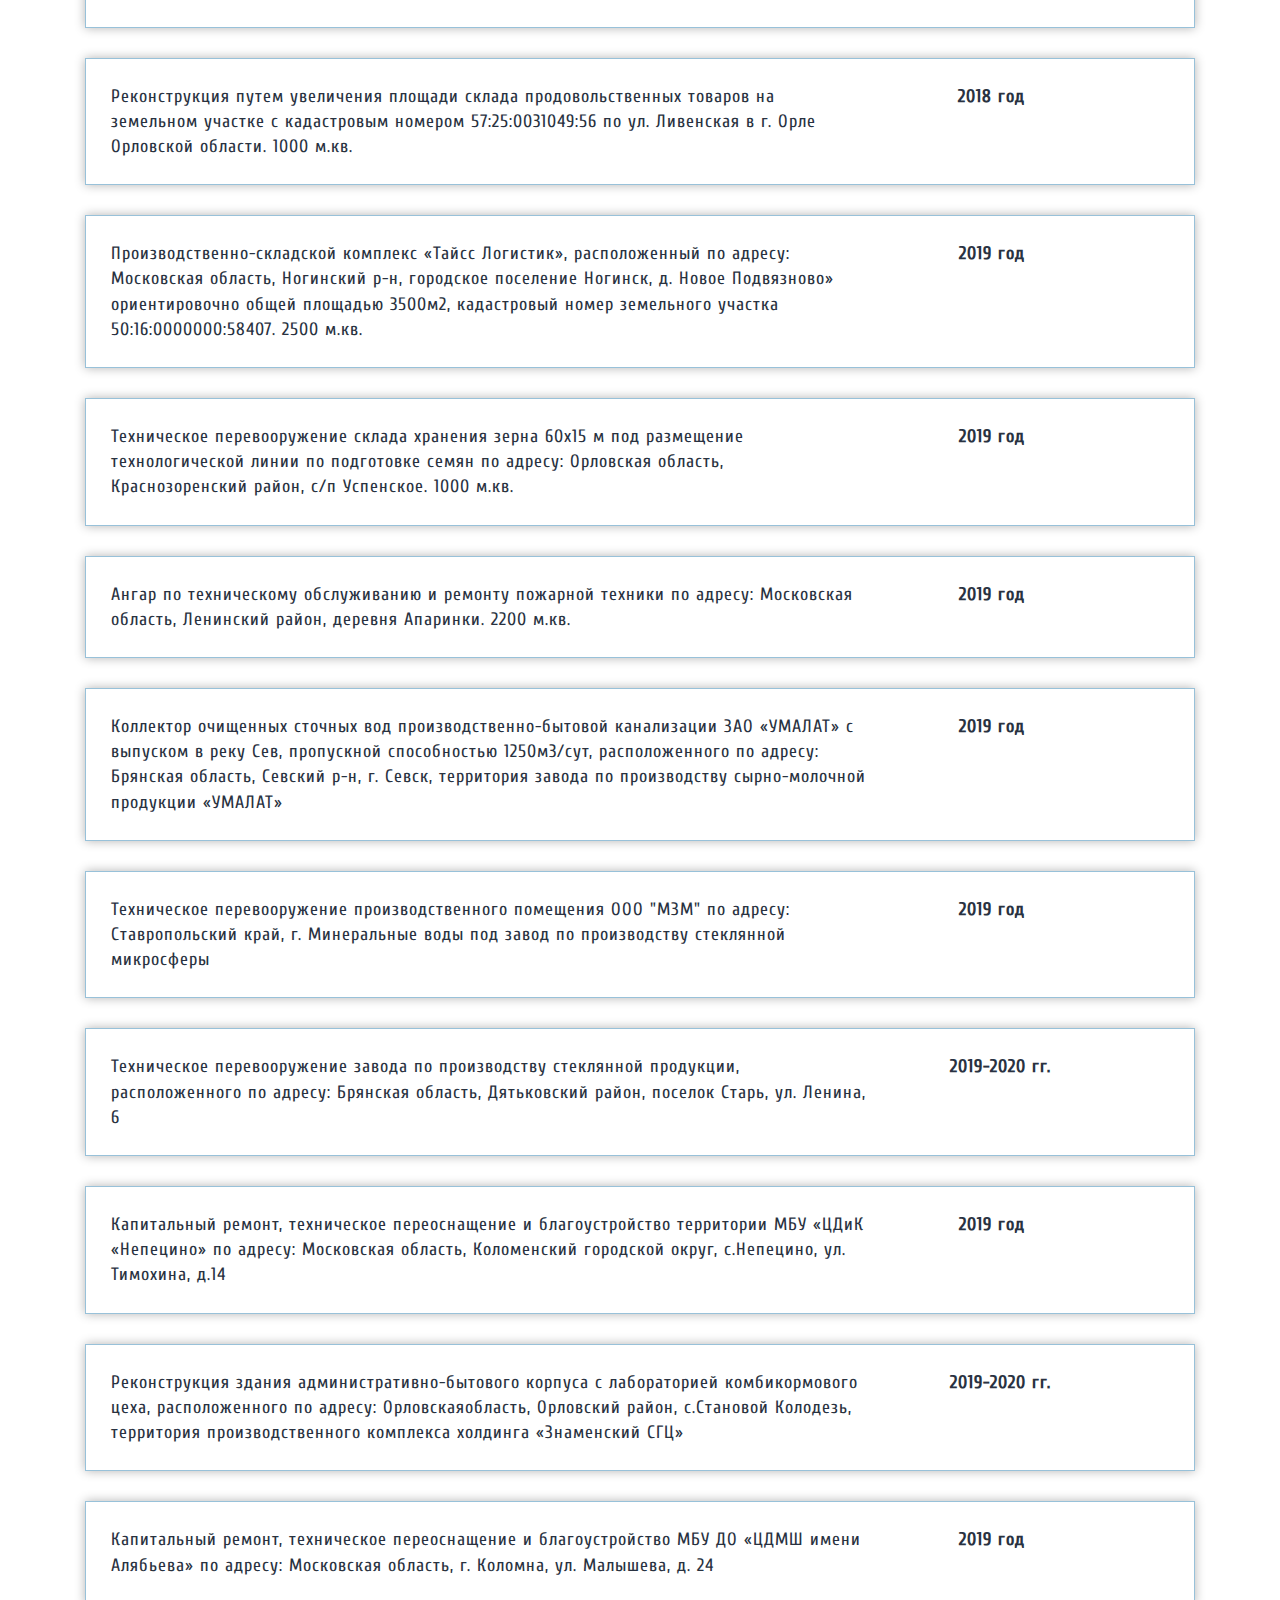
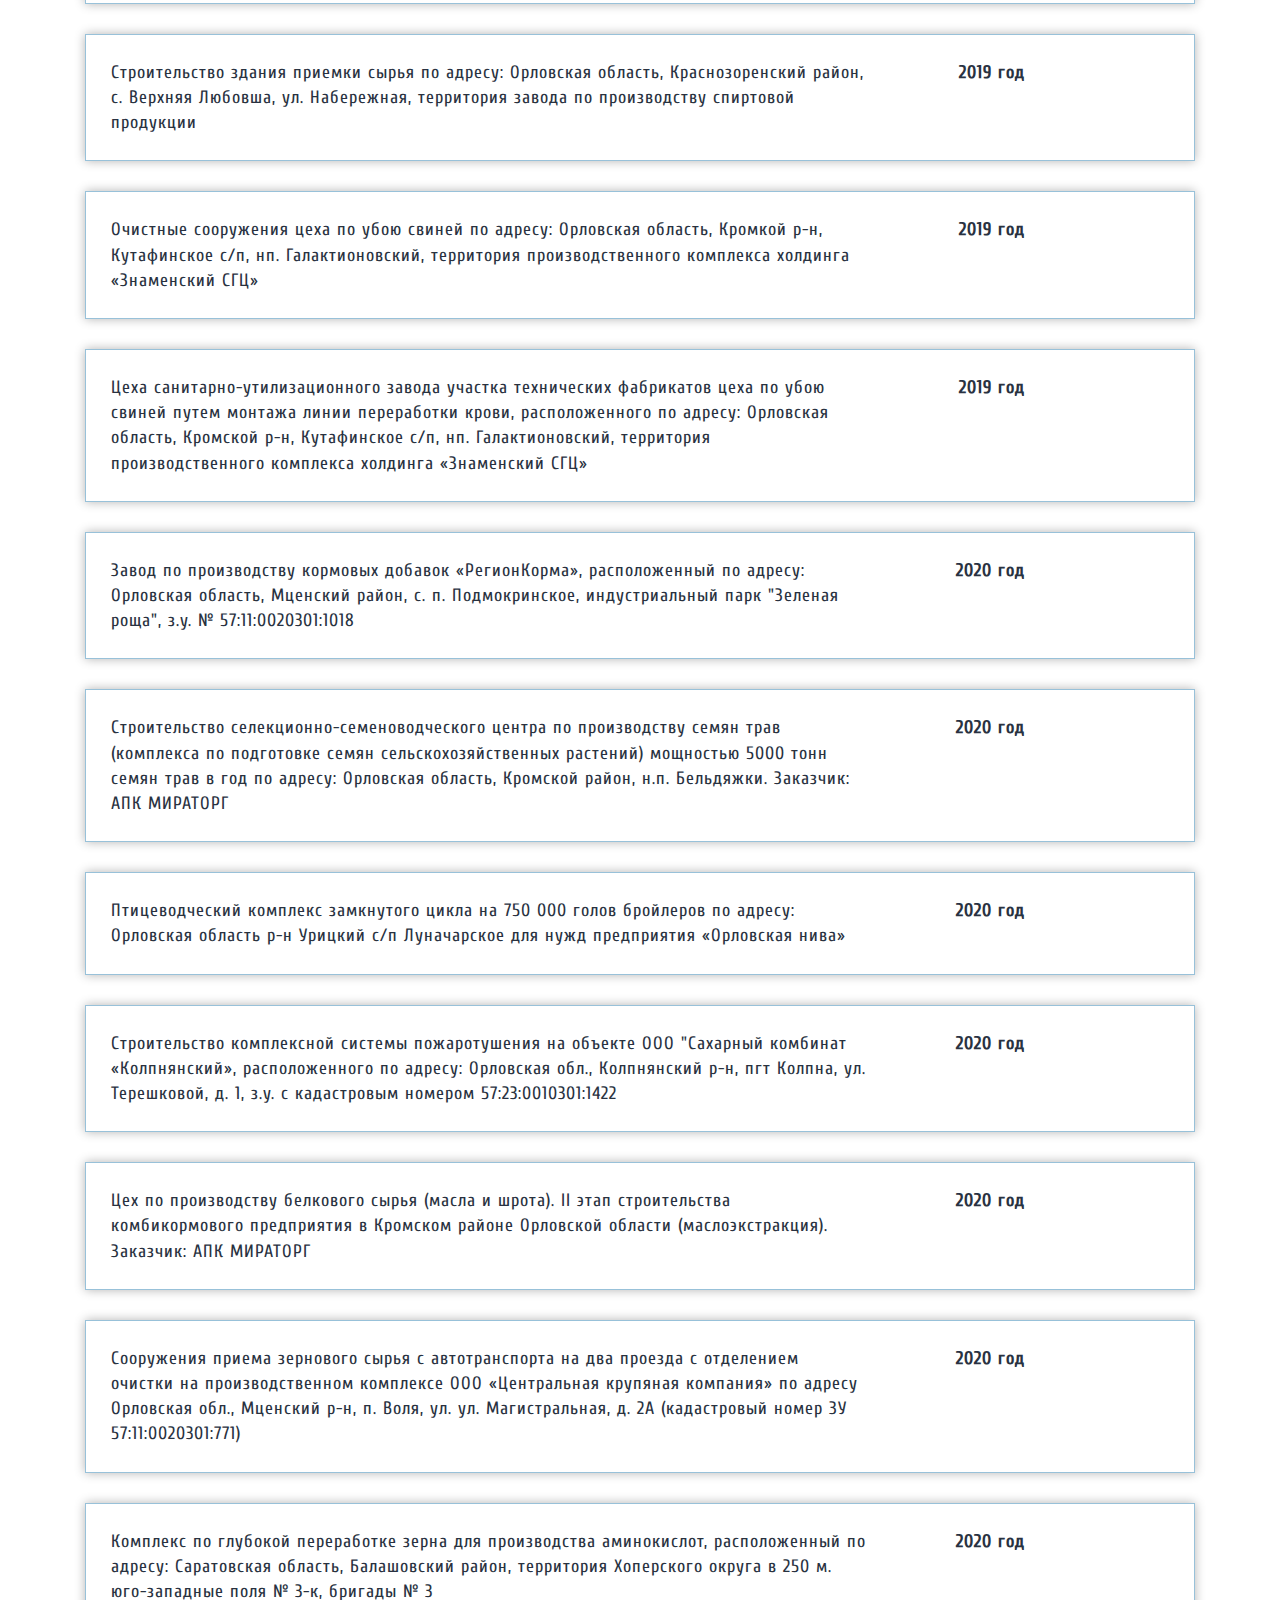
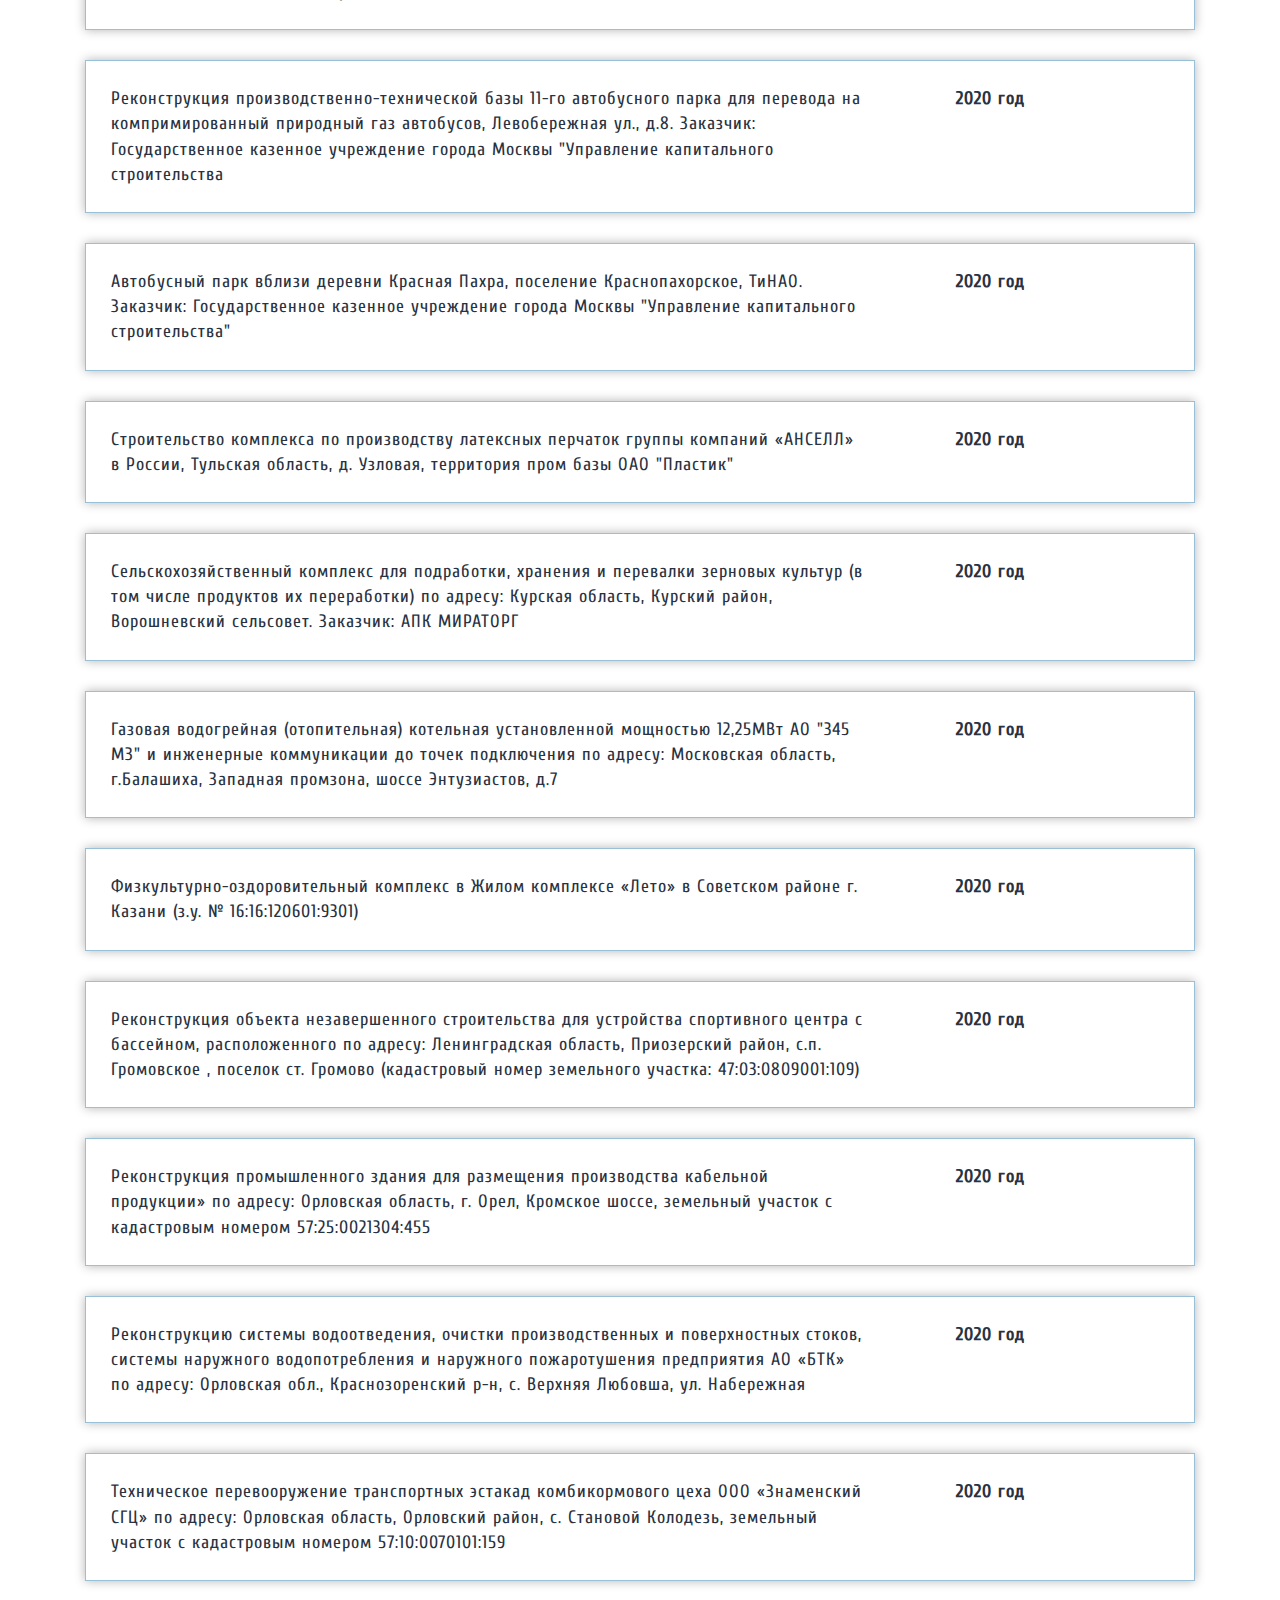
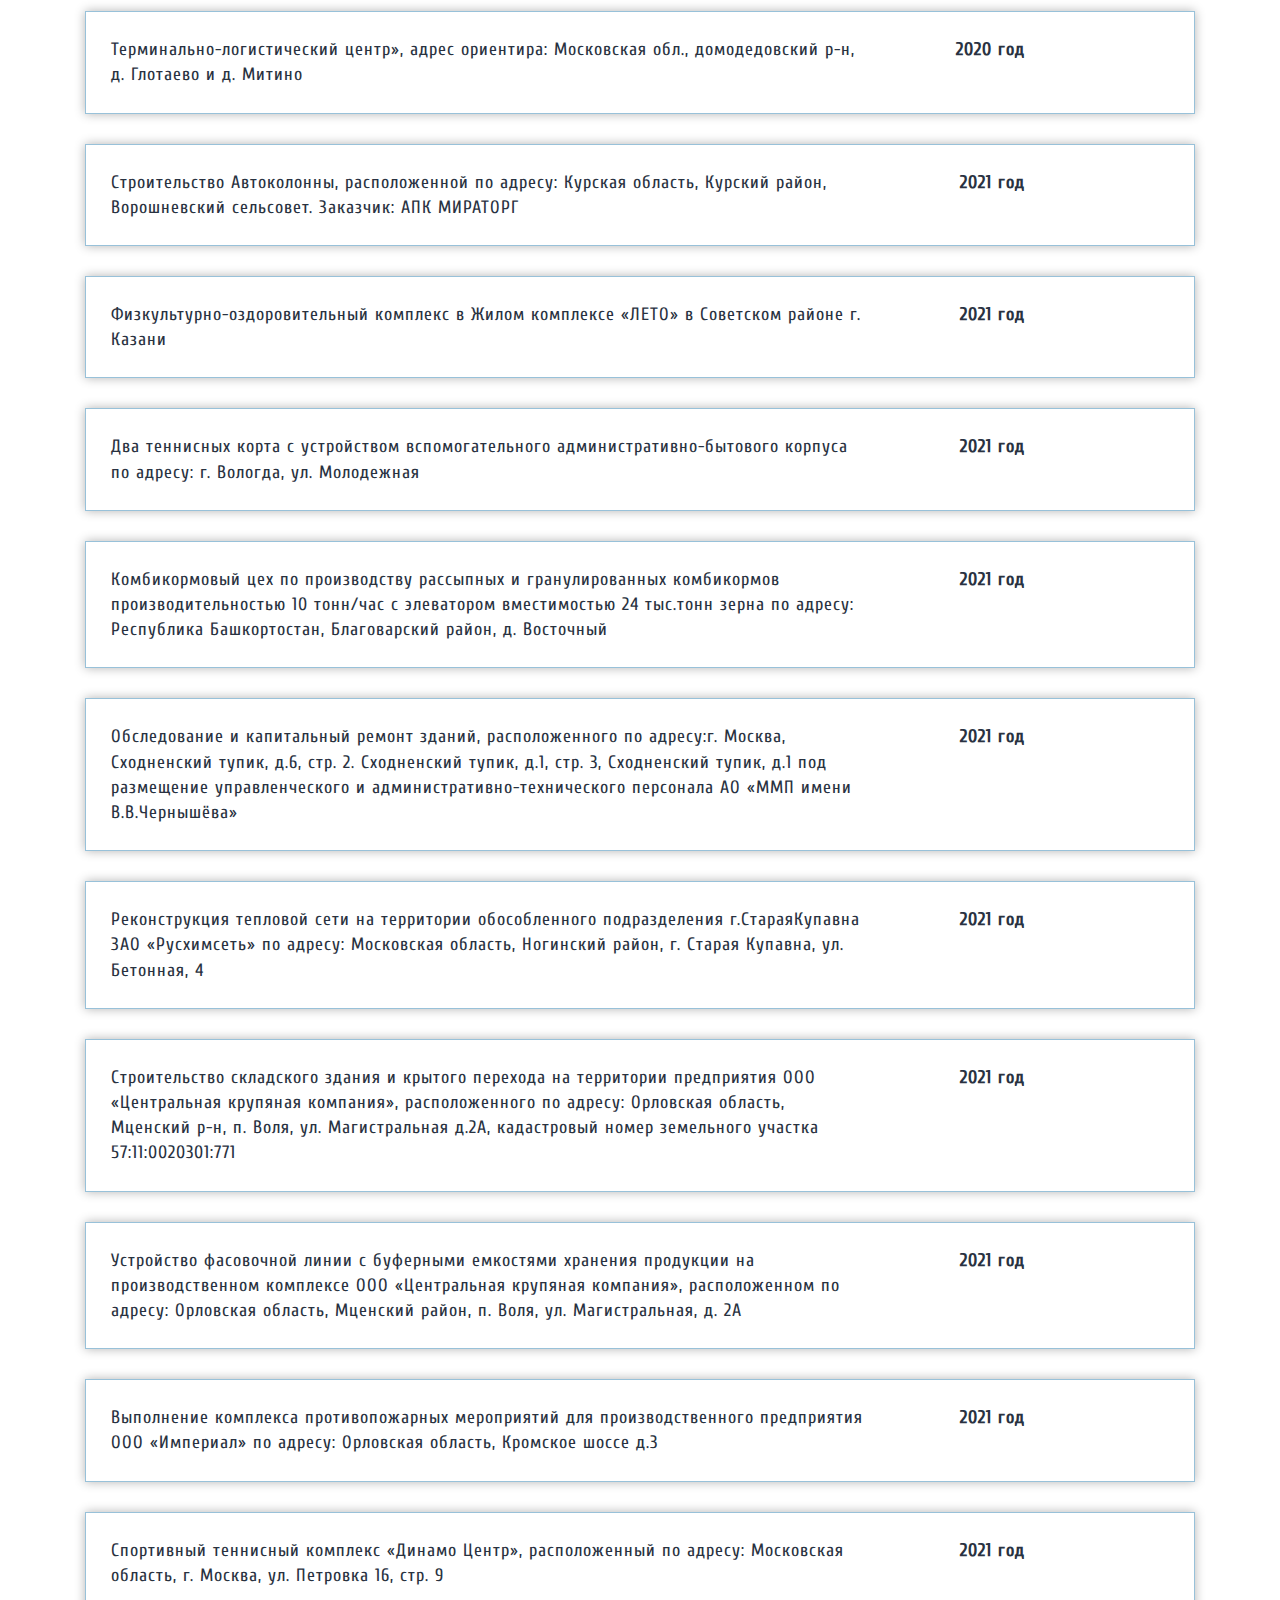
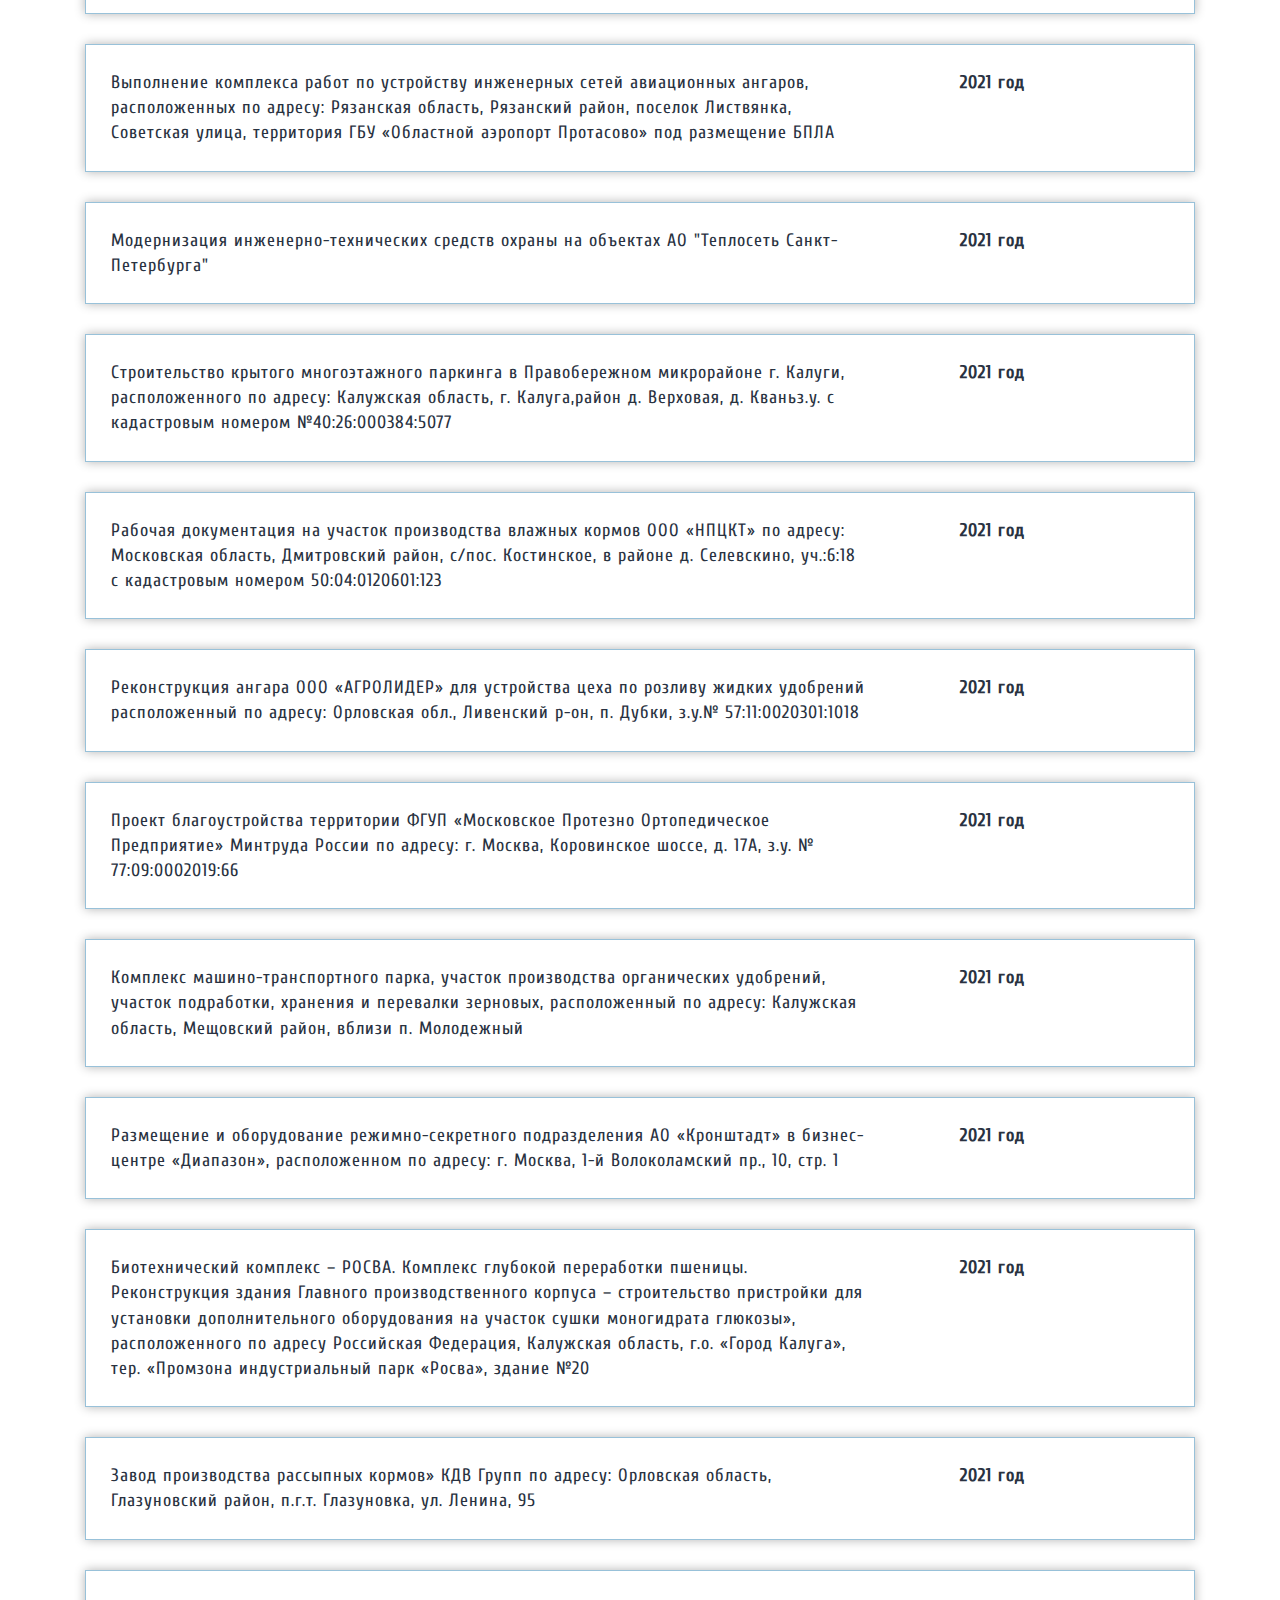
<file: html/reference.html>
<!DOCTYPE html>
<html lang="ru">
<head>
    <meta charset="UTF-8">
    <meta http-equiv="X-UA-Compatible" content="IE=edge">
    <meta name="viewport" content="width=device-width, initial-scale=1.0">
    <title>ООО "ПроектМаркет" - референс-лист</title>
    <link rel="stylesheet" href="/css/normalize.css">
    <link rel="stylesheet" href="/css/zeroing.css">
    <link rel="stylesheet" href="/css/style.css">
    <link rel="stylesheet" href="/css/media.css">
</head>
<body>
    <header class="header">
        <div class="header__bg-color-top">
            <div class="container">
                <div id="header-t" class="header-top">
                    <div class="header-top__left">
                        <a href="/index.html" class="header-top__link"><span class="header-top__name title title1">ООО "ПроектМаркет"</span></a>
                        <span class="header-top__descr text">Проектно-архитектурное бюро</span>
                    </div>
                    <div class="header-top__right">
                        <a href="#popup" class="header-top__btn btn btn-solid">Оставить заявку</a>
                        <span class="header-top__text text">Звонок бесплатный</span>
                    </div>
                    <a href="#" class="menu-icon">
                        <span class="menu-line"></span>
                        <span class="menu-line"></span>
                        <span class="menu-line"></span>
                    </a>
                </div>
            </div>
        </div>
        <div class="header__bg-color-bottom">
            <div class="container">
                <div id="header-b" class="header-bottom">
                    <nav class="header__menu" id="menu">
                        <ul class="header-bottom__menu-list">
                            <li class="header-bottom__menu-item"> <a href="/html/designing.html" class="header-bottom__link text hover">Комплексное проектирование</a></li>
                            <li class="header-bottom__menu-item"> <a href="/html/projects.html" class="header-bottom__link text hover">Реализованные проекты и положительные заключения экспертизы</a></li>
                            <li class="header-bottom__menu-item"> <a href="/html/algorithm.html" class="header-bottom__link text hover">Алгоритм работы</a></li>
                        </ul>
                    </nav>
                </div>
                <div class="menu-popup"></div>
            </div>
        </div>
    </header>
    <main>
        <section class="reference">
            <div class="container">
                <h1 class="reference__main-title title title1">Референс-лист</h1>
                <h2 class="reference__title title title2">Наиболее значимые объекты по выполненным проектным работам</h2>
                <div class="reference__header-table header-table">
                    <span class="header-table__name title title3">Наименование объекта</span>
                    <span class="header-table__year title title3">Год выполнения</span>
                </div>
                <div class="reference__body-table body-table">
                    <div class="body-table__text-block">
                        <span class="body-table__name text">Склад продовольственных товаров бренда Пепси по ул. Ливенская. 5600 м.кв.</span>
                        <span class="body-table__year text">2014 год</span>
                    </div>
                    <div class="body-table__text-block">
                        <span class="body-table__name text">Реконструкция системы отопления заводских территорий ОАО «МЛЗ». 36000 м.кв.</span>
                        <span class="body-table__year text">2014 год</span>
                    </div>
                    <div class="body-table__text-block">
                        <span class="body-table__name text">Строительство Пождепо в г. Москва на территории ТЭЦ 23 ПАО Мосэнерго. 600 м.кв.</span>
                        <span class="body-table__year text">2014 год</span>
                    </div>
                    <div class="body-table__text-block">
                        <span class="body-table__name text">Блочно-модульная котельная БКУ-1000 для объекта «Строительство крытого тренировочного катка в Заводском районе г. Орла»</span>
                        <span class="body-table__year text">2014 год</span>
                    </div>
                    <div class="body-table__text-block">
                        <span class="body-table__name text">Блочно-модульная котельная установка для теплоснабжения потребителей жилого фонда и объектов социально-бытового назначения, пос. Стальной Конь, Орловская обл., Орловский р-н, Неполодское сельское поселение</span>
                        <span class="body-table__year text">2015 год</span>
                    </div>
                    <div class="body-table__text-block">
                        <span class="body-table__name text">Система АСУ ТП Зерносушильного комплекса, расположенного в Кромском районе Орловской области вблизи н.п. Гостомль, производительностью 100 тонн влажного зерна в час</span>
                        <span class="body-table__year text">2015 год</span>
                    </div>
                    <div class="body-table__text-block">
                        <span class="body-table__name text">Строительство полигона для размещения твердых бытовых отходов IV-V классов с мусоросортировочным комплексом по утилизации вторичного сырья во Мценском районе Орловской области</span>
                        <span class="body-table__year text">2015 год</span>
                    </div>
                    <div class="body-table__text-block">
                        <span class="body-table__name text">Реконструкция помещений 2-го этажа здания АБК ТЭЦ- 20-филиала ОАО «Мосэнерго» по адресу: г.Москва, ул. Вавилова, д. 13, стр. 2, для размещения центральной химической лаборатории ОАО «Мосэнерго». 650 м.кв.</span>
                        <span class="body-table__year text">2015 год</span>
                    </div>
                    <div class="body-table__text-block">
                        <span class="body-table__name text">Предприятие по производству сельскохозяйственной продукции, молочный завод мощностью 50 тонн в смену, расположенное  по адресу: Калужская область, Сухиничский район, д.Верховая</span>
                        <span class="body-table__year text">2015 год</span>
                    </div>
                    <div class="body-table__text-block">
                        <span class="body-table__name text">Переоборудование помещения, расположенного по адресу: г. Красногорск, ул. Знаменская, 5, торговый центр «ИЮНЬ», 4 этаж, под фитнес-центр. 1000 м.кв.</span>
                        <span class="body-table__year text">2015 год</span>
                    </div>
                    <div class="body-table__text-block">
                        <span class="body-table__name text">Проект планировки и межевания территории под размещение линейного объекта – газопровода для газоснабжения возводимого зерносушильного комплекса, расположенного в Орловской обл., Кромской р-н, вблизи н. п. Гостомль</span>
                        <span class="body-table__year text">2015 год</span>
                    </div>
                    <div class="body-table__text-block">
                        <span class="body-table__name text">Холодильный комплекс Мираторг-Волгоград. Внеплощадочные сети В1, К1н, Г3 и дорога</span>
                        <span class="body-table__year text">2016 год</span>
                    </div>
                    <div class="body-table__text-block">
                        <span class="body-table__name text">Строительство надстройки для здания фасовки кондитерской продукции "Рубин-2000" 1800 м.кв.</span>
                        <span class="body-table__year text">2016 год</span>
                    </div>
                    <div class="body-table__text-block">
                        <span class="body-table__name text">Реконструкция центрального универмага, расположенного по адресу: г. Орел, пл. Мира, д.1. 10200 м.кв.</span>
                        <span class="body-table__year text">2016 год</span>
                    </div>
                    <div class="body-table__text-block">
                        <span class="body-table__name text">Элеватор мощностью 102 тыс. тонн, Орловская обл., Хотынецкий р-н, Меловский сельсовет (2 этап строительства)</span>
                        <span class="body-table__year text">2016 год</span>
                    </div>
                    <div class="body-table__text-block">
                        <span class="body-table__name text">Строительство газовой котельной для теплоснабжения центрального микрорайона в пгт. Верховье Орловской области</span>
                        <span class="body-table__year text">2016 год</span>
                    </div>
                    <div class="body-table__text-block">
                        <span class="body-table__name text">Капитальный ремонт отделения почтовой связи302001, г. Орел, ул. Комсомольская, д. 53, ОПС Орел 1</span>
                        <span class="body-table__year text">2016 год</span>
                    </div>
                    <div class="body-table__text-block">
                        <span class="body-table__name text">Капитальный ремонт отделения почтовой связи302004, г. Орел, ул. 2-я Курская, д. 61, ОПС Орел 4</span>
                        <span class="body-table__year text">2016 год</span>
                    </div>
                    <div class="body-table__text-block">
                        <span class="body-table__name text">Реновация фасада здания РАНХиГС при правительстве Президента РФ по адресу: г. Орел, ул. Панчука, д.1</span>
                        <span class="body-table__year text">2016 год</span>
                    </div>
                    <div class="body-table__text-block">
                        <span class="body-table__name text">Устройство офиса на 1000 чел. персонала здания прижелезнодорожного почтамта "Москва-Казанский вокзал ПЖДП" для нужд "Почта России", расположенного по адресу: г. Москва, Краснопрудный переулок, д. 7. 5600м.кв</span>
                        <span class="body-table__year text">2016 год</span>
                    </div>
                    <div class="body-table__text-block">
                        <span class="body-table__name text">Устройство системы пожаротушения предприятия АПХ Мираторг «БРЯНСКИЙ БРОЙЛЕР» в Брянской области</span>
                        <span class="body-table__year text">2016 год</span>
                    </div>
                    <div class="body-table__text-block">
                        <span class="body-table__name text">Строительство фитнес-центра в ТРЦ «Авиапарк» по адресу г. Москва, ул. Ходынский бульвар, д. 4. 2800 м.кв.</span>
                        <span class="body-table__year text">2016 год</span>
                    </div>
                    <div class="body-table__text-block">
                        <span class="body-table__name text">Реконструкция теплопункта общественного центра АК «Алроса», расположенного по адресу: г. Орел, ул. Часовая, 41</span>
                        <span class="body-table__year text">2016 год</span>
                    </div>
                    <div class="body-table__text-block">
                        <span class="body-table__name text">Строительство объектов обеспечения водоснабжения г. Владивостока и других населенных пунктов Приморского края из подземных источников Пушкинского месторождения (Второй этап строительства)». 9 пусковой комплекс. Станция очистки воды производительность 250 тыс. м3/сутки. 1 очередь строительства- 65 тыс.м3/сутки для нужд КГУП «Приморский водоканал»</span>
                        <span class="body-table__year text">2016 год</span>
                    </div>
                    <div class="body-table__text-block">
                        <span class="body-table__name text">Аспирация прокатных станков и вентиляция гальванического цеха, расположенного по адресу: г. Орел, ул. Раздольная, д. 101б</span>
                        <span class="body-table__year text">2016 год</span>
                    </div>
                    <div class="body-table__text-block">
                        <span class="body-table__name text">Строительство фитнес-центра по адресу: г. Москва.ЖК «Лосиный остров»: Погонный проезд, дом 3А. 800м.кв.</span>
                        <span class="body-table__year text">2016 год</span>
                    </div>
                    <div class="body-table__text-block">
                        <span class="body-table__name text">Котельная 2МВт ФГУП "Почта России", находящейся по адресу: г. Орел, ул. Ленина, 43</span>
                        <span class="body-table__year text">2016 год</span>
                    </div>
                    <div class="body-table__text-block">
                        <span class="body-table__name text">Реконструкция промышленного здания под устройство завода по производству белковой продукции для ООО "БиоКом". 1200м.кв.</span>
                        <span class="body-table__year text">2017 год</span>
                    </div>
                    <div class="body-table__text-block">
                        <span class="body-table__name text">Проектирование и строительство 2-х стальных резервуаров чистой воды объёмом 5000 м3 каждый и водовода диаметром 1200 мм от камеры до точки врезки в существующую сеть</span>
                        <span class="body-table__year text">2017 год</span>
                    </div>
                    <div class="body-table__text-block">
                        <span class="body-table__name text">Наружные сети газоснабжения для объекта «Логистический склад по хранению мясной продукции включая её холодильную обработку в Новосибирской области» (Холодильник для хранения охлажденных и замороженных мясных продуктов в Новосибирской области), расположенный по адресу: РФ, Новосибирская область, Новосибирский район, МО Толмачевский сельсовет</span>
                        <span class="body-table__year text">2017 год</span>
                    </div>
                    <div class="body-table__text-block">
                        <span class="body-table__name text">Реконструкция «Цех по производству сыров» по адресу: Калужская область, Сухинический район, д. Верховая</span>
                        <span class="body-table__year text">2017 год</span>
                    </div>
                    <div class="body-table__text-block">
                        <span class="body-table__name text">Установка зерносушилки 3000Т с бункером влажного и сухого зерна и норийной башней вблизи с. Варваровка Белгородского района Белгородской области</span>
                        <span class="body-table__year text">2017 год</span>
                    </div>
                    <div class="body-table__text-block">
                        <span class="body-table__name text">Разработка рабочей документации для «Многофункционального здания музея и музейно-выставочного пространства исторического парка «Россия Моя История», расположенного по адресу: г. Владивосток, ул. Аксаковсккая, д. 12. 6700 м.кв.</span>
                        <span class="body-table__year text">2017 год</span>
                    </div>
                    <div class="body-table__text-block">
                        <span class="body-table__name text">Строительство очистных сооружений птицефабрики АПХ Юность, расположенной по адресу: Орловская область, Урицкий район, деревня Хмелевая</span>
                        <span class="body-table__year text">2017 год</span>
                    </div>
                    <div class="body-table__text-block">
                        <span class="body-table__name text">Разработка рабочей документации: "Строительство объектов водопроводно-канализационного хозяйства Приморского края в целях обеспечения инженерной инфраструктурой ТОР «Михайловский» (магистральный водовод)"</span>
                        <span class="body-table__year text">2017 год</span>
                    </div>
                    <div class="body-table__text-block">
                        <span class="body-table__name text">Рабочая документация на устройство инженерных сетей «Храмовый комплекс ОКН РЗ «Собор Благовещенский 1882-1904 гг.» Кемский мужской монастырь во имя Новомучеников и Исповедников Российских. Костомукшская Епархия Карельская Митрополия Русская Православная Церковь. Республика Карелия, г. Кемь, ул. Ленина, д. 14</span>
                        <span class="body-table__year text">2017 год</span>
                    </div>
                    <div class="body-table__text-block">
                        <span class="body-table__name text">Комплекс работ по разработке проектной документации, а также сопровождению прохождения экспертизы проектной документации на строительство ливневой канализации и локальных очистных сооружений Духовного православного центра «Вятский Посад», расположенного в Орловском районе Орловской области</span>
                        <span class="body-table__year text">2017 год</span>
                    </div>
                    <div class="body-table__text-block">
                        <span class="body-table__name text">Строительство второй очереди объекта «Гречнево – хлопяной завод с элеватором и фасовочно – логистическим комплексом в Мценском районе Орловской области»</span>
                        <span class="body-table__year text">2017 год</span>
                    </div>
                    <div class="body-table__text-block">
                        <span class="body-table__name text">Капитальный ремонт фасада здания МБУК «ОГЦК» (система утепления фасада), по адресу: Орловская область, г. Орел, ул. Комсомольская д. 261а</span>
                        <span class="body-table__year text">2017 год</span>
                    </div>
                    <div class="body-table__text-block">
                        <span class="body-table__name text">Строительство пункта приема, очистки, сушки, отгрузки и хранения зерновых и масличных культур ООО «Истоки» по адресу: Орловская область, Краснозоренский район, с/п Успенское</span>
                        <span class="body-table__year text">2014 год</span>
                    </div>
                    <div class="body-table__text-block">
                        <span class="body-table__name text">Строительство логистическо - складского комплекса для нужд ООО "Меркурий" по адресу: Орловская область, г. Мценск, ул. Комсомольская, 109» 15000 м.кв.</span>
                        <span class="body-table__year text">2018 год</span>
                    </div>
                    <div class="body-table__text-block">
                        <span class="body-table__name text">Электроснабжение внутреннее, электроосвещение административно-бытового корпуса на объекте «Строительство мощностей бля побработки, хранения и перевалки зерновых и масличных культур на 100 тыс. тонн единовременного хранения б пгт». Кромы Кромского района Орловской области</span>
                        <span class="body-table__year text">2018 год</span>
                    </div>
                    <div class="body-table__text-block">
                        <span class="body-table__name text">Устройство пожарного водоснабжения в помещениях по адресу: г. Орел, ул. Ленина, д. 43 для нужд  УФПС Орловской области - филиал ФГУП "Почта России" (реконструкция узла ввода)</span>
                        <span class="body-table__year text">2018 год</span>
                    </div>
                    <div class="body-table__text-block">
                        <span class="body-table__name text">Устройство лаборатории геномной селекции на территории производственной площадки Трио Инвест Ям Мираторг, расположенной по адресу: городской округ Домодедово Московской области</span>
                        <span class="body-table__year text">2018 год</span>
                    </div>
                    <div class="body-table__text-block">
                        <span class="body-table__name text">Противопожарные мероприятия для торгово-логистического комплекса МЕТРО Кэш энд Керри Екатеринбург</span>
                        <span class="body-table__year text">2018 год</span>
                    </div>
                    <div class="body-table__text-block">
                        <span class="body-table__name text">Противопожарные мероприятия для торгово-логистического комплекса МЕТРО Кэш энд Керри Новосибирск</span>
                        <span class="body-table__year text">2018 год</span>
                    </div>
                    <div class="body-table__text-block">
                        <span class="body-table__name text">Техническое перевооружение котельной ООО «Первая линия» по адресу: г. Орел пер. Артельный д. 3.</span>
                        <span class="body-table__year text">2018 год</span>
                    </div>
                    <div class="body-table__text-block">
                        <span class="body-table__name text">Производственный комплекс «ОКТИОН», расположенный по адресу: Московская область, Ступинский р-н» ориентировочно общей площадью 5200м2, кадастровый номер земельного участка 50:33:0030287:285</span>
                        <span class="body-table__year text">2018 год</span>
                    </div>
                    <div class="body-table__text-block">
                        <span class="body-table__name text">Техническое перевооружение эстакады для осмотра и ремонта вагонов-цистерн (инв. № 201в) Новокуйбышевского производственного подразделения Самарского филиала АО «СГ-транс»</span>
                        <span class="body-table__year text">2018 год</span>
                    </div>
                    <div class="body-table__text-block">
                        <span class="body-table__name text">Устройство напорной канализации для нужд завода Фригогласс в г. Орел</span>
                        <span class="body-table__year text">2018 год</span>
                    </div>
                    <div class="body-table__text-block">
                        <span class="body-table__name text">Многоквартирные жилые дома с помещениями общественного назначения и надземной многоуровневой автостоянкой в районе д. Верховая, д. Квань г. Калуга (10 квартал кад. номер 40:26:000384:41). (4 этап строительства)</span>
                        <span class="body-table__year text">2018 год</span>
                    </div>
                    <div class="body-table__text-block">
                        <span class="body-table__name text">Реконструкция подземного участка ТМ-2 по ул. Октябрьская от ТК-208 до УТ-233  Ду 600, ТС Орел для нужд ПАО Квадра "Орловская генерация"</span>
                        <span class="body-table__year text">2018 год</span>
                    </div>
                    <div class="body-table__text-block">
                        <span class="body-table__name text">Увеличение площади торгового центра "ЮНМАРТ" за счет пристройки площадью около 2600 м.кв, расположенной по адресу: г. Орел, ул. Ливенская д. 68А. 2000 м.кв.</span>
                        <span class="body-table__year text">2018 год</span>
                    </div>
                    <div class="body-table__text-block">
                        <span class="body-table__name text">Реконструкция путем увеличения площади склада продовольственных товаров на земельном участке с кадастровым номером 57:25:0031049:56 по ул. Ливенская в г. Орле Орловской области. 1000 м.кв.</span>
                        <span class="body-table__year text">2018 год</span>
                    </div>
                    <div class="body-table__text-block">
                        <span class="body-table__name text">Производственно-складской комплекс «Тайсс Логистик», расположенный по адресу: Московская область, Ногинский р-н, городское поселение Ногинск, д. Новое Подвязново» ориентировочно общей площадью 3500м2, кадастровый номер земельного участка 50:16:0000000:58407. 2500 м.кв.</span>
                        <span class="body-table__year text">2019 год</span>
                    </div>
                    <div class="body-table__text-block">
                        <span class="body-table__name text">Техническое перевооружение склада хранения зерна 60х15 м под размещение технологической линии по подготовке семян по адресу: Орловская область, Краснозоренский район, с/п Успенское. 1000 м.кв.</span>
                        <span class="body-table__year text">2019 год</span>
                    </div>
                    <div class="body-table__text-block">
                        <span class="body-table__name text">Ангар по техническому обслуживанию и ремонту пожарной техники по адресу: Московская область, Ленинский район, деревня Апаринки. 2200 м.кв.</span>
                        <span class="body-table__year text">2019 год</span>
                    </div>
                    <div class="body-table__text-block">
                        <span class="body-table__name text">Коллектор очищенных сточных вод производственно-бытовой канализации ЗАО «УМАЛАТ» с выпуском в реку Сев, пропускной способностью 1250м3/сут, расположенного по адресу: Брянская область, Севский р-н, г. Севск, территория завода по производству сырно-молочной продукции «УМАЛАТ»</span>
                        <span class="body-table__year text">2019 год</span>
                    </div>
                    <div class="body-table__text-block">
                        <span class="body-table__name text">Техническое перевооружение производственного помещения ООО "МЗМ" по адресу: Ставропольский край, г. Минеральные воды под завод по производству стеклянной микросферы</span>
                        <span class="body-table__year text">2019 год</span>
                    </div>
                    <div class="body-table__text-block">
                        <span class="body-table__name text">Техническое перевооружение завода по производству стеклянной продукции, расположенного по адресу: Брянская область, Дятьковский район, поселок Старь, ул. Ленина, 6</span>
                        <span class="body-table__year text margin">2019-2020 гг.</span>
                    </div>
                    <div class="body-table__text-block">
                        <span class="body-table__name text">Капитальный ремонт, техническое переоснащение и благоустройство территории МБУ «ЦДиК «Непецино» по адресу: Московская область, Коломенский городской округ, с.Непецино, ул. Тимохина, д.14</span>
                        <span class="body-table__year text">2019 год</span>
                    </div>
                    <div class="body-table__text-block">
                        <span class="body-table__name text">Реконструкция здания административно-бытового корпуса с лабораторией комбикормового цеха, расположенного по адресу: Орловскаяобласть, Орловский район, с.Становой Колодезь, территория производственного комплекса холдинга «Знаменский СГЦ»</span>
                        <span class="body-table__year text margin">2019-2020 гг.</span>
                    </div>
                    <div class="body-table__text-block">
                        <span class="body-table__name text">Капитальный ремонт, техническое переоснащение и благоустройство МБУ ДО «ЦДМШ имени Алябьева» по адресу: Московская область, г. Коломна, ул. Малышева, д. 24</span>
                        <span class="body-table__year text">2019 год</span>
                    </div>
                    <div class="body-table__text-block">
                        <span class="body-table__name text">Строительство здания приемки сырья по адресу: Орловская область, Краснозоренский район, с. Верхняя Любовша, ул. Набережная, территория завода по производству спиртовой продукции</span>
                        <span class="body-table__year text">2019 год</span>
                    </div>
                    <div class="body-table__text-block">
                        <span class="body-table__name text">Очистные сооружения  цеха по убою свиней по адресу: Орловская область, Кромкой р-н, Кутафинское с/п, нп. Галактионовский, территория производственного комплекса холдинга «Знаменский СГЦ»</span>
                        <span class="body-table__year text">2019 год</span>
                    </div>
                    <div class="body-table__text-block">
                        <span class="body-table__name text">Цеха санитарно-утилизационного завода участка технических фабрикатов цеха по убою свиней путем монтажа линии переработки крови, расположенного по адресу: Орловская область, Кромской р-н, Кутафинское с/п, нп. Галактионовский, территория производственного комплекса холдинга «Знаменский СГЦ»</span>
                        <span class="body-table__year text">2019 год</span>
                    </div>
                    <div class="body-table__text-block">
                        <span class="body-table__name text">Завод по производству кормовых добавок «РегионКорма», расположенный по адресу: Орловская область, Мценский район, с. п. Подмокринское, индустриальный парк "Зеленая роща", з.у. № 57:11:0020301:1018</span>
                        <span class="body-table__year text">2020 год</span>
                    </div>
                    <div class="body-table__text-block">
                        <span class="body-table__name text">Строительство селекционно-семеноводческого центра по производству семян трав (комплекса по подготовке семян сельскохозяйственных растений) мощностью 5000 тонн семян трав в год по адресу: Орловская область, Кромской район, н.п. Бельдяжки. Заказчик: АПК МИРАТОРГ</span>
                        <span class="body-table__year text">2020 год</span>
                    </div>
                    <div class="body-table__text-block">
                        <span class="body-table__name text">Птицеводческий комплекс замкнутого цикла на 750 000 голов бройлеров по адресу: Орловская область р-н Урицкий с/п Луначарское для нужд предприятия «Орловская нива»</span>
                        <span class="body-table__year text">2020 год</span>
                    </div>
                    <div class="body-table__text-block">
                        <span class="body-table__name text">Строительство комплексной системы пожаротушения на объекте ООО "Сахарный комбинат «Колпнянский», расположенного по адресу: Орловская обл., Колпнянский р-н, пгт Колпна, ул. Терешковой, д. 1, з.у. с кадастровым номером 57:23:0010301:1422</span>
                        <span class="body-table__year text">2020 год</span>
                    </div>
                    <div class="body-table__text-block">
                        <span class="body-table__name text">Цех по производству белкового сырья (масла и шрота). II этап строительства комбикормового предприятия в Кромском районе Орловской области (маслоэкстракция). Заказчик: АПК МИРАТОРГ</span>
                        <span class="body-table__year text">2020 год</span>
                    </div>
                    <div class="body-table__text-block">
                        <span class="body-table__name text">Сооружения приема зернового сырья с автотранспорта на два проезда с отделением очистки на производственном комплексе ООО «Центральная крупяная компания» по адресу Орловская обл., Мценский р-н, п. Воля, ул. ул. Магистральная, д. 2А (кадастровый номер ЗУ 57:11:0020301:771)</span>
                        <span class="body-table__year text">2020 год</span>
                    </div>
                    <div class="body-table__text-block">
                        <span class="body-table__name text">Комплекс по глубокой переработке зерна для производства аминокислот, расположенный по адресу: Саратовская область, Балашовский район, территория Хоперского округа в 250 м. юго-западные поля № 3-к, бригады № 3</span>
                        <span class="body-table__year text">2020 год</span>
                    </div>
                    <div class="body-table__text-block">
                        <span class="body-table__name text">Реконструкция производственно-технической базы 11-го автобусного парка для перевода на компримированный природный газ автобусов, Левобережная ул., д.8. Заказчик: Государственное казенное учреждение города Москвы "Управление капитального строительства</span>
                        <span class="body-table__year text">2020 год</span>
                    </div>
                    <div class="body-table__text-block">
                        <span class="body-table__name text">Автобусный парк вблизи деревни Красная Пахра, поселение Краснопахорское, ТиНАО. Заказчик: Государственное казенное учреждение города Москвы "Управление капитального строительства"</span>
                        <span class="body-table__year text">2020 год</span>
                    </div>
                    <div class="body-table__text-block">
                        <span class="body-table__name text">Строительство комплекса по производству латексных перчаток группы компаний «АНСЕЛЛ» в России, Тульская область, д. Узловая, территория пром базы ОАО "Пластик"</span>
                        <span class="body-table__year text">2020 год</span>
                    </div>
                    <div class="body-table__text-block">
                        <span class="body-table__name text">Сельскохозяйственный комплекс для подработки, хранения и перевалки зерновых культур (в том числе продуктов их переработки) по адресу: Курская область, Курский район, Ворошневский сельсовет. Заказчик: АПК МИРАТОРГ</span>
                        <span class="body-table__year text">2020 год</span>
                    </div>
                    <div class="body-table__text-block">
                        <span class="body-table__name text">Газовая водогрейная (отопительная) котельная установленной мощностью 12,25МВт АО "345 МЗ" и инженерные коммуникации до точек подключения по адресу: Московская область, г.Балашиха, Западная промзона, шоссе Энтузиастов, д.7</span>
                        <span class="body-table__year text">2020 год</span>
                    </div>
                    <div class="body-table__text-block">
                        <span class="body-table__name text">Физкультурно-оздоровительный комплекс в Жилом комплексе «Лето» в Советском районе г. Казани (з.у. № 16:16:120601:9301)</span>
                        <span class="body-table__year text">2020 год</span>
                    </div>
                    <div class="body-table__text-block">
                        <span class="body-table__name text">Реконструкция объекта незавершенного строительства для устройства спортивного центра с бассейном, расположенного по адресу: Ленинградская область, Приозерский район, с.п. Громовское , поселок ст. Громово (кадастровый номер земельного участка: 47:03:0809001:109)</span>
                        <span class="body-table__year text">2020 год</span>
                    </div>
                    <div class="body-table__text-block">
                        <span class="body-table__name text">Реконструкция промышленного здания для размещения производства кабельной продукции» по адресу: Орловская область, г. Орел, Кромское шоссе, земельный участок с кадастровым номером 57:25:0021304:455</span>
                        <span class="body-table__year text">2020 год</span>
                    </div>
                    <div class="body-table__text-block">
                        <span class="body-table__name text">Реконструкцию системы водоотведения, очистки производственных и поверхностных стоков, системы наружного водопотребления и наружного пожаротушения предприятия АО «БТК» по адресу: Орловская обл., Краснозоренский р-н, с. Верхняя Любовша, ул. Набережная</span>
                        <span class="body-table__year text">2020 год</span>
                    </div>
                    <div class="body-table__text-block">
                        <span class="body-table__name text">Техническое перевооружение транспортных эстакад комбикормового цеха ООО «Знаменский СГЦ» по адресу: Орловская область, Орловский район, с. Становой Колодезь, земельный участок с кадастровым номером 57:10:0070101:159</span>
                        <span class="body-table__year text">2020 год</span>
                    </div>
                    <div class="body-table__text-block">
                        <span class="body-table__name text">Терминально-логистический центр», адрес ориентира: Московская обл., домодедовский р-н, д. Глотаево и д. Митино</span>
                        <span class="body-table__year text">2020 год</span>
                    </div>
                    <div class="body-table__text-block">
                        <span class="body-table__name text">Строительство  Автоколонны, расположенной  по адресу: Курская область, Курский район, Ворошневский сельсовет. Заказчик: АПК МИРАТОРГ</span>
                        <span class="body-table__year text">2021 год</span>
                    </div>
                    <div class="body-table__text-block">
                        <span class="body-table__name text">Физкультурно-оздоровительный комплекс в Жилом комплексе «ЛЕТО» в Советском районе г. Казани</span>
                        <span class="body-table__year text">2021 год</span>
                    </div>
                    <div class="body-table__text-block">
                        <span class="body-table__name text">Два теннисных корта с устройством вспомогательного административно-бытового корпуса по адресу: г. Вологда, ул. Молодежная</span>
                        <span class="body-table__year text">2021 год</span>
                    </div>
                    <div class="body-table__text-block">
                        <span class="body-table__name text">Комбикормовый цех по производству рассыпных и гранулированных комбикормов производительностью 10 тонн/час с элеватором вместимостью 24 тыс.тонн зерна по адресу: Республика Башкортостан, Благоварский район, д. Восточный</span>
                        <span class="body-table__year text">2021 год</span>
                    </div>
                    <div class="body-table__text-block">
                        <span class="body-table__name text">Обследование и капитальный ремонт зданий, расположенного по адресу:г. Москва, Сходненский тупик, д.6, стр. 2. Сходненский тупик, д.1, стр. 3, Сходненский тупик, д.1 под размещение управленческого и административно-технического персонала АО «ММП имени В.В.Чернышёва»</span>
                        <span class="body-table__year text">2021 год</span>
                    </div>
                    <div class="body-table__text-block">
                        <span class="body-table__name text">Реконструкция тепловой сети на территории обособленного подразделения г.СтараяКупавна ЗАО «Русхимсеть» по адресу: Московская область, Ногинский район, г. Старая Купавна, ул. Бетонная, 4</span>
                        <span class="body-table__year text">2021 год</span>
                    </div>
                    <div class="body-table__text-block">
                        <span class="body-table__name text">Строительство складского здания и крытого перехода на территории предприятия ООО «Центральная крупяная компания», расположенного по адресу: Орловская область, Мценский р-н, п. Воля, ул. Магистральная д.2А, кадастровый номер земельного участка 57:11:0020301:771</span>
                        <span class="body-table__year text">2021 год</span>
                    </div>
                    <div class="body-table__text-block">
                        <span class="body-table__name text">Устройство фасовочной линии с буферными емкостями хранения продукции на производственном комплексе ООО «Центральная крупяная компания», расположенном по адресу: Орловская область, Мценский район, п. Воля, ул. Магистральная, д. 2А</span>
                        <span class="body-table__year text">2021 год</span>
                    </div>
                    <div class="body-table__text-block">
                        <span class="body-table__name text">Выполнение комплекса противопожарных мероприятий для производственного предприятия ООО «Империал» по адресу: Орловская область, Кромское шоссе д.3</span>
                        <span class="body-table__year text">2021 год</span>
                    </div>
                    <div class="body-table__text-block">
                        <span class="body-table__name text">Спортивный теннисный  комплекс «Динамо Центр», расположенный по адресу: Московская область, г. Москва, ул. Петровка 16, стр. 9</span>
                        <span class="body-table__year text">2021 год</span>
                    </div>
                    <div class="body-table__text-block">
                        <span class="body-table__name text">Выполнение комплекса работ по устройству инженерных сетей авиационных ангаров, расположенных по адресу: Рязанская область, Рязанский район,  поселок Листвянка, Советская улица, территория ГБУ «Областной аэропорт Протасово» под размещение БПЛА</span>
                        <span class="body-table__year text">2021 год</span>
                    </div>
                    <div class="body-table__text-block">
                        <span class="body-table__name text">Модернизация инженерно-технических средств охраны на объектах АО "Теплосеть Санкт-Петербурга"</span>
                        <span class="body-table__year text">2021 год</span>
                    </div>
                    <div class="body-table__text-block">
                        <span class="body-table__name text">Строительство крытого многоэтажного паркинга в Правобережном микрорайоне г. Калуги, расположенного по адресу: Калужская область, г. Калуга,район д. Верховая, д. Кваньз.у. с кадастровым номером  №40:26:000384:5077</span>
                        <span class="body-table__year text">2021 год</span>
                    </div>
                    <div class="body-table__text-block">
                        <span class="body-table__name text">Рабочая документация на участок производства влажных кормов ООО «НПЦКТ» по адресу: Московская область, Дмитровский район, с/пос. Костинское, в районе д. Селевскино, уч.:6:18 с кадастровым номером 50:04:0120601:123</span>
                        <span class="body-table__year text">2021 год</span>
                    </div>
                    <div class="body-table__text-block">
                        <span class="body-table__name text">Реконструкция ангара ООО «АГРОЛИДЕР» для устройства цеха по розливу жидких удобрений расположенный по адресу: Орловская обл., Ливенский р-он, п. Дубки, з.у.№ 57:11:0020301:1018</span>
                        <span class="body-table__year text">2021 год</span>
                    </div>
                    <div class="body-table__text-block">
                        <span class="body-table__name text">Проект благоустройства территории ФГУП «Московское Протезно Ортопедическое Предприятие» Минтруда России по адресу: г. Москва, Коровинское шоссе, д. 17А, з.у. № 77:09:0002019:66</span>
                        <span class="body-table__year text">2021 год</span>
                    </div>
                    <div class="body-table__text-block">
                        <span class="body-table__name text">Комплекс машино-транспортного парка, участок производства органических удобрений, участок подработки, хранения и перевалки зерновых, расположенный по адресу: Калужская область, Мещовский район, вблизи п. Молодежный</span>
                        <span class="body-table__year text">2021 год</span>
                    </div>
                    <div class="body-table__text-block">
                        <span class="body-table__name text">Размещение и оборудование режимно-секретного подразделения АО «Кронштадт» в бизнес-центре «Диапазон», расположенном по адресу: г. Москва, 1-й Волоколамский пр., 10, стр. 1</span>
                        <span class="body-table__year text">2021 год</span>
                    </div>
                    <div class="body-table__text-block">
                        <span class="body-table__name text">Биотехнический комплекс – РОСВА. Комплекс глубокой переработки пшеницы. Реконструкция здания Главного производственного корпуса – строительство пристройки для установки дополнительного оборудования на участок сушки моногидрата глюкозы», расположенного по адресу Российская Федерация, Калужская область, г.о. «Город Калуга», тер. «Промзона индустриальный парк «Росва», здание №20</span>
                        <span class="body-table__year text">2021 год</span>
                    </div>
                    <div class="body-table__text-block">
                        <span class="body-table__name text">Завод производства рассыпных кормов» КДВ Групп по адресу: Орловская область, Глазуновский  район, п.г.т.  Глазуновка, ул. Ленина, 95</span>
                        <span class="body-table__year text">2021 год</span>
                    </div>
                    <div class="body-table__text-block">
                        <span class="body-table__name text">Благоустройство Городского сквера в рамках проекта Всероссийского конкурса лучших проектов создания комфортной городской среды в малых городах и исторических поселениях «Васильковая гавань»</span>
                        <span class="body-table__year text">2021 год</span>
                    </div>
                    <div class="body-table__text-block">
                        <span class="body-table__name text">Ангары для беспилотных самолетов лётно-испытательного комплекса «Кронштадт», расположенные по адресу: Республика Крым, Кировский район, Яркополенское сельское поселение, территория «Военный аэродром Кировское» под размещение БПЛА</span>
                        <span class="body-table__year text">2021 год</span>
                    </div>
                    <div class="body-table__text-block">
                        <span class="body-table__name text">Строительство комплекса по производству пластиковой и жестяной тары и хранению комплектующих, расположенного на з.у. с кадастровым номером 40:27:040701:7 по адресу Калужская область, г. Обнинск, промзона Мишково для корпорации СИНТЭК</span>
                        <span class="body-table__year text">2022 год</span>
                    </div>
                    <div class="body-table__text-block">
                        <span class="body-table__name text">Капитальный ремонт объекта МБОУ СОШ №3 по адресу: Московская область, Городской округ Коломна, город Озеры, микрорайон 1, д. а5</span>
                        <span class="body-table__year text">2022 год</span>
                    </div>
                    <div class="body-table__text-block">
                        <span class="body-table__name text">Участок опытной установки по производству аскорбиновой кислоты расположенный по адресу: Калужская область, г. Калуга, с. Росва, территория индустриального парка Росва, Биотехнологический комплекс РОСВА. Комплекс глубокой переработки пшеницы</span>
                        <span class="body-table__year text">2022 год</span>
                    </div>
                    <div class="body-table__text-block">
                        <span class="body-table__name text">Капитальный ремонт протезной мастерской (административно-производственного здания) филиала «Рязанский» ФГУП «Московское ПрОП» Минтруда России</span>
                        <span class="body-table__year text">2022 год</span>
                    </div>
                    <div class="body-table__text-block">
                        <span class="body-table__name text">Участок переработки барды Жирятинского спиртзавода, расположенного по адресу: Брянская обл., Жирятинский р-н, с/с Жирятинский, с. Жирятино, ул. Заводская, д. 1</span>
                        <span class="body-table__year text">2022 год</span>
                    </div>
                    <div class="body-table__text-block">
                        <span class="body-table__name text">Модернизация инженерно-технических средств охраны на объектах АО «Теплосеть Санкт-Петербурга»</span>
                        <span class="body-table__year text">2022 год</span>
                    </div>
                    <div class="body-table__text-block">
                        <span class="body-table__name text">Спортивно-развлекательный комплекс «Атмосфера» расположенный по адресу: Калужская область, г. Калуга, район ул. Байконурская</span>
                        <span class="body-table__year text">2022 год</span>
                    </div>
                    <div class="body-table__text-block">
                        <span class="body-table__name text">Теннисный центр с пристроенным АБК, расположенный по адресу: г. Москва, ул. Производственная, д. 7</span>
                        <span class="body-table__year text">2022 год</span>
                    </div>
                    <div class="body-table__text-block">
                        <span class="body-table__name text">Техническое перевооружение «Звягинского крахмального завода» в части организации зерноочистки и транспортировки на сушку зерна кукурузы, расположенного по адресу: Орловская область, муниципальный округ Орловский, село Звягинки, ул. Заводская, д. 1</span>
                        <span class="body-table__year text">2022 год</span>
                    </div>
                    <div class="body-table__text-block">
                        <span class="body-table__name text">Техническое перевооружение Узла подготовки ванадийсодержащих стоков с доочисткой воды производительностью 40 м3/час на АО «ЕВРАЗ Ванадий Тула»</span>
                        <span class="body-table__year text">2022 год</span>
                    </div>
                    <div class="body-table__text-block">
                        <span class="body-table__name text">Размещение технологической линии для сборки газовой арматуры для автомобилей ООО «Газпром газомоторные системы»</span>
                        <span class="body-table__year text">2022 год</span>
                    </div>
                    <div class="body-table__text-block">
                        <span class="body-table__name text">Строительство энергоцентра мощностью 150 МВт эл. энергии ТК «Овощи Черноземья», расположенного по адресу: Липецкая область, Усманский район, с/п Пригородный сельсовет, д. Бочиновка</span>
                        <span class="body-table__year text">2022 год</span>
                    </div>
                </div>
            </div>
        </section>
        <div id="popup" class="popup">
            <a href="#header" class="popup__area"></a>
            <div class="popup__body">
                <div class="popup__content">
                    <a href="#header-b, #header-t" class="popup__close"></a>
                    <span class="popup__text text bg-color">Оставьте контактные данные, и мы обязательно с Вами свяжемся в ближайшее время</span>
                    <form action="" class="popup__form">
                        <input name="name" type="text" class="popup__form-item text" text placeholder="Имя (контактное лицо)">
                        <input name="company" type="text" class="popup__form-item text" placeholder="Название компании">
                        <input name="country" type="text" class="popup__form-item text" placeholder="Страна">
                        <input name="tel" type="tel" class="popup__form-item text" placeholder="Телефон">
                        <input name="email" type="email" class="popup__form-item text" placeholder="Email">
                        <div class="popup__dropdown">
                            <span class="popup__text text">Тема</span>
                            <select class="popup__dropdown-list text">
                                <option class="popup__dropdowm-item" data-value="capital">Капитальные здания</option>
                                <option class="popup__dropdowm-item" data-value="non-capital">Некапитальные (КТК)</option>
                            </select>
                        </div>
                        <textarea name="Комментарии" class="popup__textarea text" cols="30" rows="10" placeholder="Комментарии"></textarea>
                        <div class="popup__file">
                            <span class="popup__text text">Файл технического задания</span>
                            <input name="file" type="file" class="popup__form-item text">
                        </div>
                        <div class="popup__checkbox">
                            <input name="conditions" type="checkbox" checked class="popup__form-item">
                            <span class="popup__text text">Я принимаю условия соглашения</span>
                        </div>
                        <input type="submit" name="submit" class="popup__button btn btn-solid">
                    </form>
                </div>
            </div>
        </div>
    </main>
    <footer class="footer">
        <div class="footer__bg-color-top">
            <div class="container">
                <div class="footer-top">
                    <div class="footer__flex-container">
                        <a href="/index.html" class="footer__link"><span class="footer__name title2">ООО "ПроектМаркет"</span></a>
                        <ul class="footer__contacts-list">
                            <li class="footer__contacts-item"><span class="footer__contacts-text text">г. Красногорск, Ильинское ш., 1А</span></li>
                            <li class="footer__contacts-item"><span class="footer__contacts-text text">Юр. адрес: Красногорск плаза</span></li>
                            <li class="footer__contacts-item"><a href="mailto:proektmarket.stp@yandex.ru" class="footer__contacts-link text">E-mail: proektmarket.stp@yandex.ru</a></li>
                            <li class="footer__contacts-item"><a href="tel:+79260106210" class="footer__contacts-link text">Тел. +7 926 010-62-10</a></li>
                        </ul>
                        <nav class="footer__menu">
                            <ul class="footer__menu-list">
                                <li class="footer__menu-item"> <a href="/html/designing.html" class="footer__menu-link title hover">Комплексное роектирование</a></li>
                                <li class="footer__menu-item"> <a href="/html/projects.html" class="footer__menu-link title hover">Реализованные проекты</a></li>
                                <li class="footer__menu-item"> <a href="/html/algorithm.html" class="footer__menu-link title hover">Алгоритм работы</a></li>
                            </ul>
                        </nav>
                        <div class="footer__text-block">
                            <span class="footer__question title">Остались вопросы?</span>
                            <p class="footer__text text">Свяжитесь с нами удобным вам способом и мы предложим оптимальное решение задачи.</p>
                            <a href="#popup" class="footer__button btn btn-solid">Оставить заявку</a>
                        </div>
                    </div>
                </div>
            </div>
        </div>
        <div class="footer__bg-color-bottom">
            <div class="footer-bottom">
                <span>© 2022 ООО "ПроектМаркет"</span>
            </div>
        </div>
    </footer>
    <script src="https://code.jquery.com/jquery-3.6.1.min.js"></script>
    <script src="/js/slick.min.js"></script>
    <script src="/js/scripts.js"></script>
</body>
</html>
</file>
<file: css/zeroing.css>
/*Обнуление*/
*{
	padding: 0;
	margin: 0;
	border: 0;
}
*,*:before,*:after{
	-moz-box-sizing: border-box;
	-webkit-box-sizing: border-box;
	box-sizing: border-box;
}
:focus,:active{outline: none;}
a:focus,a:active{outline: none;}

nav,footer,header,aside{display: block;}

html,body{
	height: 100%;
	width: 100%;
	font-size: 100%;
	line-height: 1;
	font-size: 14px;
	-ms-text-size-adjust: 100%;
	-moz-text-size-adjust: 100%;
	-webkit-text-size-adjust: 100%;
}
input,button,textarea{font-family:inherit;}

input::-ms-clear{display: none;}
button{cursor: pointer;}
button::-moz-focus-inner {padding:0;border:0;}
a, a:visited{text-decoration: none;}
a:hover{text-decoration: none;}
ul li{list-style: none;}
img{vertical-align: top;}

h1,h2,h3,h4,h5,h6{font-size:inherit;font-weight: 400;}
</file>
<file: css/style.css>
@charset "UTF-8";
/*---------------------Подключение шрифтов-----------------------*/
@font-face {
  font-family: 'Oswald';
  src: url("/fonts/Oswald-SemiBold.woff2") format("woff2");
  font-display: swap;
  font-weight: 600;
  font-style: normal;
}

@font-face {
  font-family: 'Oswald';
  src: url("/fonts/Oswald-Medium.woff2") format("woff2");
  font-display: swap;
  font-weight: 500;
  font-style: normal;
}

@font-face {
  font-family: 'Oswald';
  src: url("/fonts/Oswald-Regular.woff2") format("woff2");
  font-display: swap;
  font-weight: 400;
  font-style: normal;
}

@font-face {
  font-family: 'Cuprum';
  src: url("/fonts/Cuprum-Regular.woff2") format("woff2");
  font-display: swap;
  font-weight: 400;
  font-style: normal;
}

/*---------------------Базовые стили-----------------------*/
* {
  -webkit-box-sizing: border-box;
          box-sizing: border-box;
}

img {
  max-width: 100%;
}

body {
  font-family: 'Oswald', sans-serif;
  font-weight: 400;
  font-size: 16px;
}

.container {
  max-width: 1140px;
  margin: 0 auto;
  padding: 0 15px;
}

/*--------------------------Переменные--------------------------*/
/*--------------------------Titles--------------------------*/
.title {
  text-transform: uppercase;
  letter-spacing: 2px;
}

.title1 {
  font-weight: 600;
  line-height: 1.48em;
  color: #3d5a80;
  font-size: 48px;
}

.title2 {
  color: #98c1d9;
  font-size: 36px;
  line-height: 1.2em;
}

.title3 {
  color: #293241;
  font-size: 18px;
  line-height: 2em;
}

/*--------------------------Text--------------------------*/
.text {
  color: #293241;
  font-family: 'Cuprum';
  line-height: 1.4em;
  letter-spacing: 1px;
}

/*--------------------------Buttons--------------------------*/
.btn {
  font-size: 14px;
  font-weight: 500;
  text-transform: uppercase;
  line-height: 1.5em;
  letter-spacing: 2px;
  padding: 10px 20px;
  -webkit-transition: 0.3s;
  transition: 0.3s;
  border-radius: 20px;
}

.btn-solid {
  background-color: #ee6c4d;
  color: #e0fbfc;
}

.btn-solid:hover {
  background-color: #e0fbfc;
  color: #293241;
  -webkit-transform: scale(1.2);
          transform: scale(1.2);
}

.btn-outline {
  background-color: #fff;
  color: #ee6c4d;
  border: 2px solid #ee6c4d;
}

.btn-outline:hover {
  color: #293241;
  border: 2px solid #293241;
}

/*--------------------------Link--------------------------*/
.hover {
  -webkit-transition: 0.2s;
  transition: 0.2s;
}

.hover:hover {
  color: #ee6c4d;
}

/*--------------------------Header--------------------------*/
.header__bg-color-top {
  background-color: #98c1d9;
}

.header-top {
  display: -webkit-box;
  display: -ms-flexbox;
  display: flex;
  -webkit-box-pack: justify;
      -ms-flex-pack: justify;
          justify-content: space-between;
  padding: 10px;
}

.header-top__left,
.header-top__right {
  display: -webkit-box;
  display: -ms-flexbox;
  display: flex;
  -webkit-box-orient: vertical;
  -webkit-box-direction: normal;
      -ms-flex-direction: column;
          flex-direction: column;
  text-align: center;
}

.header-top__right {
  position: relative;
  top: 25px;
}

.header-top__text {
  margin-top: 15px;
}

.header__bg-color-bottom {
  background-color: rgba(224, 251, 252, 0.6);
}

.header-top__name {
  color: #293241;
}

.header-top__descr {
  font-size: 20px;
}

.header-bottom {
  padding: 20px;
}

.header-bottom__link {
  text-transform: uppercase;
}

.header-bottom__menu-list {
  display: -webkit-box;
  display: -ms-flexbox;
  display: flex;
  -webkit-box-pack: justify;
      -ms-flex-pack: justify;
          justify-content: space-between;
}

.header_fixed {
  position: fixed;
  top: 0;
  left: 0;
  z-index: 40;
  -webkit-animation-name: show-header;
          animation-name: show-header;
  -webkit-animation-duration: 1s;
          animation-duration: 1s;
  background-color: rgba(224, 251, 252, 0.6);
  width: 100%;
  padding: 20px 10%;
}

@-webkit-keyframes show-header {
  0% {
    opacity: 0;
    top: -70px;
  }
  100% {
    opacity: 1;
    top: 0;
  }
}

@keyframes show-header {
  0% {
    opacity: 0;
    top: -70px;
  }
  100% {
    opacity: 1;
    top: 0;
  }
}

.menu-popup {
  position: fixed;
  width: 100%;
  height: 100%;
  z-index: 100;
  background-color: rgba(0, 0, 0, 0.8);
  top: -100%;
  left: 0;
  -webkit-transition: 0.4s;
  transition: 0.4s;
}

.open {
  top: 0;
}

.display {
  display: block;
}

.menu-icon {
  display: none;
  position: relative;
  width: 35px;
  height: 35px;
  background-color: #3d5a80;
  border-radius: 50%;
}

.menu-line {
  position: absolute;
  z-index: 20;
  left: 8px;
  display: inline-block;
  background: #fff;
  height: 2px;
  width: 20px;
}

.menu-line:nth-child(1) {
  top: 11px;
}

.menu-line:nth-child(2) {
  top: 17px;
}

.menu-line:nth-child(3) {
  top: 23px;
}

/*--------------------------Hero--------------------------*/
.hero {
  position: relative;
  background-image: url("/img/hero/hero-bg.png");
  background-repeat: no-repeat;
  background-position: center;
  background-size: cover;
  padding: 150px 0;
}

.hero::before {
  content: '';
  position: absolute;
  top: 0;
  left: 0;
  z-index: 10;
  width: 100%;
  height: 100%;
  background-color: #fff;
  opacity: 0.6;
}

.hero__text-block {
  position: relative;
  z-index: 20;
  max-width: 70%;
}

/*--------------------------About-slider--------------------------*/
.about-slider__title {
  text-align: center;
  margin: 50px 0;
}

.slick-track {
  display: -webkit-box;
  display: -ms-flexbox;
  display: flex;
}

.slick-list {
  overflow: hidden;
}

.slider {
  position: relative;
  width: 990px;
  height: 520px;
  margin: 0 auto;
  height: 530px;
  border: 4px solid #e0fbfc;
  border-radius: 50px;
}

.slider .slick-arrow {
  position: absolute;
  top: 50%;
  font-size: 0px;
  width: 30px;
  height: 30px;
  background-color: transparent;
  background-repeat: no-repeat;
  background-position: center;
}

.slider__item img {
  position: relative;
  top: 21px;
  left: 29px;
  width: 923px;
  height: 486px;
  -o-object-fit: cover;
     object-fit: cover;
}

.slick-prev {
  position: relative;
  z-index: 100;
  left: 0;
  background-image: url("/img/slider/left-arrow.svg");
  background-size: 30px 30px;
}

.slick-next {
  right: 0;
  background-image: url("/img/slider/right-arrow.svg");
  background-size: 30px 30px;
}

/*--------------------------About--------------------------*/
.about__flex-container {
  display: -webkit-box;
  display: -ms-flexbox;
  display: flex;
}

.about {
  background-color: #e0fbfc;
  padding: 100px 0;
  margin: 100px 0;
}

.about__title {
  text-align: center;
  margin-bottom: 50px;
}

.about__text {
  margin: 30px 0;
}

.about__img {
  width: 525px;
  border-radius: 20px;
  margin-right: 50px;
}

.about__text-block {
  position: relative;
}

.about__btn {
  position: absolute;
  border: 2px solid #3d5a80;
  color: #3d5a80;
  left: 50%;
  -webkit-transform: translateX(-50%);
          transform: translateX(-50%);
}

/*-------------------------Advantages---------------------------*/
.advantages,
.projects {
  margin: 100px 0;
  text-align: center;
}

.advantages__title,
.projects__title {
  margin-bottom: 80px;
}

.advantages__item,
.projects__item {
  font-size: 18px;
  text-transform: uppercase;
  line-height: 2em;
  letter-spacing: 2px;
  color: #98c1d9;
  text-shadow: 0px 10px 10px rgba(0, 0, 0, 0.3);
  margin-bottom: 10px;
}

.advantages__text {
  padding-top: 100px;
  text-transform: uppercase;
  font-size: 14px;
  font-weight: 600;
  line-height: 1.5em;
  max-width: 915px;
  margin: 0 auto;
}

/*-------------------------Connection---------------------------*/
.connection {
  text-align: center;
  margin-bottom: 50px;
}

.connection__flex-container {
  display: -webkit-box;
  display: -ms-flexbox;
  display: flex;
  -webkit-box-orient: vertical;
  -webkit-box-direction: normal;
      -ms-flex-direction: column;
          flex-direction: column;
}

.connection__text {
  color: #ee6c4d;
  text-transform: uppercase;
  margin-bottom: 20px;
}

.connection__button {
  max-width: 188px;
  margin: 0 auto;
}

.connection__img-block {
  margin: 0 auto;
  width: 80%;
  border-top-right-radius: 50px;
  border-top-left-radius: 50px;
  margin-bottom: 40px;
  overflow: hidden;
  -webkit-perspective: 1px;
          perspective: 1px;
}

.connection__img {
  position: relative;
  z-index: 10;
  -webkit-transform: scale(1.2);
          transform: scale(1.2);
  -webkit-transition: 1s;
  transition: 1s;
}

.connection__img:hover {
  -webkit-transform: scale(1);
          transform: scale(1);
}

/*-------------------------Footer---------------------------*/
.footer-top {
  padding: 30px 0;
}

.footer__flex-container {
  display: -webkit-box;
  display: -ms-flexbox;
  display: flex;
  -webkit-box-pack: justify;
      -ms-flex-pack: justify;
          justify-content: space-between;
}

.footer__bg-color-top {
  background-color: #3d5a80;
}

.footer__bg-color-bottom {
  background-color: #293241;
}

.footer__name {
  color: #e0fbfc;
}

.footer__menu-link,
.footer__question {
  display: inline-block;
  color: #e0fbfc;
  font-size: 14px;
  font-weight: 500;
  margin-bottom: 15px;
}

.footer__question {
  font-size: 18px;
}

.footer__text-block {
  max-width: 260px;
  text-align: center;
}

.footer__text {
  margin-bottom: 20px;
  color: #e0fbfc;
}

.footer-bottom {
  text-align: center;
  padding: 10px;
}

.footer-bottom span {
  font-weight: 500;
  color: #3d5a80;
  letter-spacing: 2px;
}

.footer__contacts-text,
.footer__contacts-link {
  color: #e0fbfc;
}

.footer__contacts-item {
  margin-bottom: 14px;
}

/*-------------------------Designing---------------------------*/
.designing {
  margin-bottom: 100px;
}

.designing__title, .designing__text:not(:nth-child(1)) {
  text-align: center;
}

.designing__doc-text {
  margin-top: 30px;
  text-align: center;
}

.designing__title {
  margin-top: 100px;
  margin-bottom: 40px;
}

.designing__flex-container {
  display: -webkit-box;
  display: -ms-flexbox;
  display: flex;
  -webkit-box-pack: justify;
      -ms-flex-pack: justify;
          justify-content: space-between;
}

.designing__flex-container .designing__text {
  max-width: 52%;
}

.designing__img {
  width: 40%;
  border-radius: 20px;
  margin-right: 15px;
  margin-bottom: 15px;
}

.designing__project-doc, .designing__pre-project, .designing__working-doc {
  background-color: rgba(224, 251, 252, 0.6);
  border-radius: 15px;
}

.designing__text {
  margin-left: 15px;
  margin-bottom: 15px;
}

/*-------------------------Algorithm---------------------------*/
.algorithm {
  text-align: center;
}

.stages__title {
  margin-bottom: 40px;
}

.stages__text {
  text-align: left;
  display: inline-block;
  margin-bottom: 30px;
  margin-top: 30px;
  max-width: 1140px;
  padding-left: 15px;
}

.stages__stage-text {
  max-width: 40%;
  margin: 0 auto;
  font-weight: 600;
  margin-bottom: 65px;
}

.stages__item {
  margin-top: 60px;
  padding: 60px 0 10px 0;
}

.stages__item:nth-child(even) {
  background-color: #e0fbfc;
}

.stages__item:nth-child(odd) {
  background-color: rgba(152, 193, 217, 0.4);
}

.stages__item:nth-child(1) .stages__img {
  background-image: url("/img/algorithm/search.svg");
}

.stages__item:nth-child(2) .stages__img {
  background-image: url("/img/algorithm/tasks.svg");
}

.stages__item:nth-child(3) .stages__img {
  background-image: url("/img/algorithm/vector.svg");
}

.stages__item:nth-child(4) .stages__img {
  background-image: url("/img/algorithm/build.svg");
}

.stages__item:nth-child(5) .stages__img {
  background-image: url("/img/algorithm/tasks.svg");
}

.stages__item:nth-child(6) .stages__img {
  background-image: url("/img/algorithm/money.svg");
}

.stages__item:nth-child(7) .stages__img {
  background-image: url("/img/algorithm/tasks.svg");
}

.stages__item:nth-child(8) .stages__img {
  background-image: url("/img/algorithm/human.svg");
}

.stages__img {
  position: relative;
  bottom: 30px;
  background-repeat: no-repeat;
  background-position: center;
  background-size: contain;
  width: 75px;
  height: 75px;
  margin: 0 auto;
}

/*-------------------------Accordion---------------------------*/
.accordion {
  margin-bottom: 100px;
}

.accordion__title {
  margin: 0 0 30px 10px;
}

.accordion__item {
  position: relative;
  z-index: 10;
  width: 185px;
  overflow: hidden;
  padding: 2px 2px 0;
  cursor: pointer;
  -webkit-transition: 0.6s;
  transition: 0.6s;
}

.accordion__item:hover {
  width: 950px;
  -webkit-transition: 0.8s;
  transition: 0.8s;
}

.accordion__item:hover .accordion__project-title,
.accordion__item:hover .accordion__btn {
  display: inline-block;
}

.accordion__item:hover:before {
  content: '';
  position: absolute;
  top: 0;
  left: 0;
  z-index: 10;
  width: 100%;
  height: 100%;
  background-color: #000;
  opacity: 0.2;
}

.accordion__list {
  display: -webkit-box;
  display: -ms-flexbox;
  display: flex;
  border-radius: 30px;
  overflow: hidden;
  -webkit-perspective: 1px;
          perspective: 1px;
}

.accordion__img {
  -o-object-fit: cover;
     object-fit: cover;
  height: 400px;
  width: 600px;
}

.accordion__project-title, .accordion__btn {
  position: absolute;
  left: 30px;
  z-index: 20;
  display: none;
}

.accordion__project-title {
  top: 75px;
  color: #fff;
  line-height: 1.5em;
  min-width: 450px;
}

.accordion__btn {
  top: 145px;
  background-color: #3d5a80;
}

/*-------------------------Researches---------------------------*/
.researches {
  margin-bottom: 100px;
  text-align: center;
}

.researches__text {
  margin-top: 30px;
}

.researches__list {
  margin-top: 30px;
  margin-left: 65px;
}

.researches__item {
  list-style: disc !important;
  text-align: left;
  margin-bottom: 10px;
}

/*-------------------------Projects---------------------------*/
.projects__item-container {
  margin-top: 60px;
  text-align: center;
  border: 1px solid #98c1d9;
  -webkit-box-shadow: 0px 0px 10px 0px rgba(0, 0, 0, 0.5);
          box-shadow: 0px 0px 10px 0px rgba(0, 0, 0, 0.5);
}

.projects__item-text-content {
  max-width: 50%;
  margin: 0 auto;
}

.projects__item-title, .projects__list-item-name {
  font-weight: 600;
}

.projects__item-title {
  margin-bottom: 10px;
}

.projects__item-img-container {
  display: -webkit-box;
  display: -ms-flexbox;
  display: flex;
  -webkit-box-orient: vertical;
  -webkit-box-direction: normal;
      -ms-flex-direction: column;
          flex-direction: column;
  margin-top: 40px;
}

.projects__item-img {
  padding-bottom: 40px;
  margin: 0 auto;
}

.projects__item-document-container {
  display: -webkit-box;
  display: -ms-flexbox;
  display: flex;
  margin-bottom: 30px;
  -webkit-box-pack: center;
      -ms-flex-pack: center;
          justify-content: center;
  margin-top: 20px;
}

.projects__item-document {
  width: 100px;
  border: 2px solid #98c1d9;
  margin: 0 5px;
  cursor: -webkit-zoom-in;
  cursor: zoom-in;
}

.projects__item-document:focus {
  position: fixed;
  z-index: 100;
  top: 0;
  left: 0;
  bottom: 0;
  right: 0;
  width: auto;
  height: auto;
  max-width: 115%;
  max-height: 115%;
  margin: auto;
  -webkit-box-shadow: 0 0 20px #000, 0 0 0 1000px rgba(210, 210, 210, 0.4);
          box-shadow: 0 0 20px #000, 0 0 0 1000px rgba(210, 210, 210, 0.4);
}

/*-------------------------Popup---------------------------*/
.popup {
  position: fixed;
  width: 100%;
  height: 100%;
  z-index: 200;
  background-color: rgba(0, 0, 0, 0.8);
  top: 0;
  left: 0;
  opacity: 0;
  visibility: hidden;
  overflow-y: auto;
  overflow-x: hidden;
}

.popup__text {
  text-align: center;
  margin-bottom: 15px;
}

.popup__form-item, .popup__textarea, .popup__dropdown-list {
  width: 85%;
  height: 47px;
  border: 1px solid #98c1d9;
  border-radius: 4px;
  padding: 0 15px;
  margin-left: 38px;
  margin-bottom: 10px;
}

.popup__textarea {
  padding-top: 5px;
  max-width: 450px;
  min-width: 450px;
  min-height: 47px;
}

.popup__dropdown {
  display: -webkit-box;
  display: -ms-flexbox;
  display: flex;
  -webkit-box-orient: vertical;
  -webkit-box-direction: normal;
      -ms-flex-direction: column;
          flex-direction: column;
}

.popup__dropdown span {
  text-align: left;
  margin-left: 38px;
}

.popup__checkbox {
  display: -webkit-box;
  display: -ms-flexbox;
  display: flex;
  -webkit-box-align: center;
      -ms-flex-align: center;
          align-items: center;
}

.popup__checkbox .popup__form-item {
  width: 14px;
  height: 14px;
}

.popup__checkbox .popup__text {
  position: relative;
  top: 3px;
  margin-left: 10px;
}

.popup__file {
  display: -webkit-box;
  display: -ms-flexbox;
  display: flex;
  -webkit-box-orient: vertical;
  -webkit-box-direction: normal;
      -ms-flex-direction: column;
          flex-direction: column;
}

.popup__file .popup__text {
  text-align: left;
  padding-left: 38px;
}

.popup__file .popup__form-item {
  padding-top: 9px;
}

.popup__button {
  margin-left: 40px;
}

.popup__content {
  margin-top: 110px;
  margin-bottom: 40px;
}

.popup__close {
  position: absolute;
  top: 70px;
  right: 10px;
  display: inline-block;
  background-image: url("/img/popup/croce (1).svg");
  background-repeat: no-repeat;
  background-position: center;
  background-size: contain;
  width: 33px;
  height: 33px;
}

.popup:target {
  opacity: 1;
  visibility: visible;
}

.popup:target .popup__body {
  -webkit-transform: translate(0px, 0px);
          transform: translate(0px, 0px);
  opacity: 1;
}

.popup__area {
  position: fixed;
  width: 100%;
  height: 100%;
  top: 0;
  left: 0;
}

.popup__button {
  cursor: pointer;
}

.popup__body {
  position: relative;
  min-height: 100%;
  display: -webkit-box;
  display: -ms-flexbox;
  display: flex;
  -webkit-box-align: center;
      -ms-flex-align: center;
          align-items: center;
  -webkit-box-pack: center;
      -ms-flex-pack: center;
          justify-content: center;
  width: 530px;
  float: right;
  background-color: #fff;
  border-top-left-radius: 20px;
  border-bottom-left-radius: 20px;
  overflow: hidden;
  -webkit-perspective: 1px;
          perspective: 1px;
  -webkit-transform: translate(100%, 0px);
          transform: translate(100%, 0px);
  opacity: 0;
  -webkit-transition: 0.8s;
  transition: 0.8s;
}

.bg-color {
  display: block;
  background-color: #e0fbfc;
  padding: 10px 0;
}

/*-------------------------Reference---------------------------*/
.reference {
  margin-bottom: 100px;
}

.reference__main-title, .reference__title {
  text-align: center;
}

.header-table {
  margin-top: 90px;
  padding: 5px 0;
  display: -webkit-box;
  display: -ms-flexbox;
  display: flex;
  -ms-flex-pack: distribute;
      justify-content: space-around;
}

.header-table__name, .header-table__year {
  font-weight: 700;
}

.header-table__year {
  position: relative;
  left: 53px;
}

.header-table__name {
  position: relative;
  left: 32px;
}

.header-table,
.body-table__text-block {
  border: 1px solid #98c1d9;
  -webkit-box-shadow: 0px 0px 10px 0px rgba(0, 0, 0, 0.3);
          box-shadow: 0px 0px 10px 0px rgba(0, 0, 0, 0.3);
  width: 100%;
  font-size: 18px;
}

.body-table__text-block {
  position: relative;
  padding: 25px;
  margin-top: 30px;
  bottom: 10px;
}

.body-table__year {
  position: absolute;
  right: 169px;
  font-weight: 600;
}

.body-table__name {
  display: inline-block;
  max-width: 755px;
}

.margin {
  right: 143px;
}
</file>
<file: css/media.css>
@media (max-width: 1024px) {
    .slider{
        width: 900px;
        height: 500px;
    }
    .slider__item img{
        width: 820px;
        height: 470px;
    }
}

@media (max-width: 820px) {
    .slider{
        width: 750px;
        height: 400px;
    }
    .slider__item img{
        width: 670px;
        height: 370px;
    }
    .about__img{
        width: 330px;
        object-fit: cover;
    }
    .footer__name{
        font-size: 20px;
    }
}

@media (max-width: 768px){
    .designing__img{
        display: none;
    }
    .hero__title{
        font-size: 40px;
    }
    .hero{
        padding: 40px 0;
    }
    .title2{
        font-size: 30px;
    }
    .about{
        padding: 40px 0;
    }
    .advantages__title, .projects__title{
        margin-bottom: 40px;
    }
    .advantages__text{
        padding-top: 40px;
    }
    .advantages, .projects {
        margin: 60px 0
    }
    .footer__name{
        font-size: 14px;
    }
    .slider{
        width: 100%;
        height: 350px;
    }
    .slider__item img{
        width: 647px;
        height: 315px;
        left: 44px;
    }
    .header-top__name{
        font-size: 40px;
    }
    .header-top__right{
        top: 5px;
    }
    .designing__flex-container .designing__text {
        max-width: 100%;
    }
}

@media (max-width: 660px){
    .header-top__name{
        font-size: 30px;
    }
    .title2{
        font-size: 20px;
    }
    .about{
        margin: 35px 0;
    }
    .about__flex-container{
        flex-direction: column;
    }
    .about__img{
        margin: 0 auto;
    }
    .footer__link{
        display: none;
    }
    .slider{
        width: 100%;
        height: 300px;
    }
    .slider__item img{
        width: 552px;
        height: 270px;
        top: 19px;
        left: 35px;
    }
    .header-bottom__link{
        font-size: 13px;
    }
    .header-bottom{
        padding: 10px;
    }
    .hero__title{
        font-size: 30px;
    }
    .title1{
        font-size: 40px;
    }
}

@media (max-width: 576px){
    .header-top__name {
        font-size: 22px;
    }
    .header-top__descr {
        font-size: 16px;
    }
    .header-top__left{
        margin-top: 10px;
    }
    .slider{
        width: 100%;
        height: 326px;
    }
    .slider__item img{
        top: 19px;
        left: 35px;
        width: 467px;
        height: 295px;
    }
    body{
        font-size: 14px;
    }
    .footer__menu-link{
        line-height: 1.6em;
    }
}

@media (max-width: 425px){
    .body-table__year {
        right: 28px;
    }
    .body-table__name {
        max-width: 284px;
    }
    .header-table__name,
    .header-table__year{
        font-size: 10px !important;
    }
    .header-table__year{
        left: 26px;
    }
    .header-table, .body-table__text-block{
        font-size: 13px;
    }
    .body-table__text-block{
        padding: 10px;
    }
    .researches{
        margin-bottom: 60px;
    }
    .stages__item{
        margin-top: 40px;
    }
    .stages__title {
        margin-bottom: 20px;
    }
    .projects__item-document-container{
        display: grid;
        grid-template-columns: repeat(3, 1fr);
    }
    .projects__item-document {
        width: 116px;
        margin-bottom: 20px;
    }
    .projects__item-document:focus{
        max-height: 95%;
        max-width: 95%;
    }
    .title1{
        font-size: 30px;
    }
    .title3{
        font-size: 16px;
    }
    .designing__title{
        margin-top: 20px;
    }
    .designing {
        margin-bottom: 70px;
    }

    .menu-icon{
        display: inline-block;
        margin-top: 5px;
        z-index: 110;
        cursor: pointer;
    }
    .header-bottom {
        display: none;
    }
    .display{
        display: block;
    }
    .header-top{
        padding: 10px 0;
    }
    .active{
        display: block;
    }
    .header-bottom__menu-item{
        position: relative;
        z-index: 105;
        text-align: center;
        margin-bottom: 40px;
    }
    .header-bottom__menu-list{
        flex-direction: column;
        position: relative;
        top: 92px;
    }
    .header-bottom__link{
        color: #fff;
        font-size: 17px;
    }
    .header-top__name {
        font-size: 18px;
    }
    .header-top__descr {
        font-size: 14px;
    }

    .btn{
        font-size: 10px;
        padding: 8px 12px;
    }
    .header-top__text {
        margin-top: 8px;
    }
    .slider{
        width: 100%;
        height: 251px;
    }
    .slider__item img{
        width: 316px;
        height: 221px;
    }
    .slider .slick-arrow{
        width: 25px;
        height: 25px;
    }
    .connection__img-block{
        width: 90%;
    }
    .footer__menu{
        display: none;
    }
    .footer-top {
        padding: 10px 0;
    }
    .footer__flex-container{
        flex-direction: column;
        align-items: center;
    }
    .footer__contacts-list{
        margin-bottom: 18px;
        text-align: center;
    }
    .footer__contacts-item {
        margin-bottom: 8px;
    }
    .footer__question {
        font-size: 16px;
    }
    .footer__contacts-link,
    .footer__contacts-text{
        font-size: 14px;
    }
    .popup__body{
        width: 400px;
    }
    .popup__form-item, .popup__textarea, .popup__dropdown-list{
        width: 74%;
        margin-left: 60px;
    }
    .popup__text{
        font-size: 12px;
        max-width: 400px;
        margin-left: 55px;
    }
    .popup__dropdown span {
        margin-left: 65px;
    }
    .popup__file .popup__text{
        padding-left: 10px;
    }
    .popup__button{
        margin-left: 85px;
    }
    .hero__title{
        font-size: 26px;
    }
    .accordion{
        display: none;
    }
    .stages__stage-text {
        max-width: 80%;
    }
    .researches__list {
        margin-left: 32px;
    }
    .projects__item-text-content {
        max-width: 85%;
    }
    .header__bg-color-bottom .container{
        padding: 0 2px;
    }
}

@media (max-width: 375px){
    .header-top{
        padding: 10px 0;
    }
    .slider {
        width: 100%;
        height: 214px;
    }
    .slider__item img{
        width: 83%;
        height: 186px;
        left: 29px;
    }
    .header-top__name{
        font-size: 15px;
    }
    .header__bg-color-bottom .container{
        padding: 0 2px;
    }
    .header-bottom {
        padding: 10px 5px;
    }
    .title1{
        font-size: 25px;
    }
    .header-top__name{
        font-size: 21px;
    }
    .header-top__descr {
        font-size: 15px;
    }
    .btn {
        font-size: 9px;
    }
    .header-top__right{
        display: none;
    }
    .projects__item-document {
        width: 104px;
    }
    .popup__body {
        width: 360px;
    }
    .popup__text {
        max-width: 370px;
        margin-left: 94px;
    }
    .popup__form-item, .popup__textarea, .popup__dropdown-list {
        width: 95%;
        margin-left: 10px;
        min-width: 0;
    }
    .popup__file .popup__text {
        padding-left: 22px;
    }
    .popup__button {
        margin-left: 142px;
    }
    .popup__text {
        max-width: 384px;
        margin-left: 0px;
    }
    .body-table__text-block{
        display: flex;
        flex-direction: column !important;
    }
    .body-table__year{
        position: relative;
        right: 0;
        margin: 0 auto;
    }
    .body-table__name{
        text-align: center;
        max-width: 100%;
    }
    .reference__header-table{
        display: none;
    }
}

@media (max-width: 320px){
    .projects__item-document {
        width: 88px;
    }
    .stages__stage-text {
        margin-bottom: 30px;
        font-size: 12px;
    }
    .header-bottom {
        padding: 10px 1px;
    }
    .header-top__name {
        font-size: 17px;
    }
    .header-top__descr {
        font-size: 14px;
    }
    .menu-icon {
        margin-top: 11px;
    }
    .slider{
        position: relative;
        width: 100%;
    }
    .slider__item img{
        width: 85%;
        height: 191px;
        left: 17px;
    }
    .slider .slick-arrow {
        width: 18px;
        height: 20px;
    }
    .advantages__item, .projects__item {
        font-size: 15px;
        margin-bottom: 4px;
    }
    .connection__img-block {
        width: 100%;
    }
    .title3 {
        font-size: 13px;
    }
    .popup__body {
        width: 314px;
    }
    .popup__form-item, .popup__textarea, .popup__dropdown-list {
        width: 93%;
        margin-left: 12px;
    }
    .popup__text {
        max-width: 312px;
        margin-left: 0px;
    }
    .popup__dropdown span {
        margin-left: 17px;
    }
    .popup__button {
        margin-left: 117px;
    }
}
</file>
